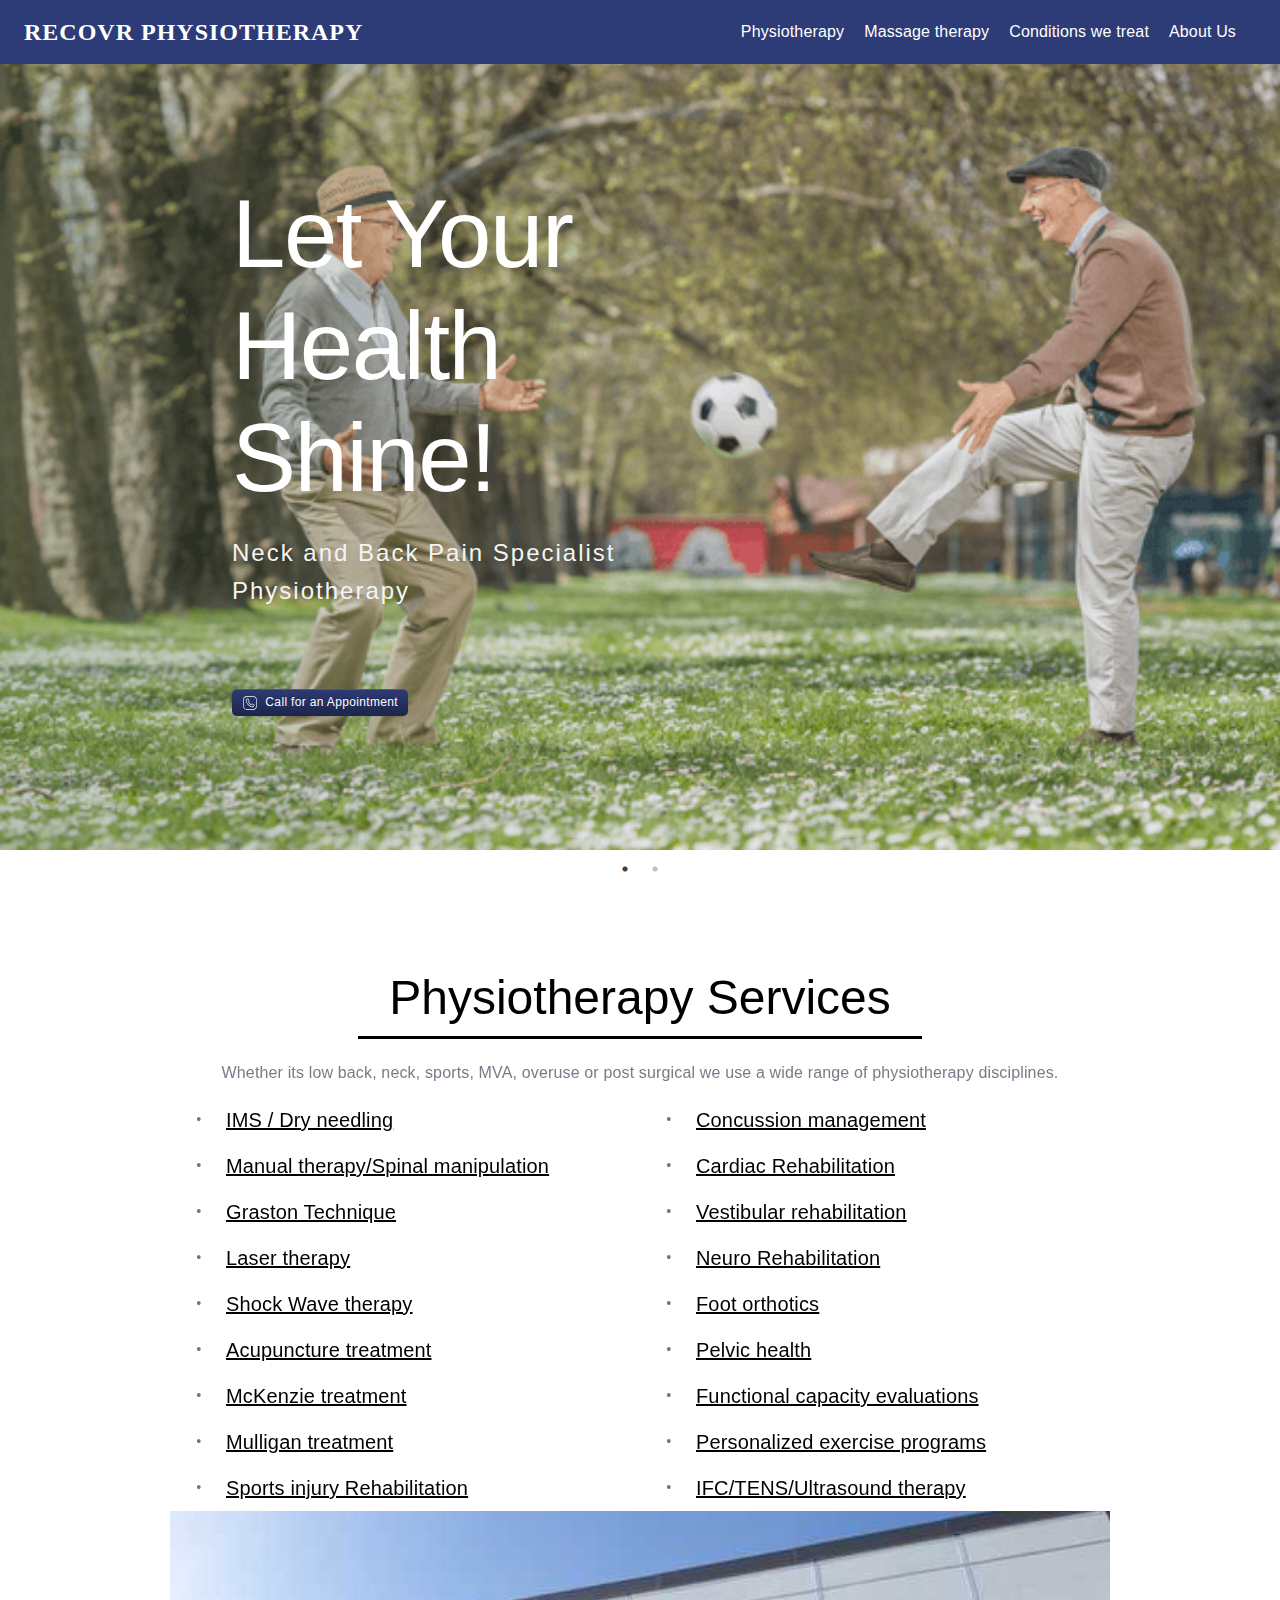
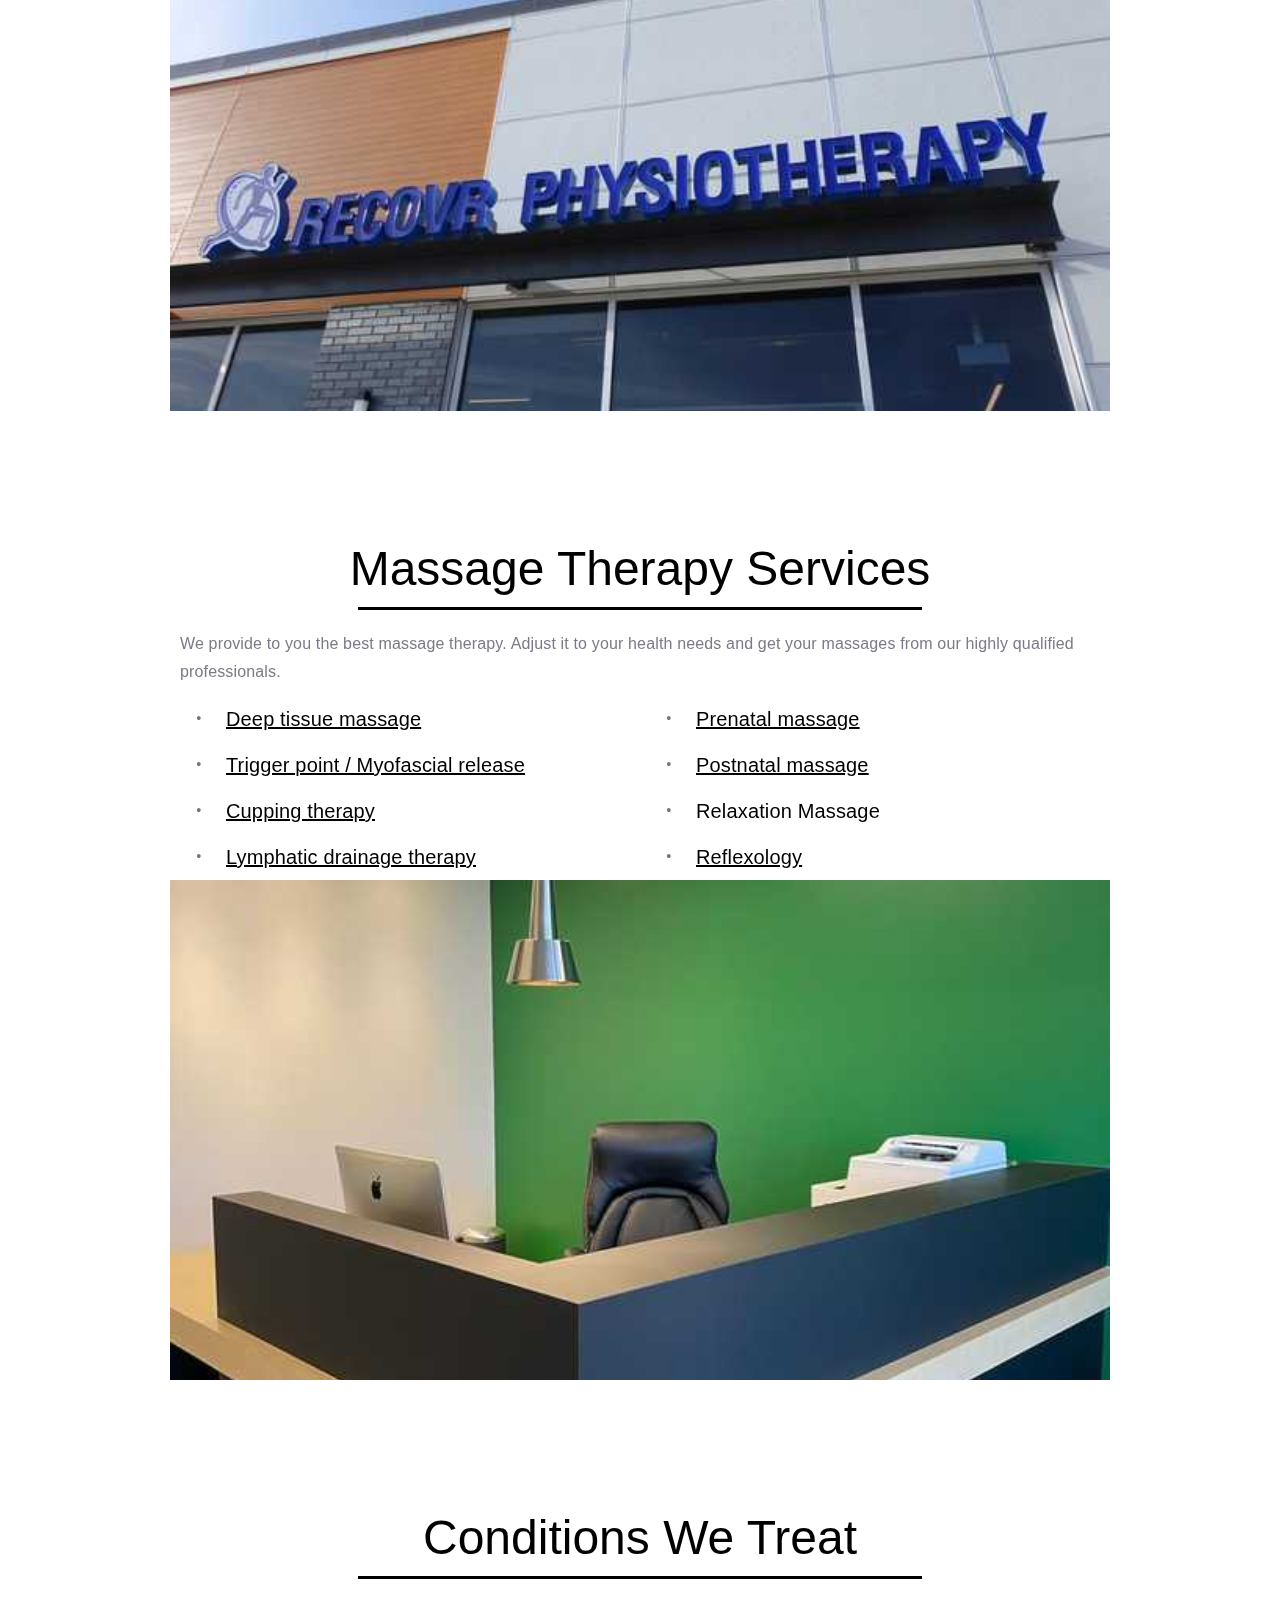
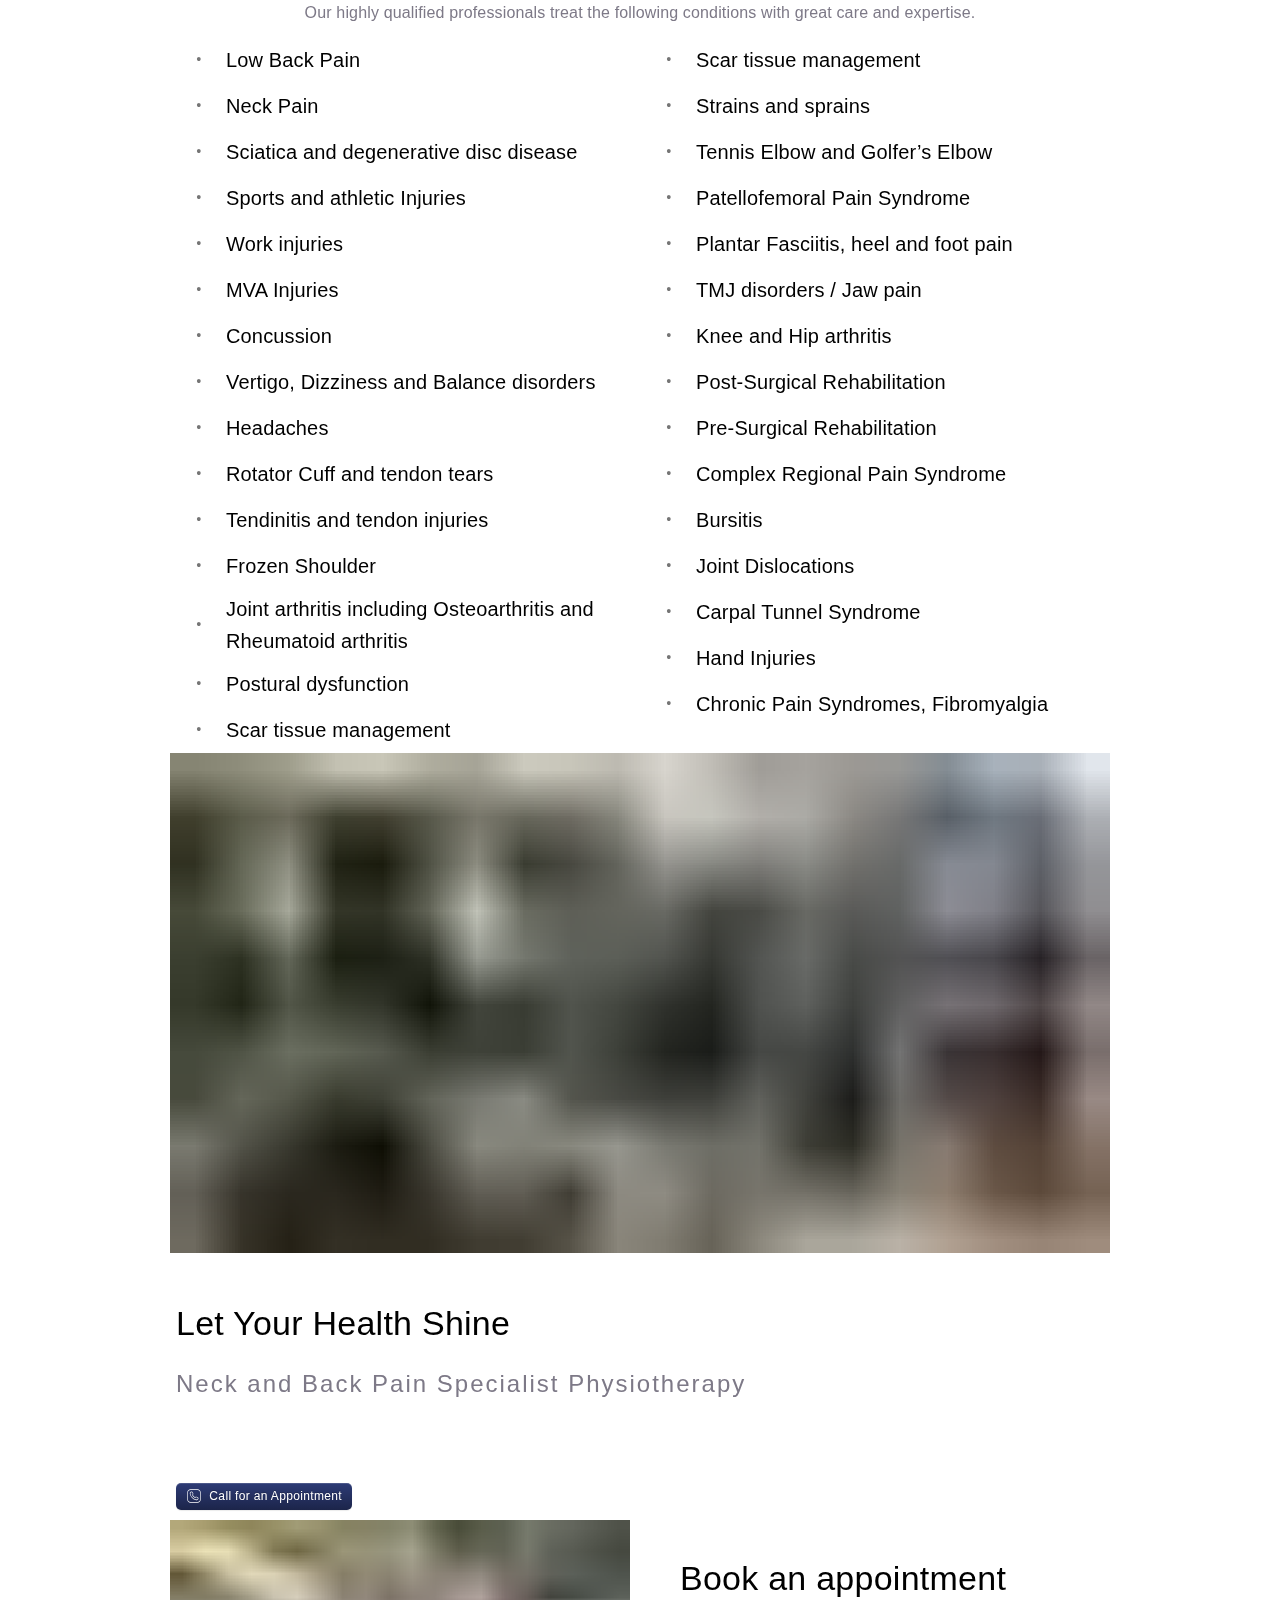
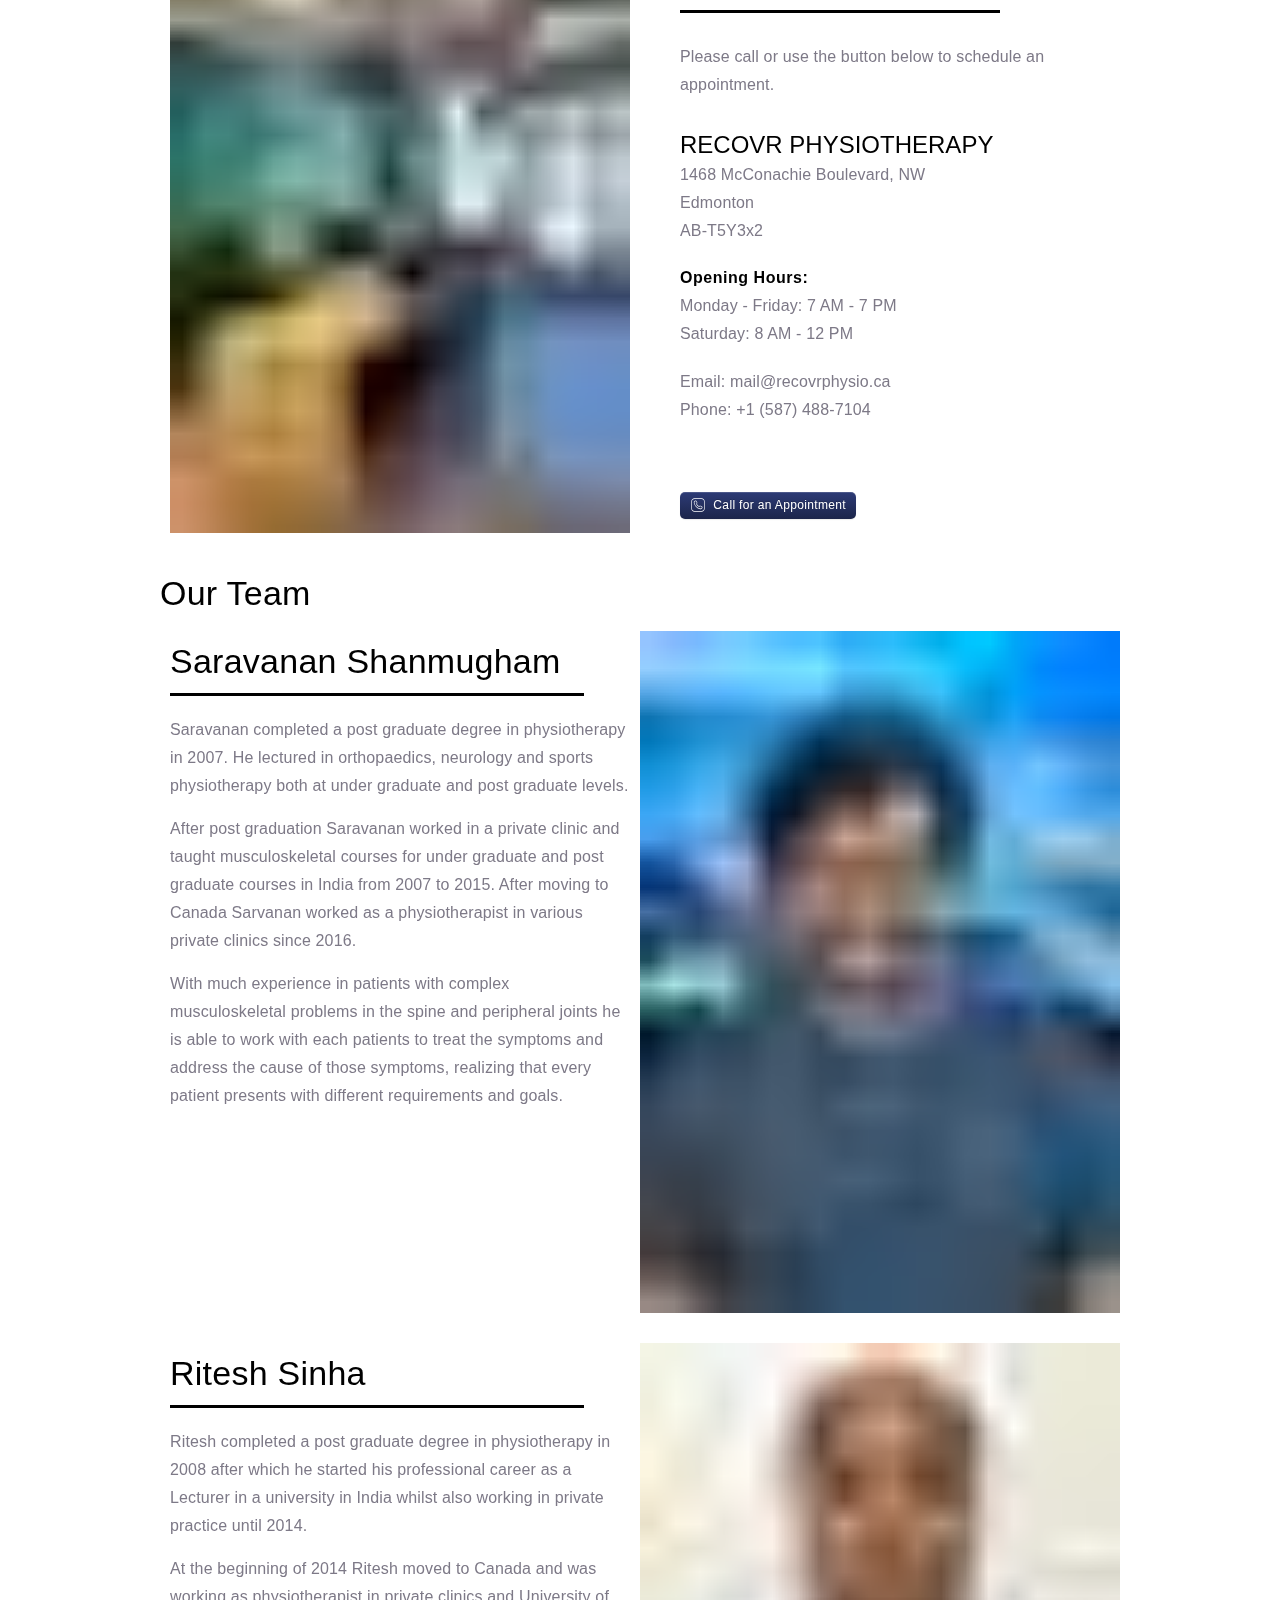
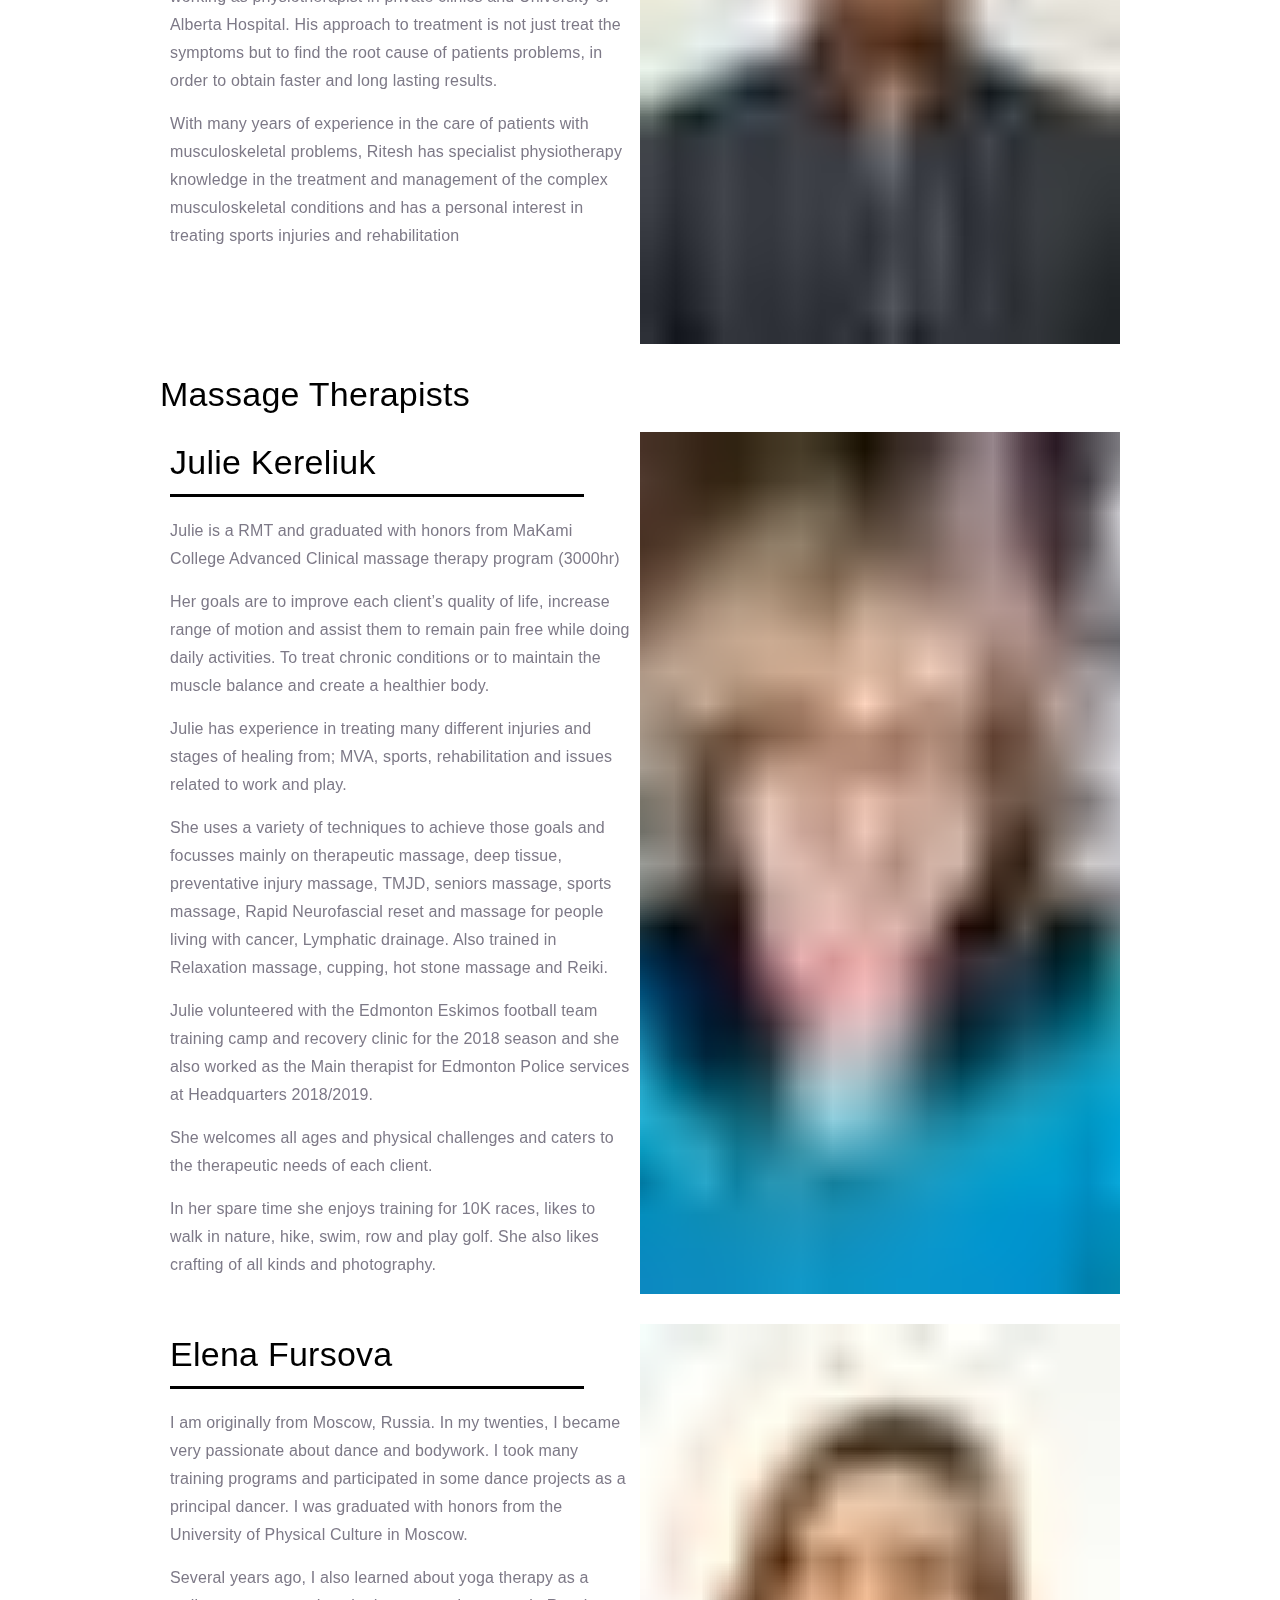
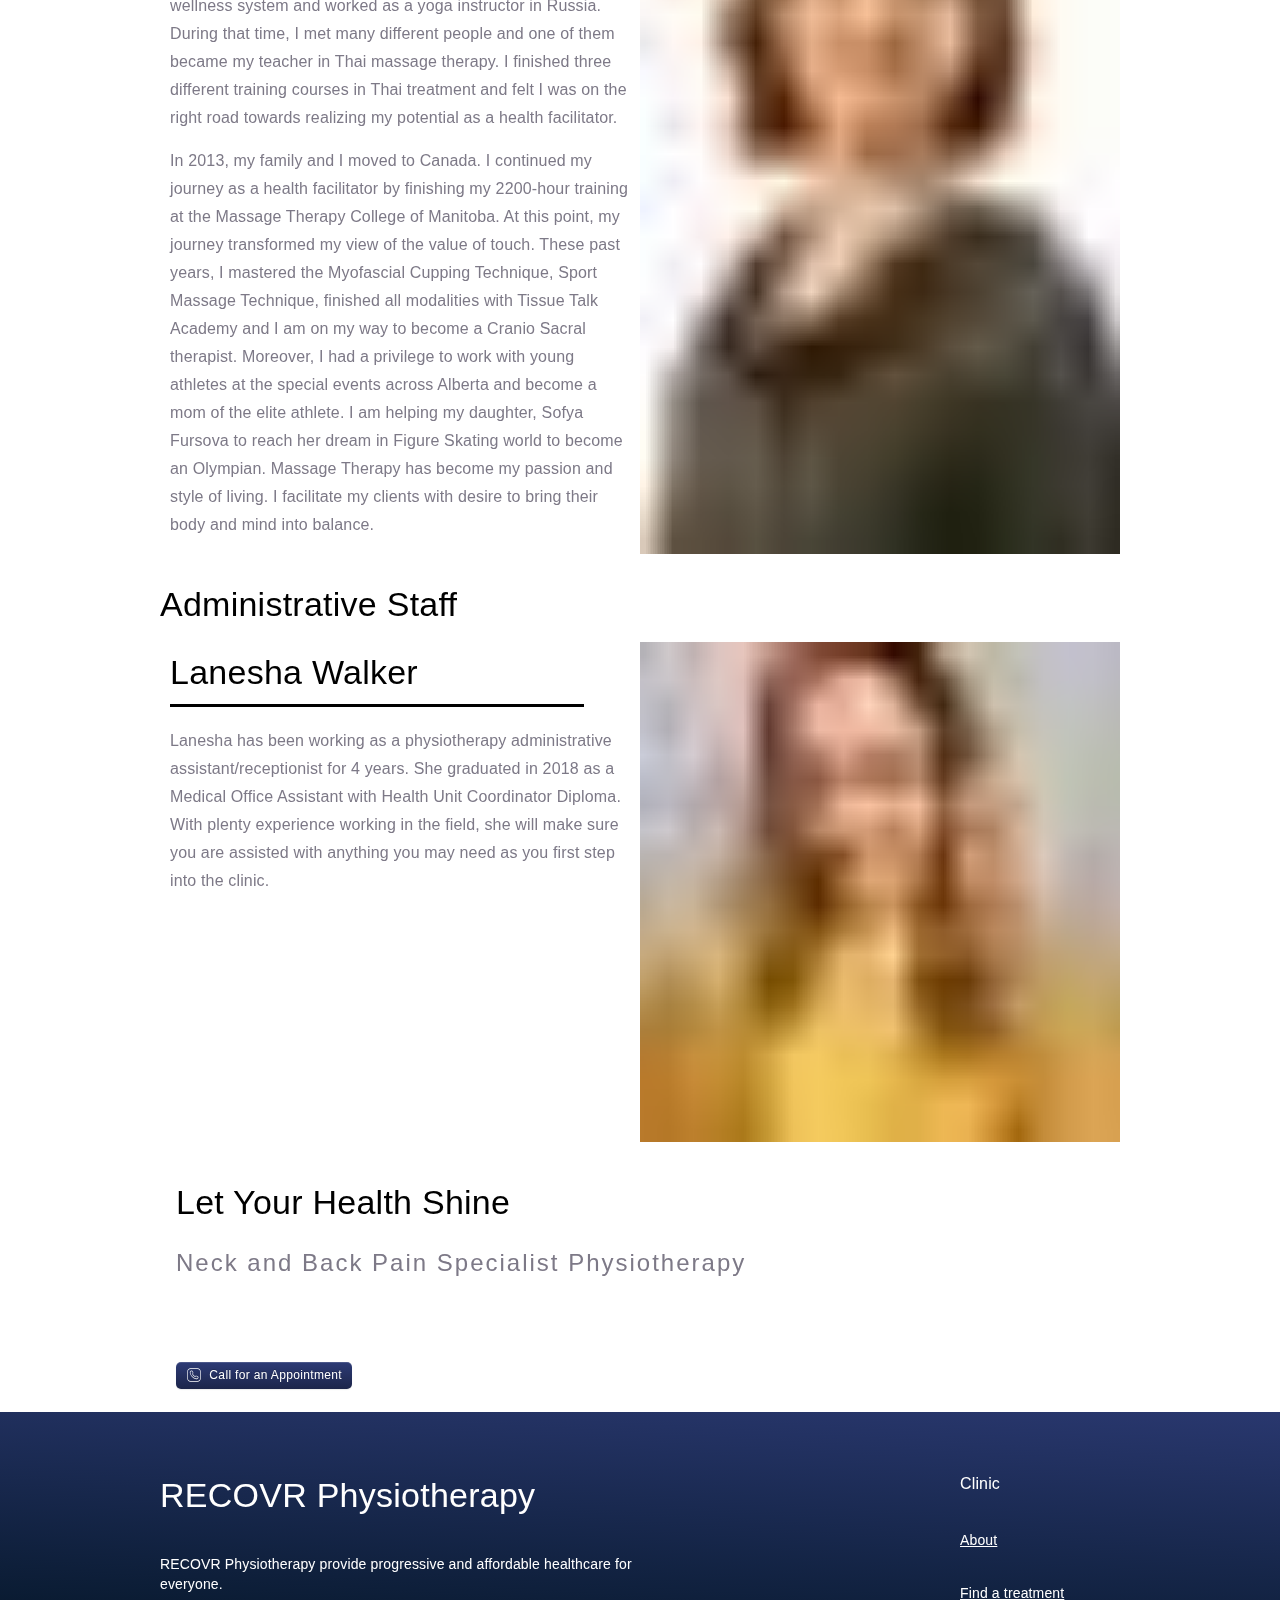
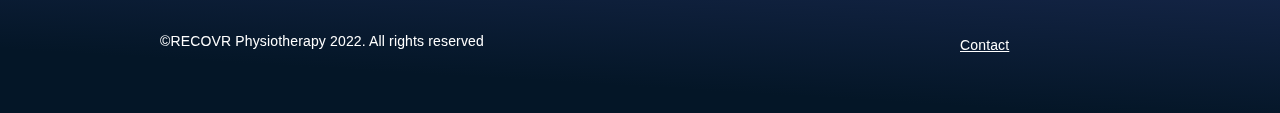
<file: index.html>
<!DOCTYPE html><html lang="en"><head><meta charSet="utf-8"/><meta http-equiv="x-ua-compatible" content="ie=edge"/><meta name="viewport" content="width=device-width, initial-scale=1, shrink-to-fit=no"/><meta name="theme-color" content="#663399"/><meta data-react-helmet="true" name="twitter:description" content="RECOVR Physiotherapy health care in Edmonton, Canada."/><meta data-react-helmet="true" name="twitter:title" content="Contact"/><meta data-react-helmet="true" name="twitter:creator" content="RECOVR Physiotherapy"/><meta data-react-helmet="true" name="twitter:card" content="summary"/><meta data-react-helmet="true" property="og:type" content="website"/><meta data-react-helmet="true" property="og:description" content="RECOVR Physiotherapy health care in Edmonton, Canada."/><meta data-react-helmet="true" property="og:title" content="Contact"/><meta data-react-helmet="true" name="description" content="RECOVR Physiotherapy health care in Edmonton, Canada."/><meta name="generator" content="Gatsby 4.9.1"/><style data-href="/styles.334774e2467beb3f3119.css" data-identity="gatsby-global-css">@charset "UTF-8";.slick-loading .slick-list{background:#fff url([data-uri]) 50% no-repeat}@font-face{font-family:slick;font-style:normal;font-weight:400;src:url([data-uri]);src:url([data-uri]?#iefix) format("embedded-opentype"),url([data-uri]) format("woff"),url([data-uri]) format("truetype"),url([data-uri]#slick) format("svg")}.slick-next,.slick-prev{border:none;cursor:pointer;display:block;font-size:0;height:20px;line-height:0;padding:0;position:absolute;top:50%;-webkit-transform:translateY(-50%);transform:translateY(-50%);width:20px}.slick-next,.slick-next:focus,.slick-next:hover,.slick-prev,.slick-prev:focus,.slick-prev:hover{background:transparent;color:transparent;outline:none}.slick-next:focus:before,.slick-next:hover:before,.slick-prev:focus:before,.slick-prev:hover:before{opacity:1}.slick-next.slick-disabled:before,.slick-prev.slick-disabled:before{opacity:.25}.slick-next:before,.slick-prev:before{-webkit-font-smoothing:antialiased;-moz-osx-font-smoothing:grayscale;color:#fff;font-family:slick;font-size:20px;line-height:1;opacity:.75}.slick-prev{left:-25px}[dir=rtl] .slick-prev{left:auto;right:-25px}.slick-prev:before{content:"←"}[dir=rtl] .slick-prev:before{content:"→"}.slick-next{right:-25px}[dir=rtl] .slick-next{left:-25px;right:auto}.slick-next:before{content:"→"}[dir=rtl] .slick-next:before{content:"←"}.slick-dotted.slick-slider{margin-bottom:30px}.slick-dots{bottom:-25px;display:block;list-style:none;margin:0;padding:0;position:absolute;text-align:center;width:100%}.slick-dots li{display:inline-block;margin:0 5px;padding:0;position:relative}.slick-dots li,.slick-dots li button{cursor:pointer;height:20px;width:20px}.slick-dots li button{background:transparent;border:0;color:transparent;display:block;font-size:0;line-height:0;outline:none;padding:5px}.slick-dots li button:focus,.slick-dots li button:hover{outline:none}.slick-dots li button:focus:before,.slick-dots li button:hover:before{opacity:1}.slick-dots li button:before{-webkit-font-smoothing:antialiased;-moz-osx-font-smoothing:grayscale;color:#000;content:"•";font-family:slick;font-size:6px;height:20px;left:0;line-height:20px;opacity:.25;position:absolute;text-align:center;top:0;width:20px}.slick-dots li.slick-active button:before{color:#000;opacity:.75}.slick-slider{-webkit-touch-callout:none;-webkit-tap-highlight-color:transparent;box-sizing:border-box;touch-action:pan-y;-webkit-user-select:none;-ms-user-select:none;user-select:none;-khtml-user-select:none}.slick-list,.slick-slider{display:block;position:relative}.slick-list{margin:0;overflow:hidden;padding:0}.slick-list:focus{outline:none}.slick-list.dragging{cursor:pointer;cursor:hand}.slick-slider .slick-list,.slick-slider .slick-track{-webkit-transform:translateZ(0);transform:translateZ(0)}.slick-track{display:block;left:0;margin-left:auto;margin-right:auto;position:relative;top:0}.slick-track:after,.slick-track:before{content:"";display:table}.slick-track:after{clear:both}.slick-loading .slick-track{visibility:hidden}.slick-slide{display:none;float:left;height:100%;min-height:1px}[dir=rtl] .slick-slide{float:right}.slick-slide img{display:block}.slick-slide.slick-loading img{display:none}.slick-slide.dragging img{pointer-events:none}.slick-initialized .slick-slide{display:block}.slick-loading .slick-slide{visibility:hidden}.slick-vertical .slick-slide{border:1px solid transparent;display:block;height:auto}.slick-arrow.slick-hidden{display:none}body{margin:0}.footer{background:linear-gradient(183.41deg,#2d3b76 -8.57%,#041627 82.96%)}html{scroll-behavior:smooth}a{text-decoration:none}@media screen and (min-width:0){.slide-old-people-playing img{-o-object-position:77% 78%!important;object-position:77% 78%!important}}@media screen and (min-width:768px){.slide-old-people-playing img{-o-object-position:100% 30%!important;object-position:100% 30%!important}}</style><style data-emotion="css-global 0"></style><style data-emotion="css 1h77wgb qvmomr 13wuqxx 1dyyevy 1jw56bz 1uxuc85 1dqzejf i9gxme k008qs 1036c5o 65cuha 1v0e18e 4kya3o 16lm6t8 39bbo6 1njx6bg x4thkt 1uzmcsd 13598ap 1f8bwsm 1kpql5l 1mdbgsq txqzc7 epf5mp 1gkrxpd z2p4as v3v3r8 1xvinid vwvva6 xmbufa 13ouwj4 55dm1s 1360i7j 8rnkcc 1tarv79 1b5eg2x">.css-1h77wgb{box-sizing:border-box;display:-webkit-box;display:-webkit-flex;display:-ms-flexbox;display:flex;-webkit-box-flex-wrap:wrap;-webkit-flex-wrap:wrap;-ms-flex-wrap:wrap;flex-wrap:wrap;width:100%;-webkit-flex-direction:row;-ms-flex-direction:row;flex-direction:row;margin-top:-24px;width:calc(100% + 24px);margin-left:-24px;}.css-1h77wgb>.MuiGrid-item{padding-top:24px;}.css-1h77wgb>.MuiGrid-item{padding-left:24px;}.css-qvmomr{box-sizing:border-box;-webkit-flex-direction:column;-ms-flex-direction:column;flex-direction:column;-webkit-flex-basis:100%;-ms-flex-preferred-size:100%;flex-basis:100%;-webkit-box-flex:0;-webkit-flex-grow:0;-ms-flex-positive:0;flex-grow:0;max-width:100%;-webkit-box-pack:center;-ms-flex-pack:center;-webkit-justify-content:center;justify-content:center;-webkit-align-items:flex-start;-webkit-box-align:flex-start;-ms-flex-align:flex-start;align-items:flex-start;}.css-qvmomr>.MuiGrid-item{max-width:none;}@media (min-width:600px){.css-qvmomr{-webkit-flex-basis:50%;-ms-flex-preferred-size:50%;flex-basis:50%;-webkit-box-flex:0;-webkit-flex-grow:0;-ms-flex-positive:0;flex-grow:0;max-width:50%;}}@media (min-width:900px){.css-qvmomr{-webkit-flex-basis:50%;-ms-flex-preferred-size:50%;flex-basis:50%;-webkit-box-flex:0;-webkit-flex-grow:0;-ms-flex-positive:0;flex-grow:0;max-width:50%;}}@media (min-width:1200px){.css-qvmomr{-webkit-flex-basis:50%;-ms-flex-preferred-size:50%;flex-basis:50%;-webkit-box-flex:0;-webkit-flex-grow:0;-ms-flex-positive:0;flex-grow:0;max-width:50%;}}@media (min-width:1536px){.css-qvmomr{-webkit-flex-basis:50%;-ms-flex-preferred-size:50%;flex-basis:50%;-webkit-box-flex:0;-webkit-flex-grow:0;-ms-flex-positive:0;flex-grow:0;max-width:50%;}}.css-13wuqxx{margin:0;font-family:"Roboto","Helvetica","Arial",sans-serif;font-weight:500;font-size:6rem;line-height:1.167;letter-spacing:-0.01562em;color:#ffff;}@media (min-width:0px){.css-13wuqxx{font-size:3rem;}}@media (min-width:900px){.css-13wuqxx{font-size:6rem;}}.css-1dyyevy{margin:0;color:#f4f4f4;letter-spacing:2px;font-size:1.5rem;font-family:"Roboto","Helvetica","Arial",sans-serif;font-weight:500;line-height:1.57;}.css-1jw56bz{display:-webkit-inline-box;display:-webkit-inline-flex;display:-ms-inline-flexbox;display:inline-flex;-webkit-align-items:center;-webkit-box-align:center;-ms-flex-align:center;align-items:center;-webkit-box-pack:center;-ms-flex-pack:center;-webkit-justify-content:center;justify-content:center;position:relative;box-sizing:border-box;-webkit-tap-highlight-color:transparent;background-color:transparent;outline:0;border:0;margin:0;border-radius:0;padding:0;cursor:pointer;-webkit-user-select:none;-moz-user-select:none;-ms-user-select:none;user-select:none;vertical-align:middle;-moz-appearance:none;-webkit-appearance:none;-webkit-text-decoration:none;text-decoration:none;color:inherit;font-family:"Roboto","Helvetica","Arial",sans-serif;font-weight:500;font-size:0.9375rem;line-height:1.75;letter-spacing:0.02857em;text-transform:uppercase;min-width:64px;padding:8px 22px;border-radius:20px;-webkit-transition:background-color 250ms cubic-bezier(0.4, 0, 0.2, 1) 0ms,box-shadow 250ms cubic-bezier(0.4, 0, 0.2, 1) 0ms,border-color 250ms cubic-bezier(0.4, 0, 0.2, 1) 0ms,color 250ms cubic-bezier(0.4, 0, 0.2, 1) 0ms;transition:background-color 250ms cubic-bezier(0.4, 0, 0.2, 1) 0ms,box-shadow 250ms cubic-bezier(0.4, 0, 0.2, 1) 0ms,border-color 250ms cubic-bezier(0.4, 0, 0.2, 1) 0ms,color 250ms cubic-bezier(0.4, 0, 0.2, 1) 0ms;color:#fff;background-color:#2d3b76;box-shadow:0px 3px 1px -2px rgba(0,0,0,0.2),0px 2px 2px 0px rgba(0,0,0,0.14),0px 1px 5px 0px rgba(0,0,0,0.12);}.css-1jw56bz::-moz-focus-inner{border-style:none;}.css-1jw56bz.Mui-disabled{pointer-events:none;cursor:default;}@media print{.css-1jw56bz{-webkit-print-color-adjust:exact;color-adjust:exact;}}.css-1jw56bz:hover{-webkit-text-decoration:none;text-decoration:none;background-color:rgb(31, 41, 82);box-shadow:0px 2px 4px -1px rgba(0,0,0,0.2),0px 4px 5px 0px rgba(0,0,0,0.14),0px 1px 10px 0px rgba(0,0,0,0.12);}@media (hover: none){.css-1jw56bz:hover{background-color:#2d3b76;}}.css-1jw56bz:active{box-shadow:0px 5px 5px -3px rgba(0,0,0,0.2),0px 8px 10px 1px rgba(0,0,0,0.14),0px 3px 14px 2px rgba(0,0,0,0.12);}.css-1jw56bz.Mui-focusVisible{box-shadow:0px 3px 5px -1px rgba(0,0,0,0.2),0px 6px 10px 0px rgba(0,0,0,0.14),0px 1px 18px 0px rgba(0,0,0,0.12);}.css-1jw56bz.Mui-disabled{color:rgba(0, 0, 0, 0.26);box-shadow:none;background-color:rgba(0, 0, 0, 0.12);}.css-1uxuc85{background-color:#fff;color:#FFF;-webkit-transition:box-shadow 300ms cubic-bezier(0.4, 0, 0.2, 1) 0ms;transition:box-shadow 300ms cubic-bezier(0.4, 0, 0.2, 1) 0ms;box-shadow:none;display:-webkit-box;display:-webkit-flex;display:-ms-flexbox;display:flex;-webkit-flex-direction:column;-ms-flex-direction:column;flex-direction:column;width:100%;box-sizing:border-box;-webkit-flex-shrink:0;-ms-flex-negative:0;flex-shrink:0;position:static;background-color:#2d3b76;color:#fff;color:#FFF;}.css-1dqzejf{position:relative;display:-webkit-box;display:-webkit-flex;display:-ms-flexbox;display:flex;-webkit-align-items:center;-webkit-box-align:center;-ms-flex-align:center;align-items:center;padding-left:16px;padding-right:16px;min-height:56px;-webkit-box-flex-wrap:wrap;-webkit-flex-wrap:wrap;-ms-flex-wrap:wrap;flex-wrap:wrap;}@media (min-width:600px){.css-1dqzejf{padding-left:24px;padding-right:24px;}}@media (min-width:0px) and (orientation: landscape){.css-1dqzejf{min-height:48px;}}@media (min-width:600px){.css-1dqzejf{min-height:64px;}}.css-i9gxme{-webkit-box-flex:1;-webkit-flex-grow:1;-ms-flex-positive:1;flex-grow:1;}.css-k008qs{display:-webkit-box;display:-webkit-flex;display:-ms-flexbox;display:flex;}.css-1036c5o{margin:0;color:inherit;-webkit-text-decoration:underline;text-decoration:underline;-webkit-text-decoration:none;text-decoration:none;display:inline-block;}.css-1036c5o:hover{text-decoration-color:inherit;}.css-65cuha{margin:0;font-family:Rubik;font-weight:600;font-size:1rem;line-height:1.2;letter-spacing:1px;color:#ffff;}@media (min-width:600px){.css-65cuha{font-size:1.25rem;}}@media (min-width:900px){.css-65cuha{font-size:1.5rem;}}.css-1v0e18e{box-sizing:border-box;display:-webkit-box;display:-webkit-flex;display:-ms-flexbox;display:flex;-webkit-box-flex-wrap:wrap;-webkit-flex-wrap:wrap;-ms-flex-wrap:wrap;flex-wrap:wrap;width:100%;-webkit-flex-direction:row;-ms-flex-direction:row;flex-direction:row;margin-top:-24px;width:calc(100% + 24px);margin-left:-24px;}.css-1v0e18e>.MuiGrid-item{padding-top:24px;}.css-1v0e18e>.MuiGrid-item{padding-left:24px;}@media (min-width:0px){.css-1v0e18e{padding-top:30px!important;}}@media (min-width:900px){.css-1v0e18e{padding-top:100px!important;}}.css-4kya3o{box-sizing:border-box;display:-webkit-box;display:-webkit-flex;display:-ms-flexbox;display:flex;-webkit-box-flex-wrap:wrap;-webkit-flex-wrap:wrap;-ms-flex-wrap:wrap;flex-wrap:wrap;width:100%;margin:0;-webkit-flex-direction:row;-ms-flex-direction:row;flex-direction:row;-webkit-flex-basis:100%;-ms-flex-preferred-size:100%;flex-basis:100%;-webkit-box-flex:0;-webkit-flex-grow:0;-ms-flex-positive:0;flex-grow:0;max-width:100%;-webkit-box-pack:center;-ms-flex-pack:center;-webkit-justify-content:center;justify-content:center;-webkit-align-items:center;-webkit-box-align:center;-ms-flex-align:center;align-items:center;}@media (min-width:600px){.css-4kya3o{-webkit-flex-basis:100%;-ms-flex-preferred-size:100%;flex-basis:100%;-webkit-box-flex:0;-webkit-flex-grow:0;-ms-flex-positive:0;flex-grow:0;max-width:100%;}}@media (min-width:900px){.css-4kya3o{-webkit-flex-basis:100%;-ms-flex-preferred-size:100%;flex-basis:100%;-webkit-box-flex:0;-webkit-flex-grow:0;-ms-flex-positive:0;flex-grow:0;max-width:100%;}}@media (min-width:1200px){.css-4kya3o{-webkit-flex-basis:100%;-ms-flex-preferred-size:100%;flex-basis:100%;-webkit-box-flex:0;-webkit-flex-grow:0;-ms-flex-positive:0;flex-grow:0;max-width:100%;}}@media (min-width:1536px){.css-4kya3o{-webkit-flex-basis:100%;-ms-flex-preferred-size:100%;flex-basis:100%;-webkit-box-flex:0;-webkit-flex-grow:0;-ms-flex-positive:0;flex-grow:0;max-width:100%;}}.css-16lm6t8{margin:0;font-family:"Roboto","Helvetica","Arial",sans-serif;font-weight:400;font-size:3rem;line-height:1.167;letter-spacing:0em;}@media (min-width:0px){.css-16lm6t8{font-size:2rem;}}@media (min-width:600px){.css-16lm6t8{font-size:3rem;}}.css-39bbo6{margin:0;-webkit-flex-shrink:0;-ms-flex-negative:0;flex-shrink:0;border-width:0;border-style:solid;border-color:rgba(0, 0, 0, 0.12);border-bottom-width:thin;}.css-1njx6bg{margin:0;color:#7D7987;font-family:"Roboto","Helvetica","Arial",sans-serif;font-weight:400;font-size:1rem;line-height:1.75;letter-spacing:0.00938em;}.css-x4thkt{box-sizing:border-box;display:-webkit-box;display:-webkit-flex;display:-ms-flexbox;display:flex;-webkit-box-flex-wrap:wrap;-webkit-flex-wrap:wrap;-ms-flex-wrap:wrap;flex-wrap:wrap;width:100%;-webkit-flex-basis:100%;-ms-flex-preferred-size:100%;flex-basis:100%;-webkit-box-flex:0;-webkit-flex-grow:0;-ms-flex-positive:0;flex-grow:0;max-width:100%;-webkit-align-items:flex-start;-webkit-box-align:flex-start;-ms-flex-align:flex-start;align-items:flex-start;-webkit-box-pack:space-evenly;-ms-flex-pack:space-evenly;-webkit-justify-content:space-evenly;justify-content:space-evenly;}@media (min-width:0px){.css-x4thkt{-webkit-flex-direction:column;-ms-flex-direction:column;flex-direction:column;}.css-x4thkt>.MuiGrid-item{max-width:none;}}@media (min-width:600px){.css-x4thkt{-webkit-flex-direction:row;-ms-flex-direction:row;flex-direction:row;}}@media (min-width:600px){.css-x4thkt{-webkit-flex-basis:100%;-ms-flex-preferred-size:100%;flex-basis:100%;-webkit-box-flex:0;-webkit-flex-grow:0;-ms-flex-positive:0;flex-grow:0;max-width:100%;}}@media (min-width:900px){.css-x4thkt{-webkit-flex-basis:100%;-ms-flex-preferred-size:100%;flex-basis:100%;-webkit-box-flex:0;-webkit-flex-grow:0;-ms-flex-positive:0;flex-grow:0;max-width:100%;}}@media (min-width:1200px){.css-x4thkt{-webkit-flex-basis:100%;-ms-flex-preferred-size:100%;flex-basis:100%;-webkit-box-flex:0;-webkit-flex-grow:0;-ms-flex-positive:0;flex-grow:0;max-width:100%;}}@media (min-width:1536px){.css-x4thkt{-webkit-flex-basis:100%;-ms-flex-preferred-size:100%;flex-basis:100%;-webkit-box-flex:0;-webkit-flex-grow:0;-ms-flex-positive:0;flex-grow:0;max-width:100%;}}.css-1uzmcsd{list-style:none;margin:0;padding:0;position:relative;}.css-13598ap{display:-webkit-box;display:-webkit-flex;display:-ms-flexbox;display:flex;-webkit-box-pack:start;-ms-flex-pack:start;-webkit-justify-content:flex-start;justify-content:flex-start;-webkit-align-items:center;-webkit-box-align:center;-ms-flex-align:center;align-items:center;position:relative;-webkit-text-decoration:none;text-decoration:none;width:100%;box-sizing:border-box;text-align:left;padding-top:4px;padding-bottom:4px;padding-left:16px;padding-right:16px;}.css-13598ap.Mui-focusVisible{background-color:rgba(0, 0, 0, 0.12);}.css-13598ap.Mui-selected{background-color:rgba(45, 59, 118, 0.08);}.css-13598ap.Mui-selected.Mui-focusVisible{background-color:rgba(45, 59, 118, 0.2);}.css-13598ap.Mui-disabled{opacity:0.38;}.css-1f8bwsm{min-width:56px;color:rgba(0, 0, 0, 0.54);-webkit-flex-shrink:0;-ms-flex-negative:0;flex-shrink:0;display:-webkit-inline-box;display:-webkit-inline-flex;display:-ms-inline-flexbox;display:inline-flex;}.css-1kpql5l{margin:0;font-family:"Roboto","Helvetica","Arial",sans-serif;font-weight:500;font-size:1rem;line-height:1.6;letter-spacing:0.0075em;color:#000;}@media (min-width:900px){.css-1kpql5l{font-size:1.25rem;}}.css-1mdbgsq{box-sizing:border-box;display:-webkit-box;display:-webkit-flex;display:-ms-flexbox;display:flex;-webkit-box-flex-wrap:wrap;-webkit-flex-wrap:wrap;-ms-flex-wrap:wrap;flex-wrap:wrap;width:100%;-webkit-flex-direction:column;-ms-flex-direction:column;flex-direction:column;-webkit-box-pack:center;-ms-flex-pack:center;-webkit-justify-content:center;justify-content:center;-webkit-align-items:flex-start;-webkit-box-align:flex-start;-ms-flex-align:flex-start;align-items:flex-start;}.css-1mdbgsq>.MuiGrid-item{max-width:none;}.css-txqzc7{margin:0;font-family:"Roboto","Helvetica","Arial",sans-serif;font-weight:400;font-size:2.125rem;line-height:1.235;letter-spacing:0.00735em;color:inherit;}.css-epf5mp{box-sizing:border-box;display:-webkit-box;display:-webkit-flex;display:-ms-flexbox;display:flex;-webkit-box-flex-wrap:wrap;-webkit-flex-wrap:wrap;-ms-flex-wrap:wrap;flex-wrap:wrap;width:100%;-webkit-flex-direction:row;-ms-flex-direction:row;flex-direction:row;margin-top:-24px;width:calc(100% + 24px);margin-left:-24px;}.css-epf5mp>.MuiGrid-item{padding-top:24px;}.css-epf5mp>.MuiGrid-item{padding-left:24px;}@media (min-width:0px){.css-epf5mp{margin:0 auto;}}@media (min-width:900px){.css-epf5mp{margin:auto;}}.css-1gkrxpd{box-sizing:border-box;display:-webkit-box;display:-webkit-flex;display:-ms-flexbox;display:flex;-webkit-box-flex-wrap:wrap;-webkit-flex-wrap:wrap;-ms-flex-wrap:wrap;flex-wrap:wrap;width:100%;margin:0;-webkit-flex-direction:column;-ms-flex-direction:column;flex-direction:column;-webkit-flex-basis:100%;-ms-flex-preferred-size:100%;flex-basis:100%;-webkit-box-flex:0;-webkit-flex-grow:0;-ms-flex-positive:0;flex-grow:0;max-width:100%;-webkit-box-pack:center;-ms-flex-pack:center;-webkit-justify-content:center;justify-content:center;-webkit-align-items:flex-start;-webkit-box-align:flex-start;-ms-flex-align:flex-start;align-items:flex-start;}.css-1gkrxpd>.MuiGrid-item{max-width:none;}@media (min-width:600px){.css-1gkrxpd{-webkit-flex-basis:50%;-ms-flex-preferred-size:50%;flex-basis:50%;-webkit-box-flex:0;-webkit-flex-grow:0;-ms-flex-positive:0;flex-grow:0;max-width:50%;}}@media (min-width:900px){.css-1gkrxpd{-webkit-flex-basis:50%;-ms-flex-preferred-size:50%;flex-basis:50%;-webkit-box-flex:0;-webkit-flex-grow:0;-ms-flex-positive:0;flex-grow:0;max-width:50%;}}@media (min-width:1200px){.css-1gkrxpd{-webkit-flex-basis:50%;-ms-flex-preferred-size:50%;flex-basis:50%;-webkit-box-flex:0;-webkit-flex-grow:0;-ms-flex-positive:0;flex-grow:0;max-width:50%;}}@media (min-width:1536px){.css-1gkrxpd{-webkit-flex-basis:50%;-ms-flex-preferred-size:50%;flex-basis:50%;-webkit-box-flex:0;-webkit-flex-grow:0;-ms-flex-positive:0;flex-grow:0;max-width:50%;}}@media (min-width:0px){.css-1gkrxpd{padding-left:0!important;padding-right:0!important;}}@media (min-width:900px){.css-1gkrxpd{padding-left:40px!important;padding-right:40px!important;}}.css-z2p4as{margin:0;font-family:"Roboto","Helvetica","Arial",sans-serif;font-weight:400;font-size:1.5rem;line-height:1.334;letter-spacing:0em;color:inherit;}.css-v3v3r8{margin:0;font-family:"Roboto","Helvetica","Arial",sans-serif;font-weight:bold;font-size:1rem;line-height:1.66;letter-spacing:0.03333em;color:red;color:black;}.css-1xvinid{margin:0;font-family:"Roboto","Helvetica","Arial",sans-serif;font-weight:400;font-size:2.125rem;line-height:1.235;letter-spacing:0.00735em;}.css-vwvva6{box-sizing:border-box;display:-webkit-box;display:-webkit-flex;display:-ms-flexbox;display:flex;-webkit-box-flex-wrap:wrap;-webkit-flex-wrap:wrap;-ms-flex-wrap:wrap;flex-wrap:wrap;width:100%;-webkit-flex-direction:row;-ms-flex-direction:row;flex-direction:row;margin-top:-24px;width:calc(100% + 24px);margin-left:-24px;}.css-vwvva6>.MuiGrid-item{padding-top:24px;}.css-vwvva6>.MuiGrid-item{padding-left:24px;}@media (min-width:0px){.css-vwvva6{width:100%;margin-left:0;}}.css-xmbufa{box-sizing:border-box;display:-webkit-box;display:-webkit-flex;display:-ms-flexbox;display:flex;-webkit-box-flex-wrap:wrap;-webkit-flex-wrap:wrap;-ms-flex-wrap:wrap;flex-wrap:wrap;width:100%;-webkit-flex-direction:row;-ms-flex-direction:row;flex-direction:row;}@media (min-width:0px){.css-xmbufa{padding-left:0;padding-right:0;}}@media (min-width:900px){.css-xmbufa{padding-left:40;padding-right:40;}}.css-13ouwj4{box-sizing:border-box;display:-webkit-box;display:-webkit-flex;display:-ms-flexbox;display:flex;-webkit-box-flex-wrap:wrap;-webkit-flex-wrap:wrap;-ms-flex-wrap:wrap;flex-wrap:wrap;width:100%;margin:0;-webkit-flex-direction:column;-ms-flex-direction:column;flex-direction:column;-webkit-box-pack:start;-ms-flex-pack:start;-webkit-justify-content:flex-start;justify-content:flex-start;-webkit-align-items:flex-start;-webkit-box-align:flex-start;-ms-flex-align:flex-start;align-items:flex-start;}.css-13ouwj4>.MuiGrid-item{max-width:none;}@media (min-width:600px){.css-13ouwj4{-webkit-flex-basis:50%;-ms-flex-preferred-size:50%;flex-basis:50%;-webkit-box-flex:0;-webkit-flex-grow:0;-ms-flex-positive:0;flex-grow:0;max-width:50%;}}@media (min-width:900px){.css-13ouwj4{-webkit-flex-basis:50%;-ms-flex-preferred-size:50%;flex-basis:50%;-webkit-box-flex:0;-webkit-flex-grow:0;-ms-flex-positive:0;flex-grow:0;max-width:50%;}}@media (min-width:1200px){.css-13ouwj4{-webkit-flex-basis:50%;-ms-flex-preferred-size:50%;flex-basis:50%;-webkit-box-flex:0;-webkit-flex-grow:0;-ms-flex-positive:0;flex-grow:0;max-width:50%;}}@media (min-width:1536px){.css-13ouwj4{-webkit-flex-basis:50%;-ms-flex-preferred-size:50%;flex-basis:50%;-webkit-box-flex:0;-webkit-flex-grow:0;-ms-flex-positive:0;flex-grow:0;max-width:50%;}}@media (min-width:0px){.css-13ouwj4{padding:0;}}@media (min-width:900px){.css-13ouwj4{padding:10px;}}.css-55dm1s{box-sizing:border-box;display:-webkit-box;display:-webkit-flex;display:-ms-flexbox;display:flex;-webkit-box-flex-wrap:wrap;-webkit-flex-wrap:wrap;-ms-flex-wrap:wrap;flex-wrap:wrap;width:100%;margin:0;-webkit-flex-direction:column;-ms-flex-direction:column;flex-direction:column;-webkit-flex-basis:100%;-ms-flex-preferred-size:100%;flex-basis:100%;-webkit-box-flex:0;-webkit-flex-grow:0;-ms-flex-positive:0;flex-grow:0;max-width:100%;-webkit-box-pack:center;-ms-flex-pack:center;-webkit-justify-content:center;justify-content:center;-webkit-align-items:flex-start;-webkit-box-align:flex-start;-ms-flex-align:flex-start;align-items:flex-start;}.css-55dm1s>.MuiGrid-item{max-width:none;}@media (min-width:600px){.css-55dm1s{-webkit-flex-basis:50%;-ms-flex-preferred-size:50%;flex-basis:50%;-webkit-box-flex:0;-webkit-flex-grow:0;-ms-flex-positive:0;flex-grow:0;max-width:50%;}}@media (min-width:900px){.css-55dm1s{-webkit-flex-basis:50%;-ms-flex-preferred-size:50%;flex-basis:50%;-webkit-box-flex:0;-webkit-flex-grow:0;-ms-flex-positive:0;flex-grow:0;max-width:50%;}}@media (min-width:1200px){.css-55dm1s{-webkit-flex-basis:50%;-ms-flex-preferred-size:50%;flex-basis:50%;-webkit-box-flex:0;-webkit-flex-grow:0;-ms-flex-positive:0;flex-grow:0;max-width:50%;}}@media (min-width:1536px){.css-55dm1s{-webkit-flex-basis:50%;-ms-flex-preferred-size:50%;flex-basis:50%;-webkit-box-flex:0;-webkit-flex-grow:0;-ms-flex-positive:0;flex-grow:0;max-width:50%;}}@media (min-width:0px){.css-1360i7j{padding:4%;}}@media (min-width:900px){.css-1360i7j{padding:2%;}}.css-8rnkcc{box-sizing:border-box;display:-webkit-box;display:-webkit-flex;display:-ms-flexbox;display:flex;-webkit-box-flex-wrap:wrap;-webkit-flex-wrap:wrap;-ms-flex-wrap:wrap;flex-wrap:wrap;width:100%;-webkit-flex-direction:row;-ms-flex-direction:row;flex-direction:row;-webkit-box-pack:justify;-webkit-justify-content:space-between;justify-content:space-between;}.css-1tarv79{box-sizing:border-box;display:-webkit-box;display:-webkit-flex;display:-ms-flexbox;display:flex;-webkit-box-flex-wrap:wrap;-webkit-flex-wrap:wrap;-ms-flex-wrap:wrap;flex-wrap:wrap;width:100%;margin:0;-webkit-flex-direction:column;-ms-flex-direction:column;flex-direction:column;-webkit-flex-basis:100%;-ms-flex-preferred-size:100%;flex-basis:100%;-webkit-box-flex:0;-webkit-flex-grow:0;-ms-flex-positive:0;flex-grow:0;max-width:100%;-webkit-box-pack:space-evenly;-ms-flex-pack:space-evenly;-webkit-justify-content:space-evenly;justify-content:space-evenly;}.css-1tarv79>.MuiGrid-item{max-width:none;}@media (min-width:600px){.css-1tarv79{-webkit-flex-basis:50%;-ms-flex-preferred-size:50%;flex-basis:50%;-webkit-box-flex:0;-webkit-flex-grow:0;-ms-flex-positive:0;flex-grow:0;max-width:50%;}}@media (min-width:900px){.css-1tarv79{-webkit-flex-basis:50%;-ms-flex-preferred-size:50%;flex-basis:50%;-webkit-box-flex:0;-webkit-flex-grow:0;-ms-flex-positive:0;flex-grow:0;max-width:50%;}}@media (min-width:1200px){.css-1tarv79{-webkit-flex-basis:50%;-ms-flex-preferred-size:50%;flex-basis:50%;-webkit-box-flex:0;-webkit-flex-grow:0;-ms-flex-positive:0;flex-grow:0;max-width:50%;}}@media (min-width:1536px){.css-1tarv79{-webkit-flex-basis:50%;-ms-flex-preferred-size:50%;flex-basis:50%;-webkit-box-flex:0;-webkit-flex-grow:0;-ms-flex-positive:0;flex-grow:0;max-width:50%;}}.css-1b5eg2x{margin:0;color:#000;font-family:"Roboto","Helvetica","Arial",sans-serif;font-weight:400;font-size:0.875rem;line-height:1.43;letter-spacing:0.01071em;color:inherit;}</style><title data-react-helmet="true">Contact | RECOVR Physiotherapy</title><link rel="icon" href="/favicon-32x32.png?v=5d2b3fd1f040f2077aeb5c9007b06d9e" type="image/png"/><link rel="manifest" href="/manifest.webmanifest" crossorigin="anonymous"/><link rel="apple-touch-icon" sizes="48x48" href="/icons/icon-48x48.png?v=5d2b3fd1f040f2077aeb5c9007b06d9e"/><link rel="apple-touch-icon" sizes="72x72" href="/icons/icon-72x72.png?v=5d2b3fd1f040f2077aeb5c9007b06d9e"/><link rel="apple-touch-icon" sizes="96x96" href="/icons/icon-96x96.png?v=5d2b3fd1f040f2077aeb5c9007b06d9e"/><link rel="apple-touch-icon" sizes="144x144" href="/icons/icon-144x144.png?v=5d2b3fd1f040f2077aeb5c9007b06d9e"/><link rel="apple-touch-icon" sizes="192x192" href="/icons/icon-192x192.png?v=5d2b3fd1f040f2077aeb5c9007b06d9e"/><link rel="apple-touch-icon" sizes="256x256" href="/icons/icon-256x256.png?v=5d2b3fd1f040f2077aeb5c9007b06d9e"/><link rel="apple-touch-icon" sizes="384x384" href="/icons/icon-384x384.png?v=5d2b3fd1f040f2077aeb5c9007b06d9e"/><link rel="apple-touch-icon" sizes="512x512" href="/icons/icon-512x512.png?v=5d2b3fd1f040f2077aeb5c9007b06d9e"/><link as="script" rel="preload" href="/webpack-runtime-a65ea3bdb666d1cf4567.js"/><link as="script" rel="preload" href="/framework-30974e42e5de880b2924.js"/><link as="script" rel="preload" href="/app-ca9282416cd79411beff.js"/><link as="script" rel="preload" href="/commons-113aaf5096708692c295.js"/><link as="script" rel="preload" href="/d4bba0e56524b98c7438ba84a7dae7c0b050da0f-74a9bd2f8c6c9cb2f703.js"/><link as="script" rel="preload" href="/component---src-pages-index-tsx-ed584c105cb1a116c49c.js"/><link as="fetch" rel="preload" href="/page-data/index/page-data.json" crossorigin="anonymous"/><link as="fetch" rel="preload" href="/page-data/sq/d/1022643890.json" crossorigin="anonymous"/><link as="fetch" rel="preload" href="/page-data/sq/d/3649515864.json" crossorigin="anonymous"/><link as="fetch" rel="preload" href="/page-data/sq/d/63159454.json" crossorigin="anonymous"/><link as="fetch" rel="preload" href="/page-data/app-data.json" crossorigin="anonymous"/></head><body><div id="___gatsby"><div style="outline:none" tabindex="-1" id="gatsby-focus-wrapper"><div style="height:90vh;position:relative;margin-top:40px"><div class="slick-slider slick-initialized" dir="ltr"><div class="slick-list"><div class="slick-track" style="width:500%;left:-100%"><div data-index="-1" tabindex="-1" class="slick-slide slick-cloned" aria-hidden="true" style="width:20%"><div><div tabindex="-1" style="width:100%;display:inline-block"><div style="position:relative;height:90vh" class="slide"><div class=" gatsby-image-wrapper" style="position:relative;overflow:hidden;height:90vh"><div aria-hidden="true" style="width:100%;padding-bottom:57.333333333333336%"></div><img aria-hidden="true" src="[data-uri]" alt="treatment image" style="position:absolute;top:0;left:0;width:100%;height:100%;object-fit:cover;object-position:center;opacity:1;transition-delay:500ms"/><noscript><picture><source srcset="/static/4548f3e4fc24ea06e3bbe6080f8f0f61/6d161/banner-2.png 150w,
/static/4548f3e4fc24ea06e3bbe6080f8f0f61/630fb/banner-2.png 300w,
/static/4548f3e4fc24ea06e3bbe6080f8f0f61/2a4de/banner-2.png 600w,
/static/4548f3e4fc24ea06e3bbe6080f8f0f61/db955/banner-2.png 900w,
/static/4548f3e4fc24ea06e3bbe6080f8f0f61/f3583/banner-2.png 1200w,
/static/4548f3e4fc24ea06e3bbe6080f8f0f61/eeb1b/banner-2.png 1920w" sizes="(max-width: 600px) 100vw, 600px" /><img loading="lazy" sizes="(max-width: 600px) 100vw, 600px" srcset="/static/4548f3e4fc24ea06e3bbe6080f8f0f61/6d161/banner-2.png 150w,
/static/4548f3e4fc24ea06e3bbe6080f8f0f61/630fb/banner-2.png 300w,
/static/4548f3e4fc24ea06e3bbe6080f8f0f61/2a4de/banner-2.png 600w,
/static/4548f3e4fc24ea06e3bbe6080f8f0f61/db955/banner-2.png 900w,
/static/4548f3e4fc24ea06e3bbe6080f8f0f61/f3583/banner-2.png 1200w,
/static/4548f3e4fc24ea06e3bbe6080f8f0f61/eeb1b/banner-2.png 1920w" src="/static/4548f3e4fc24ea06e3bbe6080f8f0f61/2a4de/banner-2.png" alt="treatment image" style="position:absolute;top:0;left:0;opacity:1;width:100%;height:100%;object-fit:cover;object-position:center"/></picture></noscript></div><div style="position:absolute;inset:0;background:linear-gradient(90deg, rgb(54 53 73 / 54%) 0%, rgba(45, 59, 118, 0.1) 54%)"><div style="position:absolute;inset:20%"><div class="MuiGrid-root MuiGrid-container MuiGrid-spacing-xs-3 css-1h77wgb" style="min-height:500px"><div class="MuiGrid-root MuiGrid-direction-xs-column MuiGrid-grid-xs-12 MuiGrid-grid-sm-6 css-qvmomr"><h1 class="MuiTypography-root MuiTypography-h1 css-13wuqxx" style="margin-bottom:20px">Let Your Health Shine!</h1><h6 class="MuiTypography-root MuiTypography-subtitle2 css-1dyyevy" style="margin-bottom:30px">Neck and Back Pain Specialist Physiotherapy</h6><div><iframe frameBorder="0" height="28" scrolling="no" src="https://recovrphysio.janeapp.com/embed/book_online" width="177"></iframe></div><br/><a href="tel:+1 (587) 488-7104" style="color:inherit"><button class="MuiButton-root MuiButton-contained MuiButton-containedPrimary MuiButton-sizeLarge MuiButton-containedSizeLarge MuiButtonBase-root  css-1jw56bz" tabindex="0" type="button" style="border-radius:5px;padding:3px 10px;font-size:0.75rem;text-shadow:0 -1px 0 rgb(0 0 0 / 20%);box-shadow:inset 0 1px 0 rgb(255 255 255 / 15%), 0 1px 1px rgb(0 0 0 / 8%);text-transform:inherit;background-image:linear-gradient(to bottom, #2d3b76 0%, #1c254a 100%)"><svg fill="currentColor" xmlns="http://www.w3.org/2000/svg" viewBox="0 0 50 50" width="16px" height="16px"><path d="M 14 3.9902344 C 8.4886661 3.9902344 4 8.4789008 4 13.990234 L 4 35.990234 C 4 41.501568 8.4886661 45.990234 14 45.990234 L 36 45.990234 C 41.511334 45.990234 46 41.501568 46 35.990234 L 46 13.990234 C 46 8.4789008 41.511334 3.9902344 36 3.9902344 L 14 3.9902344 z M 14 5.9902344 L 36 5.9902344 C 40.430666 5.9902344 44 9.5595687 44 13.990234 L 44 35.990234 C 44 40.4209 40.430666 43.990234 36 43.990234 L 14 43.990234 C 9.5693339 43.990234 6 40.4209 6 35.990234 L 6 13.990234 C 6 9.5595687 9.5693339 5.9902344 14 5.9902344 z M 18.048828 11.035156 C 16.003504 10.946776 14.45113 11.723922 13.474609 12.658203 C 12.986349 13.125343 12.633832 13.625179 12.392578 14.091797 C 12.151324 14.558415 11.998047 14.943108 11.998047 15.443359 C 11.998047 15.398799 11.987059 15.632684 11.980469 15.904297 C 11.973869 16.17591 11.97507 16.542045 12 16.984375 C 12.04996 17.869036 12.199897 19.065677 12.597656 20.484375 C 13.393174 23.321771 15.184446 27.043821 19.070312 30.929688 C 22.95618 34.815554 26.678014 36.606575 29.515625 37.402344 C 30.93443 37.800228 32.130881 37.949937 33.015625 38 C 33.457997 38.02503 33.822105 38.026091 34.09375 38.019531 C 34.365395 38.012931 34.601049 38.001953 34.556641 38.001953 C 35.056892 38.001953 35.441585 37.848676 35.908203 37.607422 C 36.374821 37.366168 36.874657 37.013651 37.341797 36.525391 C 38.276078 35.54887 39.053222 33.996496 38.964844 31.951172 C 38.922907 30.975693 38.381316 30.111858 37.582031 29.599609 C 36.96435 29.203814 36.005458 28.589415 34.753906 27.789062 C 33.301811 26.861299 31.44451 26.795029 29.929688 27.625 L 30.015625 27.582031 L 28.837891 28.087891 L 28.751953 28.148438 C 28.465693 28.349428 28.111154 28.386664 27.789062 28.251953 C 26.886813 27.874649 25.480985 27.133329 24.173828 25.826172 C 22.866671 24.519015 22.125351 23.113186 21.748047 22.210938 C 21.613336 21.888845 21.650568 21.534307 21.851562 21.248047 L 21.912109 21.162109 L 22.417969 19.984375 L 22.375 20.070312 C 23.204764 18.555868 23.140248 16.698619 22.210938 15.246094 C 21.410584 13.994542 20.796186 13.03565 20.400391 12.417969 C 19.888142 11.618684 19.02431 11.077096 18.048828 11.035156 z M 17.962891 13.033203 C 18.243409 13.045263 18.533045 13.209378 18.716797 13.496094 C 19.113001 14.114413 19.727696 15.07377 20.527344 16.324219 C 21.058033 17.153694 21.09533 18.243821 20.621094 19.109375 L 20.597656 19.152344 L 20.115234 20.279297 L 20.214844 20.097656 C 19.623835 20.939396 19.505055 22.032514 19.902344 22.982422 C 20.35304 24.060173 21.214923 25.695392 22.759766 27.240234 C 24.304608 28.785077 25.939827 29.64696 27.017578 30.097656 C 27.967486 30.494945 29.060604 30.376165 29.902344 29.785156 L 29.720703 29.884766 L 30.847656 29.402344 L 30.890625 29.378906 C 31.755801 28.904877 32.845877 28.944375 33.675781 29.474609 L 33.675781 29.472656 C 34.92623 30.272304 35.885587 30.886999 36.503906 31.283203 C 36.790622 31.466955 36.954736 31.756591 36.966797 32.037109 C 37.032417 33.555785 36.504954 34.506599 35.896484 35.142578 C 35.59225 35.460568 35.262335 35.691348 34.990234 35.832031 C 34.718133 35.972715 34.457889 36.001953 34.556641 36.001953 C 34.373232 36.001953 34.276633 36.013981 34.046875 36.019531 C 33.817117 36.025131 33.509144 36.025436 33.128906 36.003906 C 32.368431 35.960876 31.318757 35.831053 30.054688 35.476562 C 27.526547 34.767581 24.137509 33.168759 20.484375 29.515625 C 16.831241 25.862491 15.232169 22.473167 14.523438 19.945312 C 14.169071 18.681386 14.039037 17.631464 13.996094 16.871094 C 13.974624 16.490908 13.974899 16.18286 13.980469 15.953125 C 13.986069 15.72339 13.998047 15.626918 13.998047 15.443359 C 13.998047 15.542109 14.027287 15.281867 14.167969 15.009766 C 14.308652 14.737665 14.539432 14.40775 14.857422 14.103516 C 15.493401 13.495046 16.444215 12.967581 17.962891 13.033203 z"></path></svg>  Call for an Appointment</button></a></div></div></div></div></div></div></div></div><div data-index="0" class="slick-slide slick-active slick-current" tabindex="-1" aria-hidden="false" style="outline:none;width:20%"><div><div tabindex="-1" style="width:100%;display:inline-block"><div style="position:relative;height:90vh" class="slide-old-people-playing"><div class=" gatsby-image-wrapper" style="position:relative;overflow:hidden;height:90vh"><div aria-hidden="true" style="width:100%;padding-bottom:66.66666666666667%"></div><img aria-hidden="true" src="[data-uri]" alt="treatment image" style="position:absolute;top:0;left:0;width:100%;height:100%;object-fit:cover;object-position:center;opacity:1;transition-delay:500ms"/><noscript><picture><source srcset="/static/76aa3b8f1b8d4a452aa5c97697a74b9e/6d161/banner-1.png 150w,
/static/76aa3b8f1b8d4a452aa5c97697a74b9e/630fb/banner-1.png 300w,
/static/76aa3b8f1b8d4a452aa5c97697a74b9e/2a4de/banner-1.png 600w,
/static/76aa3b8f1b8d4a452aa5c97697a74b9e/db955/banner-1.png 900w,
/static/76aa3b8f1b8d4a452aa5c97697a74b9e/f3583/banner-1.png 1200w,
/static/76aa3b8f1b8d4a452aa5c97697a74b9e/eeb1b/banner-1.png 1920w" sizes="(max-width: 600px) 100vw, 600px" /><img loading="lazy" sizes="(max-width: 600px) 100vw, 600px" srcset="/static/76aa3b8f1b8d4a452aa5c97697a74b9e/6d161/banner-1.png 150w,
/static/76aa3b8f1b8d4a452aa5c97697a74b9e/630fb/banner-1.png 300w,
/static/76aa3b8f1b8d4a452aa5c97697a74b9e/2a4de/banner-1.png 600w,
/static/76aa3b8f1b8d4a452aa5c97697a74b9e/db955/banner-1.png 900w,
/static/76aa3b8f1b8d4a452aa5c97697a74b9e/f3583/banner-1.png 1200w,
/static/76aa3b8f1b8d4a452aa5c97697a74b9e/eeb1b/banner-1.png 1920w" src="/static/76aa3b8f1b8d4a452aa5c97697a74b9e/2a4de/banner-1.png" alt="treatment image" style="position:absolute;top:0;left:0;opacity:1;width:100%;height:100%;object-fit:cover;object-position:center"/></picture></noscript></div><div style="position:absolute;inset:0;background:linear-gradient(90deg, rgb(60 92 74 / 30%) 0%, rgba(45, 59, 118, 0.1) 54%)"><div style="position:absolute;inset:20%"><div class="MuiGrid-root MuiGrid-container MuiGrid-spacing-xs-3 css-1h77wgb" style="min-height:500px"><div class="MuiGrid-root MuiGrid-direction-xs-column MuiGrid-grid-xs-12 MuiGrid-grid-sm-6 css-qvmomr"><h1 class="MuiTypography-root MuiTypography-h1 css-13wuqxx" style="margin-bottom:20px">Let Your Health Shine!</h1><h6 class="MuiTypography-root MuiTypography-subtitle2 css-1dyyevy" style="margin-bottom:30px">Neck and Back Pain Specialist Physiotherapy</h6><div><iframe frameBorder="0" height="28" scrolling="no" src="https://recovrphysio.janeapp.com/embed/book_online" width="177"></iframe></div><br/><a href="tel:+1 (587) 488-7104" style="color:inherit"><button class="MuiButton-root MuiButton-contained MuiButton-containedPrimary MuiButton-sizeLarge MuiButton-containedSizeLarge MuiButtonBase-root  css-1jw56bz" tabindex="0" type="button" style="border-radius:5px;padding:3px 10px;font-size:0.75rem;text-shadow:0 -1px 0 rgb(0 0 0 / 20%);box-shadow:inset 0 1px 0 rgb(255 255 255 / 15%), 0 1px 1px rgb(0 0 0 / 8%);text-transform:inherit;background-image:linear-gradient(to bottom, #2d3b76 0%, #1c254a 100%)"><svg fill="currentColor" xmlns="http://www.w3.org/2000/svg" viewBox="0 0 50 50" width="16px" height="16px"><path d="M 14 3.9902344 C 8.4886661 3.9902344 4 8.4789008 4 13.990234 L 4 35.990234 C 4 41.501568 8.4886661 45.990234 14 45.990234 L 36 45.990234 C 41.511334 45.990234 46 41.501568 46 35.990234 L 46 13.990234 C 46 8.4789008 41.511334 3.9902344 36 3.9902344 L 14 3.9902344 z M 14 5.9902344 L 36 5.9902344 C 40.430666 5.9902344 44 9.5595687 44 13.990234 L 44 35.990234 C 44 40.4209 40.430666 43.990234 36 43.990234 L 14 43.990234 C 9.5693339 43.990234 6 40.4209 6 35.990234 L 6 13.990234 C 6 9.5595687 9.5693339 5.9902344 14 5.9902344 z M 18.048828 11.035156 C 16.003504 10.946776 14.45113 11.723922 13.474609 12.658203 C 12.986349 13.125343 12.633832 13.625179 12.392578 14.091797 C 12.151324 14.558415 11.998047 14.943108 11.998047 15.443359 C 11.998047 15.398799 11.987059 15.632684 11.980469 15.904297 C 11.973869 16.17591 11.97507 16.542045 12 16.984375 C 12.04996 17.869036 12.199897 19.065677 12.597656 20.484375 C 13.393174 23.321771 15.184446 27.043821 19.070312 30.929688 C 22.95618 34.815554 26.678014 36.606575 29.515625 37.402344 C 30.93443 37.800228 32.130881 37.949937 33.015625 38 C 33.457997 38.02503 33.822105 38.026091 34.09375 38.019531 C 34.365395 38.012931 34.601049 38.001953 34.556641 38.001953 C 35.056892 38.001953 35.441585 37.848676 35.908203 37.607422 C 36.374821 37.366168 36.874657 37.013651 37.341797 36.525391 C 38.276078 35.54887 39.053222 33.996496 38.964844 31.951172 C 38.922907 30.975693 38.381316 30.111858 37.582031 29.599609 C 36.96435 29.203814 36.005458 28.589415 34.753906 27.789062 C 33.301811 26.861299 31.44451 26.795029 29.929688 27.625 L 30.015625 27.582031 L 28.837891 28.087891 L 28.751953 28.148438 C 28.465693 28.349428 28.111154 28.386664 27.789062 28.251953 C 26.886813 27.874649 25.480985 27.133329 24.173828 25.826172 C 22.866671 24.519015 22.125351 23.113186 21.748047 22.210938 C 21.613336 21.888845 21.650568 21.534307 21.851562 21.248047 L 21.912109 21.162109 L 22.417969 19.984375 L 22.375 20.070312 C 23.204764 18.555868 23.140248 16.698619 22.210938 15.246094 C 21.410584 13.994542 20.796186 13.03565 20.400391 12.417969 C 19.888142 11.618684 19.02431 11.077096 18.048828 11.035156 z M 17.962891 13.033203 C 18.243409 13.045263 18.533045 13.209378 18.716797 13.496094 C 19.113001 14.114413 19.727696 15.07377 20.527344 16.324219 C 21.058033 17.153694 21.09533 18.243821 20.621094 19.109375 L 20.597656 19.152344 L 20.115234 20.279297 L 20.214844 20.097656 C 19.623835 20.939396 19.505055 22.032514 19.902344 22.982422 C 20.35304 24.060173 21.214923 25.695392 22.759766 27.240234 C 24.304608 28.785077 25.939827 29.64696 27.017578 30.097656 C 27.967486 30.494945 29.060604 30.376165 29.902344 29.785156 L 29.720703 29.884766 L 30.847656 29.402344 L 30.890625 29.378906 C 31.755801 28.904877 32.845877 28.944375 33.675781 29.474609 L 33.675781 29.472656 C 34.92623 30.272304 35.885587 30.886999 36.503906 31.283203 C 36.790622 31.466955 36.954736 31.756591 36.966797 32.037109 C 37.032417 33.555785 36.504954 34.506599 35.896484 35.142578 C 35.59225 35.460568 35.262335 35.691348 34.990234 35.832031 C 34.718133 35.972715 34.457889 36.001953 34.556641 36.001953 C 34.373232 36.001953 34.276633 36.013981 34.046875 36.019531 C 33.817117 36.025131 33.509144 36.025436 33.128906 36.003906 C 32.368431 35.960876 31.318757 35.831053 30.054688 35.476562 C 27.526547 34.767581 24.137509 33.168759 20.484375 29.515625 C 16.831241 25.862491 15.232169 22.473167 14.523438 19.945312 C 14.169071 18.681386 14.039037 17.631464 13.996094 16.871094 C 13.974624 16.490908 13.974899 16.18286 13.980469 15.953125 C 13.986069 15.72339 13.998047 15.626918 13.998047 15.443359 C 13.998047 15.542109 14.027287 15.281867 14.167969 15.009766 C 14.308652 14.737665 14.539432 14.40775 14.857422 14.103516 C 15.493401 13.495046 16.444215 12.967581 17.962891 13.033203 z"></path></svg>  Call for an Appointment</button></a></div></div></div></div></div></div></div></div><div data-index="1" class="slick-slide" tabindex="-1" aria-hidden="true" style="outline:none;width:20%"><div><div tabindex="-1" style="width:100%;display:inline-block"><div style="position:relative;height:90vh" class="slide"><div class=" gatsby-image-wrapper" style="position:relative;overflow:hidden;height:90vh"><div aria-hidden="true" style="width:100%;padding-bottom:57.333333333333336%"></div><img aria-hidden="true" src="[data-uri]" alt="treatment image" style="position:absolute;top:0;left:0;width:100%;height:100%;object-fit:cover;object-position:center;opacity:1;transition-delay:500ms"/><noscript><picture><source srcset="/static/4548f3e4fc24ea06e3bbe6080f8f0f61/6d161/banner-2.png 150w,
/static/4548f3e4fc24ea06e3bbe6080f8f0f61/630fb/banner-2.png 300w,
/static/4548f3e4fc24ea06e3bbe6080f8f0f61/2a4de/banner-2.png 600w,
/static/4548f3e4fc24ea06e3bbe6080f8f0f61/db955/banner-2.png 900w,
/static/4548f3e4fc24ea06e3bbe6080f8f0f61/f3583/banner-2.png 1200w,
/static/4548f3e4fc24ea06e3bbe6080f8f0f61/eeb1b/banner-2.png 1920w" sizes="(max-width: 600px) 100vw, 600px" /><img loading="lazy" sizes="(max-width: 600px) 100vw, 600px" srcset="/static/4548f3e4fc24ea06e3bbe6080f8f0f61/6d161/banner-2.png 150w,
/static/4548f3e4fc24ea06e3bbe6080f8f0f61/630fb/banner-2.png 300w,
/static/4548f3e4fc24ea06e3bbe6080f8f0f61/2a4de/banner-2.png 600w,
/static/4548f3e4fc24ea06e3bbe6080f8f0f61/db955/banner-2.png 900w,
/static/4548f3e4fc24ea06e3bbe6080f8f0f61/f3583/banner-2.png 1200w,
/static/4548f3e4fc24ea06e3bbe6080f8f0f61/eeb1b/banner-2.png 1920w" src="/static/4548f3e4fc24ea06e3bbe6080f8f0f61/2a4de/banner-2.png" alt="treatment image" style="position:absolute;top:0;left:0;opacity:1;width:100%;height:100%;object-fit:cover;object-position:center"/></picture></noscript></div><div style="position:absolute;inset:0;background:linear-gradient(90deg, rgb(54 53 73 / 54%) 0%, rgba(45, 59, 118, 0.1) 54%)"><div style="position:absolute;inset:20%"><div class="MuiGrid-root MuiGrid-container MuiGrid-spacing-xs-3 css-1h77wgb" style="min-height:500px"><div class="MuiGrid-root MuiGrid-direction-xs-column MuiGrid-grid-xs-12 MuiGrid-grid-sm-6 css-qvmomr"><h1 class="MuiTypography-root MuiTypography-h1 css-13wuqxx" style="margin-bottom:20px">Let Your Health Shine!</h1><h6 class="MuiTypography-root MuiTypography-subtitle2 css-1dyyevy" style="margin-bottom:30px">Neck and Back Pain Specialist Physiotherapy</h6><div><iframe frameBorder="0" height="28" scrolling="no" src="https://recovrphysio.janeapp.com/embed/book_online" width="177"></iframe></div><br/><a href="tel:+1 (587) 488-7104" style="color:inherit"><button class="MuiButton-root MuiButton-contained MuiButton-containedPrimary MuiButton-sizeLarge MuiButton-containedSizeLarge MuiButtonBase-root  css-1jw56bz" tabindex="0" type="button" style="border-radius:5px;padding:3px 10px;font-size:0.75rem;text-shadow:0 -1px 0 rgb(0 0 0 / 20%);box-shadow:inset 0 1px 0 rgb(255 255 255 / 15%), 0 1px 1px rgb(0 0 0 / 8%);text-transform:inherit;background-image:linear-gradient(to bottom, #2d3b76 0%, #1c254a 100%)"><svg fill="currentColor" xmlns="http://www.w3.org/2000/svg" viewBox="0 0 50 50" width="16px" height="16px"><path d="M 14 3.9902344 C 8.4886661 3.9902344 4 8.4789008 4 13.990234 L 4 35.990234 C 4 41.501568 8.4886661 45.990234 14 45.990234 L 36 45.990234 C 41.511334 45.990234 46 41.501568 46 35.990234 L 46 13.990234 C 46 8.4789008 41.511334 3.9902344 36 3.9902344 L 14 3.9902344 z M 14 5.9902344 L 36 5.9902344 C 40.430666 5.9902344 44 9.5595687 44 13.990234 L 44 35.990234 C 44 40.4209 40.430666 43.990234 36 43.990234 L 14 43.990234 C 9.5693339 43.990234 6 40.4209 6 35.990234 L 6 13.990234 C 6 9.5595687 9.5693339 5.9902344 14 5.9902344 z M 18.048828 11.035156 C 16.003504 10.946776 14.45113 11.723922 13.474609 12.658203 C 12.986349 13.125343 12.633832 13.625179 12.392578 14.091797 C 12.151324 14.558415 11.998047 14.943108 11.998047 15.443359 C 11.998047 15.398799 11.987059 15.632684 11.980469 15.904297 C 11.973869 16.17591 11.97507 16.542045 12 16.984375 C 12.04996 17.869036 12.199897 19.065677 12.597656 20.484375 C 13.393174 23.321771 15.184446 27.043821 19.070312 30.929688 C 22.95618 34.815554 26.678014 36.606575 29.515625 37.402344 C 30.93443 37.800228 32.130881 37.949937 33.015625 38 C 33.457997 38.02503 33.822105 38.026091 34.09375 38.019531 C 34.365395 38.012931 34.601049 38.001953 34.556641 38.001953 C 35.056892 38.001953 35.441585 37.848676 35.908203 37.607422 C 36.374821 37.366168 36.874657 37.013651 37.341797 36.525391 C 38.276078 35.54887 39.053222 33.996496 38.964844 31.951172 C 38.922907 30.975693 38.381316 30.111858 37.582031 29.599609 C 36.96435 29.203814 36.005458 28.589415 34.753906 27.789062 C 33.301811 26.861299 31.44451 26.795029 29.929688 27.625 L 30.015625 27.582031 L 28.837891 28.087891 L 28.751953 28.148438 C 28.465693 28.349428 28.111154 28.386664 27.789062 28.251953 C 26.886813 27.874649 25.480985 27.133329 24.173828 25.826172 C 22.866671 24.519015 22.125351 23.113186 21.748047 22.210938 C 21.613336 21.888845 21.650568 21.534307 21.851562 21.248047 L 21.912109 21.162109 L 22.417969 19.984375 L 22.375 20.070312 C 23.204764 18.555868 23.140248 16.698619 22.210938 15.246094 C 21.410584 13.994542 20.796186 13.03565 20.400391 12.417969 C 19.888142 11.618684 19.02431 11.077096 18.048828 11.035156 z M 17.962891 13.033203 C 18.243409 13.045263 18.533045 13.209378 18.716797 13.496094 C 19.113001 14.114413 19.727696 15.07377 20.527344 16.324219 C 21.058033 17.153694 21.09533 18.243821 20.621094 19.109375 L 20.597656 19.152344 L 20.115234 20.279297 L 20.214844 20.097656 C 19.623835 20.939396 19.505055 22.032514 19.902344 22.982422 C 20.35304 24.060173 21.214923 25.695392 22.759766 27.240234 C 24.304608 28.785077 25.939827 29.64696 27.017578 30.097656 C 27.967486 30.494945 29.060604 30.376165 29.902344 29.785156 L 29.720703 29.884766 L 30.847656 29.402344 L 30.890625 29.378906 C 31.755801 28.904877 32.845877 28.944375 33.675781 29.474609 L 33.675781 29.472656 C 34.92623 30.272304 35.885587 30.886999 36.503906 31.283203 C 36.790622 31.466955 36.954736 31.756591 36.966797 32.037109 C 37.032417 33.555785 36.504954 34.506599 35.896484 35.142578 C 35.59225 35.460568 35.262335 35.691348 34.990234 35.832031 C 34.718133 35.972715 34.457889 36.001953 34.556641 36.001953 C 34.373232 36.001953 34.276633 36.013981 34.046875 36.019531 C 33.817117 36.025131 33.509144 36.025436 33.128906 36.003906 C 32.368431 35.960876 31.318757 35.831053 30.054688 35.476562 C 27.526547 34.767581 24.137509 33.168759 20.484375 29.515625 C 16.831241 25.862491 15.232169 22.473167 14.523438 19.945312 C 14.169071 18.681386 14.039037 17.631464 13.996094 16.871094 C 13.974624 16.490908 13.974899 16.18286 13.980469 15.953125 C 13.986069 15.72339 13.998047 15.626918 13.998047 15.443359 C 13.998047 15.542109 14.027287 15.281867 14.167969 15.009766 C 14.308652 14.737665 14.539432 14.40775 14.857422 14.103516 C 15.493401 13.495046 16.444215 12.967581 17.962891 13.033203 z"></path></svg>  Call for an Appointment</button></a></div></div></div></div></div></div></div></div><div data-index="2" tabindex="-1" class="slick-slide slick-cloned" aria-hidden="true" style="width:20%"><div><div tabindex="-1" style="width:100%;display:inline-block"><div style="position:relative;height:90vh" class="slide-old-people-playing"><div class=" gatsby-image-wrapper" style="position:relative;overflow:hidden;height:90vh"><div aria-hidden="true" style="width:100%;padding-bottom:66.66666666666667%"></div><img aria-hidden="true" src="[data-uri]" alt="treatment image" style="position:absolute;top:0;left:0;width:100%;height:100%;object-fit:cover;object-position:center;opacity:1;transition-delay:500ms"/><noscript><picture><source srcset="/static/76aa3b8f1b8d4a452aa5c97697a74b9e/6d161/banner-1.png 150w,
/static/76aa3b8f1b8d4a452aa5c97697a74b9e/630fb/banner-1.png 300w,
/static/76aa3b8f1b8d4a452aa5c97697a74b9e/2a4de/banner-1.png 600w,
/static/76aa3b8f1b8d4a452aa5c97697a74b9e/db955/banner-1.png 900w,
/static/76aa3b8f1b8d4a452aa5c97697a74b9e/f3583/banner-1.png 1200w,
/static/76aa3b8f1b8d4a452aa5c97697a74b9e/eeb1b/banner-1.png 1920w" sizes="(max-width: 600px) 100vw, 600px" /><img loading="lazy" sizes="(max-width: 600px) 100vw, 600px" srcset="/static/76aa3b8f1b8d4a452aa5c97697a74b9e/6d161/banner-1.png 150w,
/static/76aa3b8f1b8d4a452aa5c97697a74b9e/630fb/banner-1.png 300w,
/static/76aa3b8f1b8d4a452aa5c97697a74b9e/2a4de/banner-1.png 600w,
/static/76aa3b8f1b8d4a452aa5c97697a74b9e/db955/banner-1.png 900w,
/static/76aa3b8f1b8d4a452aa5c97697a74b9e/f3583/banner-1.png 1200w,
/static/76aa3b8f1b8d4a452aa5c97697a74b9e/eeb1b/banner-1.png 1920w" src="/static/76aa3b8f1b8d4a452aa5c97697a74b9e/2a4de/banner-1.png" alt="treatment image" style="position:absolute;top:0;left:0;opacity:1;width:100%;height:100%;object-fit:cover;object-position:center"/></picture></noscript></div><div style="position:absolute;inset:0;background:linear-gradient(90deg, rgb(60 92 74 / 30%) 0%, rgba(45, 59, 118, 0.1) 54%)"><div style="position:absolute;inset:20%"><div class="MuiGrid-root MuiGrid-container MuiGrid-spacing-xs-3 css-1h77wgb" style="min-height:500px"><div class="MuiGrid-root MuiGrid-direction-xs-column MuiGrid-grid-xs-12 MuiGrid-grid-sm-6 css-qvmomr"><h1 class="MuiTypography-root MuiTypography-h1 css-13wuqxx" style="margin-bottom:20px">Let Your Health Shine!</h1><h6 class="MuiTypography-root MuiTypography-subtitle2 css-1dyyevy" style="margin-bottom:30px">Neck and Back Pain Specialist Physiotherapy</h6><div><iframe frameBorder="0" height="28" scrolling="no" src="https://recovrphysio.janeapp.com/embed/book_online" width="177"></iframe></div><br/><a href="tel:+1 (587) 488-7104" style="color:inherit"><button class="MuiButton-root MuiButton-contained MuiButton-containedPrimary MuiButton-sizeLarge MuiButton-containedSizeLarge MuiButtonBase-root  css-1jw56bz" tabindex="0" type="button" style="border-radius:5px;padding:3px 10px;font-size:0.75rem;text-shadow:0 -1px 0 rgb(0 0 0 / 20%);box-shadow:inset 0 1px 0 rgb(255 255 255 / 15%), 0 1px 1px rgb(0 0 0 / 8%);text-transform:inherit;background-image:linear-gradient(to bottom, #2d3b76 0%, #1c254a 100%)"><svg fill="currentColor" xmlns="http://www.w3.org/2000/svg" viewBox="0 0 50 50" width="16px" height="16px"><path d="M 14 3.9902344 C 8.4886661 3.9902344 4 8.4789008 4 13.990234 L 4 35.990234 C 4 41.501568 8.4886661 45.990234 14 45.990234 L 36 45.990234 C 41.511334 45.990234 46 41.501568 46 35.990234 L 46 13.990234 C 46 8.4789008 41.511334 3.9902344 36 3.9902344 L 14 3.9902344 z M 14 5.9902344 L 36 5.9902344 C 40.430666 5.9902344 44 9.5595687 44 13.990234 L 44 35.990234 C 44 40.4209 40.430666 43.990234 36 43.990234 L 14 43.990234 C 9.5693339 43.990234 6 40.4209 6 35.990234 L 6 13.990234 C 6 9.5595687 9.5693339 5.9902344 14 5.9902344 z M 18.048828 11.035156 C 16.003504 10.946776 14.45113 11.723922 13.474609 12.658203 C 12.986349 13.125343 12.633832 13.625179 12.392578 14.091797 C 12.151324 14.558415 11.998047 14.943108 11.998047 15.443359 C 11.998047 15.398799 11.987059 15.632684 11.980469 15.904297 C 11.973869 16.17591 11.97507 16.542045 12 16.984375 C 12.04996 17.869036 12.199897 19.065677 12.597656 20.484375 C 13.393174 23.321771 15.184446 27.043821 19.070312 30.929688 C 22.95618 34.815554 26.678014 36.606575 29.515625 37.402344 C 30.93443 37.800228 32.130881 37.949937 33.015625 38 C 33.457997 38.02503 33.822105 38.026091 34.09375 38.019531 C 34.365395 38.012931 34.601049 38.001953 34.556641 38.001953 C 35.056892 38.001953 35.441585 37.848676 35.908203 37.607422 C 36.374821 37.366168 36.874657 37.013651 37.341797 36.525391 C 38.276078 35.54887 39.053222 33.996496 38.964844 31.951172 C 38.922907 30.975693 38.381316 30.111858 37.582031 29.599609 C 36.96435 29.203814 36.005458 28.589415 34.753906 27.789062 C 33.301811 26.861299 31.44451 26.795029 29.929688 27.625 L 30.015625 27.582031 L 28.837891 28.087891 L 28.751953 28.148438 C 28.465693 28.349428 28.111154 28.386664 27.789062 28.251953 C 26.886813 27.874649 25.480985 27.133329 24.173828 25.826172 C 22.866671 24.519015 22.125351 23.113186 21.748047 22.210938 C 21.613336 21.888845 21.650568 21.534307 21.851562 21.248047 L 21.912109 21.162109 L 22.417969 19.984375 L 22.375 20.070312 C 23.204764 18.555868 23.140248 16.698619 22.210938 15.246094 C 21.410584 13.994542 20.796186 13.03565 20.400391 12.417969 C 19.888142 11.618684 19.02431 11.077096 18.048828 11.035156 z M 17.962891 13.033203 C 18.243409 13.045263 18.533045 13.209378 18.716797 13.496094 C 19.113001 14.114413 19.727696 15.07377 20.527344 16.324219 C 21.058033 17.153694 21.09533 18.243821 20.621094 19.109375 L 20.597656 19.152344 L 20.115234 20.279297 L 20.214844 20.097656 C 19.623835 20.939396 19.505055 22.032514 19.902344 22.982422 C 20.35304 24.060173 21.214923 25.695392 22.759766 27.240234 C 24.304608 28.785077 25.939827 29.64696 27.017578 30.097656 C 27.967486 30.494945 29.060604 30.376165 29.902344 29.785156 L 29.720703 29.884766 L 30.847656 29.402344 L 30.890625 29.378906 C 31.755801 28.904877 32.845877 28.944375 33.675781 29.474609 L 33.675781 29.472656 C 34.92623 30.272304 35.885587 30.886999 36.503906 31.283203 C 36.790622 31.466955 36.954736 31.756591 36.966797 32.037109 C 37.032417 33.555785 36.504954 34.506599 35.896484 35.142578 C 35.59225 35.460568 35.262335 35.691348 34.990234 35.832031 C 34.718133 35.972715 34.457889 36.001953 34.556641 36.001953 C 34.373232 36.001953 34.276633 36.013981 34.046875 36.019531 C 33.817117 36.025131 33.509144 36.025436 33.128906 36.003906 C 32.368431 35.960876 31.318757 35.831053 30.054688 35.476562 C 27.526547 34.767581 24.137509 33.168759 20.484375 29.515625 C 16.831241 25.862491 15.232169 22.473167 14.523438 19.945312 C 14.169071 18.681386 14.039037 17.631464 13.996094 16.871094 C 13.974624 16.490908 13.974899 16.18286 13.980469 15.953125 C 13.986069 15.72339 13.998047 15.626918 13.998047 15.443359 C 13.998047 15.542109 14.027287 15.281867 14.167969 15.009766 C 14.308652 14.737665 14.539432 14.40775 14.857422 14.103516 C 15.493401 13.495046 16.444215 12.967581 17.962891 13.033203 z"></path></svg>  Call for an Appointment</button></a></div></div></div></div></div></div></div></div><div data-index="3" tabindex="-1" class="slick-slide slick-cloned" aria-hidden="true" style="width:20%"><div><div tabindex="-1" style="width:100%;display:inline-block"><div style="position:relative;height:90vh" class="slide"><div class=" gatsby-image-wrapper" style="position:relative;overflow:hidden;height:90vh"><div aria-hidden="true" style="width:100%;padding-bottom:57.333333333333336%"></div><img aria-hidden="true" src="[data-uri]" alt="treatment image" style="position:absolute;top:0;left:0;width:100%;height:100%;object-fit:cover;object-position:center;opacity:1;transition-delay:500ms"/><noscript><picture><source srcset="/static/4548f3e4fc24ea06e3bbe6080f8f0f61/6d161/banner-2.png 150w,
/static/4548f3e4fc24ea06e3bbe6080f8f0f61/630fb/banner-2.png 300w,
/static/4548f3e4fc24ea06e3bbe6080f8f0f61/2a4de/banner-2.png 600w,
/static/4548f3e4fc24ea06e3bbe6080f8f0f61/db955/banner-2.png 900w,
/static/4548f3e4fc24ea06e3bbe6080f8f0f61/f3583/banner-2.png 1200w,
/static/4548f3e4fc24ea06e3bbe6080f8f0f61/eeb1b/banner-2.png 1920w" sizes="(max-width: 600px) 100vw, 600px" /><img loading="lazy" sizes="(max-width: 600px) 100vw, 600px" srcset="/static/4548f3e4fc24ea06e3bbe6080f8f0f61/6d161/banner-2.png 150w,
/static/4548f3e4fc24ea06e3bbe6080f8f0f61/630fb/banner-2.png 300w,
/static/4548f3e4fc24ea06e3bbe6080f8f0f61/2a4de/banner-2.png 600w,
/static/4548f3e4fc24ea06e3bbe6080f8f0f61/db955/banner-2.png 900w,
/static/4548f3e4fc24ea06e3bbe6080f8f0f61/f3583/banner-2.png 1200w,
/static/4548f3e4fc24ea06e3bbe6080f8f0f61/eeb1b/banner-2.png 1920w" src="/static/4548f3e4fc24ea06e3bbe6080f8f0f61/2a4de/banner-2.png" alt="treatment image" style="position:absolute;top:0;left:0;opacity:1;width:100%;height:100%;object-fit:cover;object-position:center"/></picture></noscript></div><div style="position:absolute;inset:0;background:linear-gradient(90deg, rgb(54 53 73 / 54%) 0%, rgba(45, 59, 118, 0.1) 54%)"><div style="position:absolute;inset:20%"><div class="MuiGrid-root MuiGrid-container MuiGrid-spacing-xs-3 css-1h77wgb" style="min-height:500px"><div class="MuiGrid-root MuiGrid-direction-xs-column MuiGrid-grid-xs-12 MuiGrid-grid-sm-6 css-qvmomr"><h1 class="MuiTypography-root MuiTypography-h1 css-13wuqxx" style="margin-bottom:20px">Let Your Health Shine!</h1><h6 class="MuiTypography-root MuiTypography-subtitle2 css-1dyyevy" style="margin-bottom:30px">Neck and Back Pain Specialist Physiotherapy</h6><div><iframe frameBorder="0" height="28" scrolling="no" src="https://recovrphysio.janeapp.com/embed/book_online" width="177"></iframe></div><br/><a href="tel:+1 (587) 488-7104" style="color:inherit"><button class="MuiButton-root MuiButton-contained MuiButton-containedPrimary MuiButton-sizeLarge MuiButton-containedSizeLarge MuiButtonBase-root  css-1jw56bz" tabindex="0" type="button" style="border-radius:5px;padding:3px 10px;font-size:0.75rem;text-shadow:0 -1px 0 rgb(0 0 0 / 20%);box-shadow:inset 0 1px 0 rgb(255 255 255 / 15%), 0 1px 1px rgb(0 0 0 / 8%);text-transform:inherit;background-image:linear-gradient(to bottom, #2d3b76 0%, #1c254a 100%)"><svg fill="currentColor" xmlns="http://www.w3.org/2000/svg" viewBox="0 0 50 50" width="16px" height="16px"><path d="M 14 3.9902344 C 8.4886661 3.9902344 4 8.4789008 4 13.990234 L 4 35.990234 C 4 41.501568 8.4886661 45.990234 14 45.990234 L 36 45.990234 C 41.511334 45.990234 46 41.501568 46 35.990234 L 46 13.990234 C 46 8.4789008 41.511334 3.9902344 36 3.9902344 L 14 3.9902344 z M 14 5.9902344 L 36 5.9902344 C 40.430666 5.9902344 44 9.5595687 44 13.990234 L 44 35.990234 C 44 40.4209 40.430666 43.990234 36 43.990234 L 14 43.990234 C 9.5693339 43.990234 6 40.4209 6 35.990234 L 6 13.990234 C 6 9.5595687 9.5693339 5.9902344 14 5.9902344 z M 18.048828 11.035156 C 16.003504 10.946776 14.45113 11.723922 13.474609 12.658203 C 12.986349 13.125343 12.633832 13.625179 12.392578 14.091797 C 12.151324 14.558415 11.998047 14.943108 11.998047 15.443359 C 11.998047 15.398799 11.987059 15.632684 11.980469 15.904297 C 11.973869 16.17591 11.97507 16.542045 12 16.984375 C 12.04996 17.869036 12.199897 19.065677 12.597656 20.484375 C 13.393174 23.321771 15.184446 27.043821 19.070312 30.929688 C 22.95618 34.815554 26.678014 36.606575 29.515625 37.402344 C 30.93443 37.800228 32.130881 37.949937 33.015625 38 C 33.457997 38.02503 33.822105 38.026091 34.09375 38.019531 C 34.365395 38.012931 34.601049 38.001953 34.556641 38.001953 C 35.056892 38.001953 35.441585 37.848676 35.908203 37.607422 C 36.374821 37.366168 36.874657 37.013651 37.341797 36.525391 C 38.276078 35.54887 39.053222 33.996496 38.964844 31.951172 C 38.922907 30.975693 38.381316 30.111858 37.582031 29.599609 C 36.96435 29.203814 36.005458 28.589415 34.753906 27.789062 C 33.301811 26.861299 31.44451 26.795029 29.929688 27.625 L 30.015625 27.582031 L 28.837891 28.087891 L 28.751953 28.148438 C 28.465693 28.349428 28.111154 28.386664 27.789062 28.251953 C 26.886813 27.874649 25.480985 27.133329 24.173828 25.826172 C 22.866671 24.519015 22.125351 23.113186 21.748047 22.210938 C 21.613336 21.888845 21.650568 21.534307 21.851562 21.248047 L 21.912109 21.162109 L 22.417969 19.984375 L 22.375 20.070312 C 23.204764 18.555868 23.140248 16.698619 22.210938 15.246094 C 21.410584 13.994542 20.796186 13.03565 20.400391 12.417969 C 19.888142 11.618684 19.02431 11.077096 18.048828 11.035156 z M 17.962891 13.033203 C 18.243409 13.045263 18.533045 13.209378 18.716797 13.496094 C 19.113001 14.114413 19.727696 15.07377 20.527344 16.324219 C 21.058033 17.153694 21.09533 18.243821 20.621094 19.109375 L 20.597656 19.152344 L 20.115234 20.279297 L 20.214844 20.097656 C 19.623835 20.939396 19.505055 22.032514 19.902344 22.982422 C 20.35304 24.060173 21.214923 25.695392 22.759766 27.240234 C 24.304608 28.785077 25.939827 29.64696 27.017578 30.097656 C 27.967486 30.494945 29.060604 30.376165 29.902344 29.785156 L 29.720703 29.884766 L 30.847656 29.402344 L 30.890625 29.378906 C 31.755801 28.904877 32.845877 28.944375 33.675781 29.474609 L 33.675781 29.472656 C 34.92623 30.272304 35.885587 30.886999 36.503906 31.283203 C 36.790622 31.466955 36.954736 31.756591 36.966797 32.037109 C 37.032417 33.555785 36.504954 34.506599 35.896484 35.142578 C 35.59225 35.460568 35.262335 35.691348 34.990234 35.832031 C 34.718133 35.972715 34.457889 36.001953 34.556641 36.001953 C 34.373232 36.001953 34.276633 36.013981 34.046875 36.019531 C 33.817117 36.025131 33.509144 36.025436 33.128906 36.003906 C 32.368431 35.960876 31.318757 35.831053 30.054688 35.476562 C 27.526547 34.767581 24.137509 33.168759 20.484375 29.515625 C 16.831241 25.862491 15.232169 22.473167 14.523438 19.945312 C 14.169071 18.681386 14.039037 17.631464 13.996094 16.871094 C 13.974624 16.490908 13.974899 16.18286 13.980469 15.953125 C 13.986069 15.72339 13.998047 15.626918 13.998047 15.443359 C 13.998047 15.542109 14.027287 15.281867 14.167969 15.009766 C 14.308652 14.737665 14.539432 14.40775 14.857422 14.103516 C 15.493401 13.495046 16.444215 12.967581 17.962891 13.033203 z"></path></svg>  Call for an Appointment</button></a></div></div></div></div></div></div></div></div></div></div><ul style="display:block" class="slick-dots"><li class="slick-active"><button>1</button></li><li class=""><button>2</button></li></ul></div></div><div style="position:relative"><div style="position:fixed;top:0;width:100%;z-index:1"><header class="MuiPaper-root MuiPaper-elevation MuiPaper-elevation0 MuiAppBar-root MuiAppBar-colorPrimary MuiAppBar-positionStatic css-1uxuc85"><div class="MuiToolbar-root MuiToolbar-gutters MuiToolbar-regular css-1dqzejf"><div class="MuiBox-root css-i9gxme"><div class="MuiBox-root css-k008qs"><a class="MuiTypography-root MuiTypography-inherit MuiLink-root MuiLink-underlineAlways css-1036c5o" href="/"><h2 class="MuiTypography-root MuiTypography-h2 css-65cuha">RECOVR PHYSIOTHERAPY</h2></a></div></div></div></header></div><div class="MuiBox-root css-0" style="margin:0 auto;max-width:960px;padding:0 1.0875rem 1.45rem"><div id="physiotherapy" style="margin-top:20px"><div class="MuiGrid-root MuiGrid-container MuiGrid-spacing-xs-3 css-1v0e18e" style="text-align:center;min-height:200px;padding:10px"><div class="MuiGrid-root MuiGrid-container MuiGrid-item MuiGrid-grid-xs-12 css-4kya3o"><h3 class="MuiTypography-root MuiTypography-h3 css-16lm6t8">Physiotherapy Services</h3><div class="MuiBox-root css-0" style="width:60%"><hr class="jss1 MuiDivider-root MuiDivider-fullWidth css-39bbo6"/></div><h6 class="MuiTypography-root MuiTypography-subtitle1 css-1njx6bg" style="margin:10px;text-align:left">Whether its low back, neck, sports, MVA, overuse or post surgical we use a wide range of physiotherapy disciplines.</h6><div class="MuiGrid-root MuiGrid-container MuiGrid-direction-xs-[object Object] MuiGrid-grid-xs-12 css-x4thkt"><ul class="MuiList-root MuiList-dense css-1uzmcsd" style="flex:1"><li class="MuiListItem-root MuiListItem-dense MuiListItem-gutters MuiListItem-padding css-13598ap"><div class="MuiListItemIcon-root css-1f8bwsm" style="min-width:20px"><div style="width:20px;padding:10px">•</div></div><h6 class="MuiTypography-root MuiTypography-h6 css-1kpql5l" style="cursor:pointer;text-decoration:underline">IMS / Dry needling</h6></li><li class="MuiListItem-root MuiListItem-dense MuiListItem-gutters MuiListItem-padding css-13598ap"><div class="MuiListItemIcon-root css-1f8bwsm" style="min-width:20px"><div style="width:20px;padding:10px">•</div></div><h6 class="MuiTypography-root MuiTypography-h6 css-1kpql5l" style="cursor:pointer;text-decoration:underline">Manual therapy/Spinal manipulation</h6></li><li class="MuiListItem-root MuiListItem-dense MuiListItem-gutters MuiListItem-padding css-13598ap"><div class="MuiListItemIcon-root css-1f8bwsm" style="min-width:20px"><div style="width:20px;padding:10px">•</div></div><h6 class="MuiTypography-root MuiTypography-h6 css-1kpql5l" style="cursor:pointer;text-decoration:underline">Graston Technique</h6></li><li class="MuiListItem-root MuiListItem-dense MuiListItem-gutters MuiListItem-padding css-13598ap"><div class="MuiListItemIcon-root css-1f8bwsm" style="min-width:20px"><div style="width:20px;padding:10px">•</div></div><h6 class="MuiTypography-root MuiTypography-h6 css-1kpql5l" style="cursor:pointer;text-decoration:underline">Laser therapy</h6></li><li class="MuiListItem-root MuiListItem-dense MuiListItem-gutters MuiListItem-padding css-13598ap"><div class="MuiListItemIcon-root css-1f8bwsm" style="min-width:20px"><div style="width:20px;padding:10px">•</div></div><h6 class="MuiTypography-root MuiTypography-h6 css-1kpql5l" style="cursor:pointer;text-decoration:underline">Shock Wave therapy</h6></li><li class="MuiListItem-root MuiListItem-dense MuiListItem-gutters MuiListItem-padding css-13598ap"><div class="MuiListItemIcon-root css-1f8bwsm" style="min-width:20px"><div style="width:20px;padding:10px">•</div></div><h6 class="MuiTypography-root MuiTypography-h6 css-1kpql5l" style="cursor:pointer;text-decoration:underline">Acupuncture treatment</h6></li><li class="MuiListItem-root MuiListItem-dense MuiListItem-gutters MuiListItem-padding css-13598ap"><div class="MuiListItemIcon-root css-1f8bwsm" style="min-width:20px"><div style="width:20px;padding:10px">•</div></div><h6 class="MuiTypography-root MuiTypography-h6 css-1kpql5l" style="cursor:pointer;text-decoration:underline">McKenzie treatment</h6></li><li class="MuiListItem-root MuiListItem-dense MuiListItem-gutters MuiListItem-padding css-13598ap"><div class="MuiListItemIcon-root css-1f8bwsm" style="min-width:20px"><div style="width:20px;padding:10px">•</div></div><h6 class="MuiTypography-root MuiTypography-h6 css-1kpql5l" style="cursor:pointer;text-decoration:underline">Mulligan treatment</h6></li><li class="MuiListItem-root MuiListItem-dense MuiListItem-gutters MuiListItem-padding css-13598ap"><div class="MuiListItemIcon-root css-1f8bwsm" style="min-width:20px"><div style="width:20px;padding:10px">•</div></div><h6 class="MuiTypography-root MuiTypography-h6 css-1kpql5l" style="cursor:pointer;text-decoration:underline">Sports injury Rehabilitation</h6></li></ul><ul class="MuiList-root MuiList-dense css-1uzmcsd" style="flex:1"><li class="MuiListItem-root MuiListItem-dense MuiListItem-gutters MuiListItem-padding css-13598ap"><div class="MuiListItemIcon-root css-1f8bwsm" style="min-width:20px"><div style="width:20px;padding:10px">•</div></div><h6 class="MuiTypography-root MuiTypography-h6 css-1kpql5l" style="cursor:pointer;text-decoration:underline">Concussion management</h6></li><li class="MuiListItem-root MuiListItem-dense MuiListItem-gutters MuiListItem-padding css-13598ap"><div class="MuiListItemIcon-root css-1f8bwsm" style="min-width:20px"><div style="width:20px;padding:10px">•</div></div><h6 class="MuiTypography-root MuiTypography-h6 css-1kpql5l" style="cursor:pointer;text-decoration:underline">Cardiac Rehabilitation</h6></li><li class="MuiListItem-root MuiListItem-dense MuiListItem-gutters MuiListItem-padding css-13598ap"><div class="MuiListItemIcon-root css-1f8bwsm" style="min-width:20px"><div style="width:20px;padding:10px">•</div></div><h6 class="MuiTypography-root MuiTypography-h6 css-1kpql5l" style="cursor:pointer;text-decoration:underline">Vestibular rehabilitation</h6></li><li class="MuiListItem-root MuiListItem-dense MuiListItem-gutters MuiListItem-padding css-13598ap"><div class="MuiListItemIcon-root css-1f8bwsm" style="min-width:20px"><div style="width:20px;padding:10px">•</div></div><h6 class="MuiTypography-root MuiTypography-h6 css-1kpql5l" style="cursor:pointer;text-decoration:underline">Neuro Rehabilitation</h6></li><li class="MuiListItem-root MuiListItem-dense MuiListItem-gutters MuiListItem-padding css-13598ap"><div class="MuiListItemIcon-root css-1f8bwsm" style="min-width:20px"><div style="width:20px;padding:10px">•</div></div><h6 class="MuiTypography-root MuiTypography-h6 css-1kpql5l" style="cursor:pointer;text-decoration:underline">Foot orthotics</h6></li><li class="MuiListItem-root MuiListItem-dense MuiListItem-gutters MuiListItem-padding css-13598ap"><div class="MuiListItemIcon-root css-1f8bwsm" style="min-width:20px"><div style="width:20px;padding:10px">•</div></div><h6 class="MuiTypography-root MuiTypography-h6 css-1kpql5l" style="cursor:pointer;text-decoration:underline">Pelvic health</h6></li><li class="MuiListItem-root MuiListItem-dense MuiListItem-gutters MuiListItem-padding css-13598ap"><div class="MuiListItemIcon-root css-1f8bwsm" style="min-width:20px"><div style="width:20px;padding:10px">•</div></div><h6 class="MuiTypography-root MuiTypography-h6 css-1kpql5l" style="cursor:pointer;text-decoration:underline">Functional capacity evaluations</h6></li><li class="MuiListItem-root MuiListItem-dense MuiListItem-gutters MuiListItem-padding css-13598ap"><div class="MuiListItemIcon-root css-1f8bwsm" style="min-width:20px"><div style="width:20px;padding:10px">•</div></div><h6 class="MuiTypography-root MuiTypography-h6 css-1kpql5l" style="cursor:pointer;text-decoration:underline">Personalized exercise programs</h6></li><li class="MuiListItem-root MuiListItem-dense MuiListItem-gutters MuiListItem-padding css-13598ap"><div class="MuiListItemIcon-root css-1f8bwsm" style="min-width:20px"><div style="width:20px;padding:10px">•</div></div><h6 class="MuiTypography-root MuiTypography-h6 css-1kpql5l" style="cursor:pointer;text-decoration:underline">IFC/TENS/Ultrasound therapy</h6></li></ul></div><div style="width:100%"><div class=" gatsby-image-wrapper" style="position:relative;overflow:hidden;max-height:500px;width:100%;height:100%"><div aria-hidden="true" style="width:100%;padding-bottom:56%"></div><img aria-hidden="true" src="[data-uri]" alt="Healthcare for you" style="position:absolute;top:0;left:0;width:100%;height:100%;object-fit:cover;object-position:center;opacity:1;transition-delay:500ms"/><noscript><picture><source srcset="/static/e94f8bdb454fe4a838de3b0b265248db/aabdf/recover-physio.jpg 150w,
/static/e94f8bdb454fe4a838de3b0b265248db/9dc27/recover-physio.jpg 300w,
/static/e94f8bdb454fe4a838de3b0b265248db/4fe8c/recover-physio.jpg 600w,
/static/e94f8bdb454fe4a838de3b0b265248db/9842e/recover-physio.jpg 900w,
/static/e94f8bdb454fe4a838de3b0b265248db/47498/recover-physio.jpg 1200w,
/static/e94f8bdb454fe4a838de3b0b265248db/ecbf2/recover-physio.jpg 2409w" sizes="(max-width: 600px) 100vw, 600px" /><img loading="lazy" sizes="(max-width: 600px) 100vw, 600px" srcset="/static/e94f8bdb454fe4a838de3b0b265248db/aabdf/recover-physio.jpg 150w,
/static/e94f8bdb454fe4a838de3b0b265248db/9dc27/recover-physio.jpg 300w,
/static/e94f8bdb454fe4a838de3b0b265248db/4fe8c/recover-physio.jpg 600w,
/static/e94f8bdb454fe4a838de3b0b265248db/9842e/recover-physio.jpg 900w,
/static/e94f8bdb454fe4a838de3b0b265248db/47498/recover-physio.jpg 1200w,
/static/e94f8bdb454fe4a838de3b0b265248db/ecbf2/recover-physio.jpg 2409w" src="/static/e94f8bdb454fe4a838de3b0b265248db/4fe8c/recover-physio.jpg" alt="Healthcare for you" style="position:absolute;top:0;left:0;opacity:1;width:100%;height:100%;object-fit:cover;object-position:center"/></picture></noscript></div></div></div></div></div><div id="massage-therapy" style="margin-top:20px"><div class="MuiGrid-root MuiGrid-container MuiGrid-spacing-xs-3 css-1v0e18e" style="text-align:center;min-height:200px;padding:10px"><div class="MuiGrid-root MuiGrid-container MuiGrid-item MuiGrid-grid-xs-12 css-4kya3o"><h3 class="MuiTypography-root MuiTypography-h3 css-16lm6t8">Massage Therapy Services</h3><div class="MuiBox-root css-0" style="width:60%"><hr class="jss1 MuiDivider-root MuiDivider-fullWidth css-39bbo6"/></div><h6 class="MuiTypography-root MuiTypography-subtitle1 css-1njx6bg" style="margin:10px;text-align:left">We provide to you the best massage therapy. Adjust it to your health needs and get your massages from our highly qualified professionals.</h6><div class="MuiGrid-root MuiGrid-container MuiGrid-direction-xs-[object Object] MuiGrid-grid-xs-12 css-x4thkt"><ul class="MuiList-root MuiList-dense css-1uzmcsd" style="flex:1"><li class="MuiListItem-root MuiListItem-dense MuiListItem-gutters MuiListItem-padding css-13598ap"><div class="MuiListItemIcon-root css-1f8bwsm" style="min-width:20px"><div style="width:20px;padding:10px">•</div></div><h6 class="MuiTypography-root MuiTypography-h6 css-1kpql5l" style="cursor:pointer;text-decoration:underline">Deep tissue massage</h6></li><li class="MuiListItem-root MuiListItem-dense MuiListItem-gutters MuiListItem-padding css-13598ap"><div class="MuiListItemIcon-root css-1f8bwsm" style="min-width:20px"><div style="width:20px;padding:10px">•</div></div><h6 class="MuiTypography-root MuiTypography-h6 css-1kpql5l" style="cursor:pointer;text-decoration:underline">Trigger point / Myofascial release</h6></li><li class="MuiListItem-root MuiListItem-dense MuiListItem-gutters MuiListItem-padding css-13598ap"><div class="MuiListItemIcon-root css-1f8bwsm" style="min-width:20px"><div style="width:20px;padding:10px">•</div></div><h6 class="MuiTypography-root MuiTypography-h6 css-1kpql5l" style="cursor:pointer;text-decoration:underline">Cupping therapy</h6></li><li class="MuiListItem-root MuiListItem-dense MuiListItem-gutters MuiListItem-padding css-13598ap"><div class="MuiListItemIcon-root css-1f8bwsm" style="min-width:20px"><div style="width:20px;padding:10px">•</div></div><h6 class="MuiTypography-root MuiTypography-h6 css-1kpql5l" style="cursor:pointer;text-decoration:underline">Lymphatic drainage therapy</h6></li></ul><ul class="MuiList-root MuiList-dense css-1uzmcsd" style="flex:1"><li class="MuiListItem-root MuiListItem-dense MuiListItem-gutters MuiListItem-padding css-13598ap"><div class="MuiListItemIcon-root css-1f8bwsm" style="min-width:20px"><div style="width:20px;padding:10px">•</div></div><h6 class="MuiTypography-root MuiTypography-h6 css-1kpql5l" style="cursor:pointer;text-decoration:underline">Prenatal massage</h6></li><li class="MuiListItem-root MuiListItem-dense MuiListItem-gutters MuiListItem-padding css-13598ap"><div class="MuiListItemIcon-root css-1f8bwsm" style="min-width:20px"><div style="width:20px;padding:10px">•</div></div><h6 class="MuiTypography-root MuiTypography-h6 css-1kpql5l" style="cursor:pointer;text-decoration:underline">Postnatal massage</h6></li><li class="MuiListItem-root MuiListItem-dense MuiListItem-gutters MuiListItem-padding css-13598ap"><div class="MuiListItemIcon-root css-1f8bwsm" style="min-width:20px"><div style="width:20px;padding:10px">•</div></div><h6 class="MuiTypography-root MuiTypography-h6 css-1kpql5l" style="cursor:pointer" aria-label="">Relaxation Massage</h6></li><li class="MuiListItem-root MuiListItem-dense MuiListItem-gutters MuiListItem-padding css-13598ap"><div class="MuiListItemIcon-root css-1f8bwsm" style="min-width:20px"><div style="width:20px;padding:10px">•</div></div><h6 class="MuiTypography-root MuiTypography-h6 css-1kpql5l" style="cursor:pointer;text-decoration:underline">Reflexology</h6></li></ul></div><div style="width:100%"><div class=" gatsby-image-wrapper" style="position:relative;overflow:hidden;max-height:500px;width:100%;height:100%"><div aria-hidden="true" style="width:100%;padding-bottom:133.33333333333334%"></div><img aria-hidden="true" src="[data-uri]" alt="Healthcare for you" style="position:absolute;top:0;left:0;width:100%;height:100%;object-fit:cover;object-position:center;opacity:1;transition-delay:500ms"/><noscript><picture><source srcset="/static/3565373f5bad8bdac0169d666e9cef57/aabdf/clinic2.jpg 150w,
/static/3565373f5bad8bdac0169d666e9cef57/9dc27/clinic2.jpg 300w,
/static/3565373f5bad8bdac0169d666e9cef57/4fe8c/clinic2.jpg 600w,
/static/3565373f5bad8bdac0169d666e9cef57/33aa5/clinic2.jpg 768w" sizes="(max-width: 600px) 100vw, 600px" /><img loading="lazy" sizes="(max-width: 600px) 100vw, 600px" srcset="/static/3565373f5bad8bdac0169d666e9cef57/aabdf/clinic2.jpg 150w,
/static/3565373f5bad8bdac0169d666e9cef57/9dc27/clinic2.jpg 300w,
/static/3565373f5bad8bdac0169d666e9cef57/4fe8c/clinic2.jpg 600w,
/static/3565373f5bad8bdac0169d666e9cef57/33aa5/clinic2.jpg 768w" src="/static/3565373f5bad8bdac0169d666e9cef57/4fe8c/clinic2.jpg" alt="Healthcare for you" style="position:absolute;top:0;left:0;opacity:1;width:100%;height:100%;object-fit:cover;object-position:center"/></picture></noscript></div></div></div></div></div><div id="conditions-we-treat" style="margin-top:20px"><div class="MuiGrid-root MuiGrid-container MuiGrid-spacing-xs-3 css-1v0e18e" style="text-align:center;min-height:200px;padding:10px"><div class="MuiGrid-root MuiGrid-container MuiGrid-item MuiGrid-grid-xs-12 css-4kya3o"><h3 class="MuiTypography-root MuiTypography-h3 css-16lm6t8">Conditions We Treat</h3><div class="MuiBox-root css-0" style="width:60%"><hr class="jss1 MuiDivider-root MuiDivider-fullWidth css-39bbo6"/></div><h6 class="MuiTypography-root MuiTypography-subtitle1 css-1njx6bg" style="margin:10px;text-align:left">Our highly qualified professionals treat the following conditions with great care and expertise.</h6><div class="MuiGrid-root MuiGrid-container MuiGrid-direction-xs-[object Object] MuiGrid-grid-xs-12 css-x4thkt"><ul class="MuiList-root MuiList-dense css-1uzmcsd" style="flex:1"><li class="MuiListItem-root MuiListItem-dense MuiListItem-gutters MuiListItem-padding css-13598ap"><div class="MuiListItemIcon-root css-1f8bwsm" style="min-width:20px"><div style="width:20px;padding:10px">•</div></div><h6 class="MuiTypography-root MuiTypography-h6 css-1kpql5l" style="cursor:pointer" aria-label="">Low Back Pain</h6></li><li class="MuiListItem-root MuiListItem-dense MuiListItem-gutters MuiListItem-padding css-13598ap"><div class="MuiListItemIcon-root css-1f8bwsm" style="min-width:20px"><div style="width:20px;padding:10px">•</div></div><h6 class="MuiTypography-root MuiTypography-h6 css-1kpql5l" style="cursor:pointer" aria-label="">Neck Pain</h6></li><li class="MuiListItem-root MuiListItem-dense MuiListItem-gutters MuiListItem-padding css-13598ap"><div class="MuiListItemIcon-root css-1f8bwsm" style="min-width:20px"><div style="width:20px;padding:10px">•</div></div><h6 class="MuiTypography-root MuiTypography-h6 css-1kpql5l" style="cursor:pointer" aria-label="">Sciatica and degenerative disc disease</h6></li><li class="MuiListItem-root MuiListItem-dense MuiListItem-gutters MuiListItem-padding css-13598ap"><div class="MuiListItemIcon-root css-1f8bwsm" style="min-width:20px"><div style="width:20px;padding:10px">•</div></div><h6 class="MuiTypography-root MuiTypography-h6 css-1kpql5l" style="cursor:pointer" aria-label="">Sports and athletic Injuries</h6></li><li class="MuiListItem-root MuiListItem-dense MuiListItem-gutters MuiListItem-padding css-13598ap"><div class="MuiListItemIcon-root css-1f8bwsm" style="min-width:20px"><div style="width:20px;padding:10px">•</div></div><h6 class="MuiTypography-root MuiTypography-h6 css-1kpql5l" style="cursor:pointer" aria-label="">Work injuries</h6></li><li class="MuiListItem-root MuiListItem-dense MuiListItem-gutters MuiListItem-padding css-13598ap"><div class="MuiListItemIcon-root css-1f8bwsm" style="min-width:20px"><div style="width:20px;padding:10px">•</div></div><h6 class="MuiTypography-root MuiTypography-h6 css-1kpql5l" style="cursor:pointer" aria-label="">MVA Injuries</h6></li><li class="MuiListItem-root MuiListItem-dense MuiListItem-gutters MuiListItem-padding css-13598ap"><div class="MuiListItemIcon-root css-1f8bwsm" style="min-width:20px"><div style="width:20px;padding:10px">•</div></div><h6 class="MuiTypography-root MuiTypography-h6 css-1kpql5l" style="cursor:pointer" aria-label="">Concussion</h6></li><li class="MuiListItem-root MuiListItem-dense MuiListItem-gutters MuiListItem-padding css-13598ap"><div class="MuiListItemIcon-root css-1f8bwsm" style="min-width:20px"><div style="width:20px;padding:10px">•</div></div><h6 class="MuiTypography-root MuiTypography-h6 css-1kpql5l" style="cursor:pointer" aria-label="">Vertigo, Dizziness and Balance disorders</h6></li><li class="MuiListItem-root MuiListItem-dense MuiListItem-gutters MuiListItem-padding css-13598ap"><div class="MuiListItemIcon-root css-1f8bwsm" style="min-width:20px"><div style="width:20px;padding:10px">•</div></div><h6 class="MuiTypography-root MuiTypography-h6 css-1kpql5l" style="cursor:pointer" aria-label="">Headaches</h6></li><li class="MuiListItem-root MuiListItem-dense MuiListItem-gutters MuiListItem-padding css-13598ap"><div class="MuiListItemIcon-root css-1f8bwsm" style="min-width:20px"><div style="width:20px;padding:10px">•</div></div><h6 class="MuiTypography-root MuiTypography-h6 css-1kpql5l" style="cursor:pointer" aria-label="">Rotator Cuff and tendon tears</h6></li><li class="MuiListItem-root MuiListItem-dense MuiListItem-gutters MuiListItem-padding css-13598ap"><div class="MuiListItemIcon-root css-1f8bwsm" style="min-width:20px"><div style="width:20px;padding:10px">•</div></div><h6 class="MuiTypography-root MuiTypography-h6 css-1kpql5l" style="cursor:pointer" aria-label="">Tendinitis and  tendon injuries</h6></li><li class="MuiListItem-root MuiListItem-dense MuiListItem-gutters MuiListItem-padding css-13598ap"><div class="MuiListItemIcon-root css-1f8bwsm" style="min-width:20px"><div style="width:20px;padding:10px">•</div></div><h6 class="MuiTypography-root MuiTypography-h6 css-1kpql5l" style="cursor:pointer" aria-label="">Frozen Shoulder</h6></li><li class="MuiListItem-root MuiListItem-dense MuiListItem-gutters MuiListItem-padding css-13598ap"><div class="MuiListItemIcon-root css-1f8bwsm" style="min-width:20px"><div style="width:20px;padding:10px">•</div></div><h6 class="MuiTypography-root MuiTypography-h6 css-1kpql5l" style="cursor:pointer" aria-label="">Joint arthritis including Osteoarthritis and Rheumatoid arthritis</h6></li><li class="MuiListItem-root MuiListItem-dense MuiListItem-gutters MuiListItem-padding css-13598ap"><div class="MuiListItemIcon-root css-1f8bwsm" style="min-width:20px"><div style="width:20px;padding:10px">•</div></div><h6 class="MuiTypography-root MuiTypography-h6 css-1kpql5l" style="cursor:pointer" aria-label="">Postural dysfunction</h6></li><li class="MuiListItem-root MuiListItem-dense MuiListItem-gutters MuiListItem-padding css-13598ap"><div class="MuiListItemIcon-root css-1f8bwsm" style="min-width:20px"><div style="width:20px;padding:10px">•</div></div><h6 class="MuiTypography-root MuiTypography-h6 css-1kpql5l" style="cursor:pointer" aria-label="">Scar tissue management</h6></li></ul><ul class="MuiList-root MuiList-dense css-1uzmcsd" style="flex:1"><li class="MuiListItem-root MuiListItem-dense MuiListItem-gutters MuiListItem-padding css-13598ap"><div class="MuiListItemIcon-root css-1f8bwsm" style="min-width:20px"><div style="width:20px;padding:10px">•</div></div><h6 class="MuiTypography-root MuiTypography-h6 css-1kpql5l" style="cursor:pointer" aria-label="">Scar tissue management</h6></li><li class="MuiListItem-root MuiListItem-dense MuiListItem-gutters MuiListItem-padding css-13598ap"><div class="MuiListItemIcon-root css-1f8bwsm" style="min-width:20px"><div style="width:20px;padding:10px">•</div></div><h6 class="MuiTypography-root MuiTypography-h6 css-1kpql5l" style="cursor:pointer" aria-label="">Strains and sprains</h6></li><li class="MuiListItem-root MuiListItem-dense MuiListItem-gutters MuiListItem-padding css-13598ap"><div class="MuiListItemIcon-root css-1f8bwsm" style="min-width:20px"><div style="width:20px;padding:10px">•</div></div><h6 class="MuiTypography-root MuiTypography-h6 css-1kpql5l" style="cursor:pointer" aria-label="">Tennis Elbow and Golfer’s Elbow</h6></li><li class="MuiListItem-root MuiListItem-dense MuiListItem-gutters MuiListItem-padding css-13598ap"><div class="MuiListItemIcon-root css-1f8bwsm" style="min-width:20px"><div style="width:20px;padding:10px">•</div></div><h6 class="MuiTypography-root MuiTypography-h6 css-1kpql5l" style="cursor:pointer" aria-label="">Patellofemoral Pain Syndrome</h6></li><li class="MuiListItem-root MuiListItem-dense MuiListItem-gutters MuiListItem-padding css-13598ap"><div class="MuiListItemIcon-root css-1f8bwsm" style="min-width:20px"><div style="width:20px;padding:10px">•</div></div><h6 class="MuiTypography-root MuiTypography-h6 css-1kpql5l" style="cursor:pointer" aria-label="">Plantar Fasciitis, heel and foot pain</h6></li><li class="MuiListItem-root MuiListItem-dense MuiListItem-gutters MuiListItem-padding css-13598ap"><div class="MuiListItemIcon-root css-1f8bwsm" style="min-width:20px"><div style="width:20px;padding:10px">•</div></div><h6 class="MuiTypography-root MuiTypography-h6 css-1kpql5l" style="cursor:pointer" aria-label="">TMJ disorders / Jaw pain</h6></li><li class="MuiListItem-root MuiListItem-dense MuiListItem-gutters MuiListItem-padding css-13598ap"><div class="MuiListItemIcon-root css-1f8bwsm" style="min-width:20px"><div style="width:20px;padding:10px">•</div></div><h6 class="MuiTypography-root MuiTypography-h6 css-1kpql5l" style="cursor:pointer" aria-label="">Knee and Hip arthritis</h6></li><li class="MuiListItem-root MuiListItem-dense MuiListItem-gutters MuiListItem-padding css-13598ap"><div class="MuiListItemIcon-root css-1f8bwsm" style="min-width:20px"><div style="width:20px;padding:10px">•</div></div><h6 class="MuiTypography-root MuiTypography-h6 css-1kpql5l" style="cursor:pointer" aria-label="">Post-Surgical Rehabilitation</h6></li><li class="MuiListItem-root MuiListItem-dense MuiListItem-gutters MuiListItem-padding css-13598ap"><div class="MuiListItemIcon-root css-1f8bwsm" style="min-width:20px"><div style="width:20px;padding:10px">•</div></div><h6 class="MuiTypography-root MuiTypography-h6 css-1kpql5l" style="cursor:pointer" aria-label="">Pre-Surgical Rehabilitation</h6></li><li class="MuiListItem-root MuiListItem-dense MuiListItem-gutters MuiListItem-padding css-13598ap"><div class="MuiListItemIcon-root css-1f8bwsm" style="min-width:20px"><div style="width:20px;padding:10px">•</div></div><h6 class="MuiTypography-root MuiTypography-h6 css-1kpql5l" style="cursor:pointer" aria-label="">Complex Regional Pain Syndrome</h6></li><li class="MuiListItem-root MuiListItem-dense MuiListItem-gutters MuiListItem-padding css-13598ap"><div class="MuiListItemIcon-root css-1f8bwsm" style="min-width:20px"><div style="width:20px;padding:10px">•</div></div><h6 class="MuiTypography-root MuiTypography-h6 css-1kpql5l" style="cursor:pointer" aria-label="">Bursitis</h6></li><li class="MuiListItem-root MuiListItem-dense MuiListItem-gutters MuiListItem-padding css-13598ap"><div class="MuiListItemIcon-root css-1f8bwsm" style="min-width:20px"><div style="width:20px;padding:10px">•</div></div><h6 class="MuiTypography-root MuiTypography-h6 css-1kpql5l" style="cursor:pointer" aria-label="">Joint Dislocations</h6></li><li class="MuiListItem-root MuiListItem-dense MuiListItem-gutters MuiListItem-padding css-13598ap"><div class="MuiListItemIcon-root css-1f8bwsm" style="min-width:20px"><div style="width:20px;padding:10px">•</div></div><h6 class="MuiTypography-root MuiTypography-h6 css-1kpql5l" style="cursor:pointer" aria-label="">Carpal Tunnel Syndrome</h6></li><li class="MuiListItem-root MuiListItem-dense MuiListItem-gutters MuiListItem-padding css-13598ap"><div class="MuiListItemIcon-root css-1f8bwsm" style="min-width:20px"><div style="width:20px;padding:10px">•</div></div><h6 class="MuiTypography-root MuiTypography-h6 css-1kpql5l" style="cursor:pointer" aria-label="">Hand Injuries</h6></li><li class="MuiListItem-root MuiListItem-dense MuiListItem-gutters MuiListItem-padding css-13598ap"><div class="MuiListItemIcon-root css-1f8bwsm" style="min-width:20px"><div style="width:20px;padding:10px">•</div></div><h6 class="MuiTypography-root MuiTypography-h6 css-1kpql5l" style="cursor:pointer" aria-label="">Chronic Pain Syndromes, Fibromyalgia</h6></li></ul></div><div style="width:100%"><div class=" gatsby-image-wrapper" style="position:relative;overflow:hidden;max-height:500px;width:100%;height:100%"><div aria-hidden="true" style="width:100%;padding-bottom:133.33333333333334%"></div><img aria-hidden="true" src="[data-uri]" alt="Healthcare for you" style="position:absolute;top:0;left:0;width:100%;height:100%;object-fit:cover;object-position:center;opacity:1;transition-delay:500ms"/><noscript><picture><source srcset="/static/89d1c1827217b3d53a8d7615c5fa2727/aabdf/clinic1.jpg 150w,
/static/89d1c1827217b3d53a8d7615c5fa2727/9dc27/clinic1.jpg 300w,
/static/89d1c1827217b3d53a8d7615c5fa2727/4fe8c/clinic1.jpg 600w,
/static/89d1c1827217b3d53a8d7615c5fa2727/33aa5/clinic1.jpg 768w" sizes="(max-width: 600px) 100vw, 600px" /><img loading="lazy" sizes="(max-width: 600px) 100vw, 600px" srcset="/static/89d1c1827217b3d53a8d7615c5fa2727/aabdf/clinic1.jpg 150w,
/static/89d1c1827217b3d53a8d7615c5fa2727/9dc27/clinic1.jpg 300w,
/static/89d1c1827217b3d53a8d7615c5fa2727/4fe8c/clinic1.jpg 600w,
/static/89d1c1827217b3d53a8d7615c5fa2727/33aa5/clinic1.jpg 768w" src="/static/89d1c1827217b3d53a8d7615c5fa2727/4fe8c/clinic1.jpg" alt="Healthcare for you" style="position:absolute;top:0;left:0;opacity:1;width:100%;height:100%;object-fit:cover;object-position:center"/></picture></noscript></div></div></div></div></div><div class="MuiGrid-root MuiGrid-container MuiGrid-spacing-xs-3 css-1h77wgb" style="margin-top:40px"><div class="MuiGrid-root MuiGrid-container MuiGrid-direction-xs-column css-1mdbgsq" style="padding-left:40px;padding-right:40px"><h4 class="MuiTypography-root MuiTypography-h4 css-txqzc7" style="margin-bottom:20px">Let Your Health Shine</h4><h6 class="MuiTypography-root MuiTypography-subtitle2 css-1dyyevy" style="margin-bottom:30px;color:#7D7987">Neck and Back Pain Specialist Physiotherapy</h6><div><iframe frameBorder="0" height="28" scrolling="no" src="https://recovrphysio.janeapp.com/embed/book_online" width="177"></iframe></div><br/><a href="tel:+1 (587) 488-7104" style="color:inherit"><button class="MuiButton-root MuiButton-contained MuiButton-containedPrimary MuiButton-sizeLarge MuiButton-containedSizeLarge MuiButtonBase-root  css-1jw56bz" tabindex="0" type="button" style="border-radius:5px;padding:3px 10px;font-size:0.75rem;text-shadow:0 -1px 0 rgb(0 0 0 / 20%);box-shadow:inset 0 1px 0 rgb(255 255 255 / 15%), 0 1px 1px rgb(0 0 0 / 8%);text-transform:inherit;background-image:linear-gradient(to bottom, #2d3b76 0%, #1c254a 100%)"><svg fill="currentColor" xmlns="http://www.w3.org/2000/svg" viewBox="0 0 50 50" width="16px" height="16px"><path d="M 14 3.9902344 C 8.4886661 3.9902344 4 8.4789008 4 13.990234 L 4 35.990234 C 4 41.501568 8.4886661 45.990234 14 45.990234 L 36 45.990234 C 41.511334 45.990234 46 41.501568 46 35.990234 L 46 13.990234 C 46 8.4789008 41.511334 3.9902344 36 3.9902344 L 14 3.9902344 z M 14 5.9902344 L 36 5.9902344 C 40.430666 5.9902344 44 9.5595687 44 13.990234 L 44 35.990234 C 44 40.4209 40.430666 43.990234 36 43.990234 L 14 43.990234 C 9.5693339 43.990234 6 40.4209 6 35.990234 L 6 13.990234 C 6 9.5595687 9.5693339 5.9902344 14 5.9902344 z M 18.048828 11.035156 C 16.003504 10.946776 14.45113 11.723922 13.474609 12.658203 C 12.986349 13.125343 12.633832 13.625179 12.392578 14.091797 C 12.151324 14.558415 11.998047 14.943108 11.998047 15.443359 C 11.998047 15.398799 11.987059 15.632684 11.980469 15.904297 C 11.973869 16.17591 11.97507 16.542045 12 16.984375 C 12.04996 17.869036 12.199897 19.065677 12.597656 20.484375 C 13.393174 23.321771 15.184446 27.043821 19.070312 30.929688 C 22.95618 34.815554 26.678014 36.606575 29.515625 37.402344 C 30.93443 37.800228 32.130881 37.949937 33.015625 38 C 33.457997 38.02503 33.822105 38.026091 34.09375 38.019531 C 34.365395 38.012931 34.601049 38.001953 34.556641 38.001953 C 35.056892 38.001953 35.441585 37.848676 35.908203 37.607422 C 36.374821 37.366168 36.874657 37.013651 37.341797 36.525391 C 38.276078 35.54887 39.053222 33.996496 38.964844 31.951172 C 38.922907 30.975693 38.381316 30.111858 37.582031 29.599609 C 36.96435 29.203814 36.005458 28.589415 34.753906 27.789062 C 33.301811 26.861299 31.44451 26.795029 29.929688 27.625 L 30.015625 27.582031 L 28.837891 28.087891 L 28.751953 28.148438 C 28.465693 28.349428 28.111154 28.386664 27.789062 28.251953 C 26.886813 27.874649 25.480985 27.133329 24.173828 25.826172 C 22.866671 24.519015 22.125351 23.113186 21.748047 22.210938 C 21.613336 21.888845 21.650568 21.534307 21.851562 21.248047 L 21.912109 21.162109 L 22.417969 19.984375 L 22.375 20.070312 C 23.204764 18.555868 23.140248 16.698619 22.210938 15.246094 C 21.410584 13.994542 20.796186 13.03565 20.400391 12.417969 C 19.888142 11.618684 19.02431 11.077096 18.048828 11.035156 z M 17.962891 13.033203 C 18.243409 13.045263 18.533045 13.209378 18.716797 13.496094 C 19.113001 14.114413 19.727696 15.07377 20.527344 16.324219 C 21.058033 17.153694 21.09533 18.243821 20.621094 19.109375 L 20.597656 19.152344 L 20.115234 20.279297 L 20.214844 20.097656 C 19.623835 20.939396 19.505055 22.032514 19.902344 22.982422 C 20.35304 24.060173 21.214923 25.695392 22.759766 27.240234 C 24.304608 28.785077 25.939827 29.64696 27.017578 30.097656 C 27.967486 30.494945 29.060604 30.376165 29.902344 29.785156 L 29.720703 29.884766 L 30.847656 29.402344 L 30.890625 29.378906 C 31.755801 28.904877 32.845877 28.944375 33.675781 29.474609 L 33.675781 29.472656 C 34.92623 30.272304 35.885587 30.886999 36.503906 31.283203 C 36.790622 31.466955 36.954736 31.756591 36.966797 32.037109 C 37.032417 33.555785 36.504954 34.506599 35.896484 35.142578 C 35.59225 35.460568 35.262335 35.691348 34.990234 35.832031 C 34.718133 35.972715 34.457889 36.001953 34.556641 36.001953 C 34.373232 36.001953 34.276633 36.013981 34.046875 36.019531 C 33.817117 36.025131 33.509144 36.025436 33.128906 36.003906 C 32.368431 35.960876 31.318757 35.831053 30.054688 35.476562 C 27.526547 34.767581 24.137509 33.168759 20.484375 29.515625 C 16.831241 25.862491 15.232169 22.473167 14.523438 19.945312 C 14.169071 18.681386 14.039037 17.631464 13.996094 16.871094 C 13.974624 16.490908 13.974899 16.18286 13.980469 15.953125 C 13.986069 15.72339 13.998047 15.626918 13.998047 15.443359 C 13.998047 15.542109 14.027287 15.281867 14.167969 15.009766 C 14.308652 14.737665 14.539432 14.40775 14.857422 14.103516 C 15.493401 13.495046 16.444215 12.967581 17.962891 13.033203 z"></path></svg>  Call for an Appointment</button></a></div></div><div class="MuiGrid-root MuiGrid-container MuiGrid-spacing-xs-3 css-epf5mp" style="min-height:500px;width:100%"><div class="MuiGrid-root MuiGrid-container MuiGrid-item MuiGrid-direction-xs-column MuiGrid-grid-xs-12 MuiGrid-grid-sm-6 css-1gkrxpd"><h4 class="MuiTypography-root MuiTypography-h4 css-txqzc7">Book an appointment</h4><div class="MuiBox-root css-0" style="width:80%"><hr class="jss1 MuiDivider-root MuiDivider-fullWidth css-39bbo6"/></div><h6 class="MuiTypography-root MuiTypography-subtitle1 css-1njx6bg" style="margin-bottom:30px;margin-top:20px">Please call or use the button below to schedule an appointment.</h6><h5 class="MuiTypography-root MuiTypography-h5 css-z2p4as">RECOVR PHYSIOTHERAPY</h5><h6 class="MuiTypography-root MuiTypography-subtitle1 css-1njx6bg">1468 McConachie Boulevard, NW</h6><h6 class="MuiTypography-root MuiTypography-subtitle1 css-1njx6bg">Edmonton</h6><h6 class="MuiTypography-root MuiTypography-subtitle1 css-1njx6bg">AB-T5Y3x2</h6><span class="MuiTypography-root MuiTypography-caption css-v3v3r8" style="margin-top:20px">Opening Hours:<h6 class="MuiTypography-root MuiTypography-subtitle1 css-1njx6bg">Monday - Friday: 7 AM - 7 PM</h6><h6 class="MuiTypography-root MuiTypography-subtitle1 css-1njx6bg">Saturday: 8 AM - 12 PM</h6></span><h6 class="MuiTypography-root MuiTypography-subtitle1 css-1njx6bg" style="margin-top:20px">Email:<!-- --> <a href="mailto:mail@recovrphysio.ca" style="color:inherit">mail@recovrphysio.ca</a></h6><h6 class="MuiTypography-root MuiTypography-subtitle1 css-1njx6bg">Phone:<!-- --> <a href="tel:+1 (587) 488-7104" style="color:inherit">+1 (587) 488-7104</a></h6><br/><div><iframe frameBorder="0" height="28" scrolling="no" src="https://recovrphysio.janeapp.com/embed/book_online" width="177"></iframe></div><br/><a href="tel:+1 (587) 488-7104" style="color:inherit"><button class="MuiButton-root MuiButton-contained MuiButton-containedPrimary MuiButton-sizeLarge MuiButton-containedSizeLarge MuiButtonBase-root  css-1jw56bz" tabindex="0" type="button" style="border-radius:5px;padding:3px 10px;font-size:0.75rem;text-shadow:0 -1px 0 rgb(0 0 0 / 20%);box-shadow:inset 0 1px 0 rgb(255 255 255 / 15%), 0 1px 1px rgb(0 0 0 / 8%);text-transform:inherit;background-image:linear-gradient(to bottom, #2d3b76 0%, #1c254a 100%)"><svg fill="currentColor" xmlns="http://www.w3.org/2000/svg" viewBox="0 0 50 50" width="16px" height="16px"><path d="M 14 3.9902344 C 8.4886661 3.9902344 4 8.4789008 4 13.990234 L 4 35.990234 C 4 41.501568 8.4886661 45.990234 14 45.990234 L 36 45.990234 C 41.511334 45.990234 46 41.501568 46 35.990234 L 46 13.990234 C 46 8.4789008 41.511334 3.9902344 36 3.9902344 L 14 3.9902344 z M 14 5.9902344 L 36 5.9902344 C 40.430666 5.9902344 44 9.5595687 44 13.990234 L 44 35.990234 C 44 40.4209 40.430666 43.990234 36 43.990234 L 14 43.990234 C 9.5693339 43.990234 6 40.4209 6 35.990234 L 6 13.990234 C 6 9.5595687 9.5693339 5.9902344 14 5.9902344 z M 18.048828 11.035156 C 16.003504 10.946776 14.45113 11.723922 13.474609 12.658203 C 12.986349 13.125343 12.633832 13.625179 12.392578 14.091797 C 12.151324 14.558415 11.998047 14.943108 11.998047 15.443359 C 11.998047 15.398799 11.987059 15.632684 11.980469 15.904297 C 11.973869 16.17591 11.97507 16.542045 12 16.984375 C 12.04996 17.869036 12.199897 19.065677 12.597656 20.484375 C 13.393174 23.321771 15.184446 27.043821 19.070312 30.929688 C 22.95618 34.815554 26.678014 36.606575 29.515625 37.402344 C 30.93443 37.800228 32.130881 37.949937 33.015625 38 C 33.457997 38.02503 33.822105 38.026091 34.09375 38.019531 C 34.365395 38.012931 34.601049 38.001953 34.556641 38.001953 C 35.056892 38.001953 35.441585 37.848676 35.908203 37.607422 C 36.374821 37.366168 36.874657 37.013651 37.341797 36.525391 C 38.276078 35.54887 39.053222 33.996496 38.964844 31.951172 C 38.922907 30.975693 38.381316 30.111858 37.582031 29.599609 C 36.96435 29.203814 36.005458 28.589415 34.753906 27.789062 C 33.301811 26.861299 31.44451 26.795029 29.929688 27.625 L 30.015625 27.582031 L 28.837891 28.087891 L 28.751953 28.148438 C 28.465693 28.349428 28.111154 28.386664 27.789062 28.251953 C 26.886813 27.874649 25.480985 27.133329 24.173828 25.826172 C 22.866671 24.519015 22.125351 23.113186 21.748047 22.210938 C 21.613336 21.888845 21.650568 21.534307 21.851562 21.248047 L 21.912109 21.162109 L 22.417969 19.984375 L 22.375 20.070312 C 23.204764 18.555868 23.140248 16.698619 22.210938 15.246094 C 21.410584 13.994542 20.796186 13.03565 20.400391 12.417969 C 19.888142 11.618684 19.02431 11.077096 18.048828 11.035156 z M 17.962891 13.033203 C 18.243409 13.045263 18.533045 13.209378 18.716797 13.496094 C 19.113001 14.114413 19.727696 15.07377 20.527344 16.324219 C 21.058033 17.153694 21.09533 18.243821 20.621094 19.109375 L 20.597656 19.152344 L 20.115234 20.279297 L 20.214844 20.097656 C 19.623835 20.939396 19.505055 22.032514 19.902344 22.982422 C 20.35304 24.060173 21.214923 25.695392 22.759766 27.240234 C 24.304608 28.785077 25.939827 29.64696 27.017578 30.097656 C 27.967486 30.494945 29.060604 30.376165 29.902344 29.785156 L 29.720703 29.884766 L 30.847656 29.402344 L 30.890625 29.378906 C 31.755801 28.904877 32.845877 28.944375 33.675781 29.474609 L 33.675781 29.472656 C 34.92623 30.272304 35.885587 30.886999 36.503906 31.283203 C 36.790622 31.466955 36.954736 31.756591 36.966797 32.037109 C 37.032417 33.555785 36.504954 34.506599 35.896484 35.142578 C 35.59225 35.460568 35.262335 35.691348 34.990234 35.832031 C 34.718133 35.972715 34.457889 36.001953 34.556641 36.001953 C 34.373232 36.001953 34.276633 36.013981 34.046875 36.019531 C 33.817117 36.025131 33.509144 36.025436 33.128906 36.003906 C 32.368431 35.960876 31.318757 35.831053 30.054688 35.476562 C 27.526547 34.767581 24.137509 33.168759 20.484375 29.515625 C 16.831241 25.862491 15.232169 22.473167 14.523438 19.945312 C 14.169071 18.681386 14.039037 17.631464 13.996094 16.871094 C 13.974624 16.490908 13.974899 16.18286 13.980469 15.953125 C 13.986069 15.72339 13.998047 15.626918 13.998047 15.443359 C 13.998047 15.542109 14.027287 15.281867 14.167969 15.009766 C 14.308652 14.737665 14.539432 14.40775 14.857422 14.103516 C 15.493401 13.495046 16.444215 12.967581 17.962891 13.033203 z"></path></svg>  Call for an Appointment</button></a></div></div><div id="our-team" style="margin-top:30px"><h4 class="MuiTypography-root MuiTypography-h4 css-1xvinid" style="margin-bottom:20px;margin-top:20px;padding-bottom:20px">Our Team</h4><div class="MuiGrid-root MuiGrid-container MuiGrid-spacing-xs-3 css-vwvva6" style="min-height:500px"><div class="MuiGrid-root MuiGrid-container css-xmbufa"><div class="MuiGrid-root MuiGrid-container MuiGrid-item MuiGrid-direction-xs-column MuiGrid-grid-sm-6 css-13ouwj4"><h4 class="MuiTypography-root MuiTypography-h4 css-txqzc7">Saravanan Shanmugham</h4><div class="MuiBox-root css-0" style="width:90%"><hr class="jss1 MuiDivider-root MuiDivider-fullWidth css-39bbo6"/></div><h6 class="MuiTypography-root MuiTypography-subtitle1 css-1njx6bg" style="margin-bottom:5px;margin-top:10px">Saravanan completed a post graduate degree in physiotherapy in 2007. He lectured in
    orthopaedics, neurology and sports physiotherapy both at under graduate and post
    graduate levels.</h6><h6 class="MuiTypography-root MuiTypography-subtitle1 css-1njx6bg" style="margin-bottom:5px;margin-top:10px">After post graduation Saravanan worked in a private clinic and taught musculoskeletal
    courses for under graduate and post graduate courses in India from 2007 to 2015. After
    moving to Canada Sarvanan worked as a physiotherapist in various private clinics
    since 2016.</h6><h6 class="MuiTypography-root MuiTypography-subtitle1 css-1njx6bg" style="margin-bottom:5px;margin-top:10px">With much experience in patients with complex musculoskeletal problems in the spine
    and peripheral joints he is able to work with each patients to treat the symptoms and
    address the cause of those symptoms, realizing that every patient presents with
    different requirements and goals.</h6></div><div class="MuiGrid-root MuiGrid-container MuiGrid-item MuiGrid-direction-xs-column MuiGrid-grid-xs-12 MuiGrid-grid-sm-6 css-55dm1s"><div class=" gatsby-image-wrapper" style="position:relative;overflow:hidden;width:100%;height:100%"><div aria-hidden="true" style="width:100%;padding-bottom:142%"></div><img aria-hidden="true" src="[data-uri]" alt="treatment image" style="position:absolute;top:0;left:0;width:100%;height:100%;object-fit:cover;object-position:center;opacity:1;transition-delay:500ms"/><noscript><picture><source srcset="/static/b09624c848b35fa084f6d83ba6bad45d/aabdf/saravanan.jpg 150w,
/static/b09624c848b35fa084f6d83ba6bad45d/9dc27/saravanan.jpg 300w,
/static/b09624c848b35fa084f6d83ba6bad45d/4fe8c/saravanan.jpg 600w,
/static/b09624c848b35fa084f6d83ba6bad45d/9842e/saravanan.jpg 900w,
/static/b09624c848b35fa084f6d83ba6bad45d/f9b26/saravanan.jpg 1155w" sizes="(max-width: 600px) 100vw, 600px" /><img loading="lazy" sizes="(max-width: 600px) 100vw, 600px" srcset="/static/b09624c848b35fa084f6d83ba6bad45d/aabdf/saravanan.jpg 150w,
/static/b09624c848b35fa084f6d83ba6bad45d/9dc27/saravanan.jpg 300w,
/static/b09624c848b35fa084f6d83ba6bad45d/4fe8c/saravanan.jpg 600w,
/static/b09624c848b35fa084f6d83ba6bad45d/9842e/saravanan.jpg 900w,
/static/b09624c848b35fa084f6d83ba6bad45d/f9b26/saravanan.jpg 1155w" src="/static/b09624c848b35fa084f6d83ba6bad45d/4fe8c/saravanan.jpg" alt="treatment image" style="position:absolute;top:0;left:0;opacity:1;width:100%;height:100%;object-fit:cover;object-position:center"/></picture></noscript></div></div></div></div><br/><br/><br/><div class="MuiGrid-root MuiGrid-container MuiGrid-spacing-xs-3 css-vwvva6" style="min-height:500px"><div class="MuiGrid-root MuiGrid-container css-xmbufa"><div class="MuiGrid-root MuiGrid-container MuiGrid-item MuiGrid-direction-xs-column MuiGrid-grid-sm-6 css-13ouwj4"><h4 class="MuiTypography-root MuiTypography-h4 css-txqzc7">Ritesh Sinha</h4><div class="MuiBox-root css-0" style="width:90%"><hr class="jss1 MuiDivider-root MuiDivider-fullWidth css-39bbo6"/></div><h6 class="MuiTypography-root MuiTypography-subtitle1 css-1njx6bg" style="margin-bottom:5px;margin-top:10px">Ritesh completed a post graduate degree in physiotherapy in 2008 after which he
started his professional career as a Lecturer in a university in India whilst also working
in private practice until 2014.</h6><h6 class="MuiTypography-root MuiTypography-subtitle1 css-1njx6bg" style="margin-bottom:5px;margin-top:10px">At the beginning of 2014 Ritesh moved to Canada and was working as physiotherapist
in private clinics and University of Alberta Hospital. His approach to treatment is not just
treat the symptoms but to find the root cause of patients problems, in order to obtain
faster and long lasting results.</h6><h6 class="MuiTypography-root MuiTypography-subtitle1 css-1njx6bg" style="margin-bottom:5px;margin-top:10px">With many years of experience in the care of patients with musculoskeletal problems,
Ritesh has specialist physiotherapy knowledge in the treatment and management of the
complex musculoskeletal conditions and has a personal interest in treating sports
injuries and rehabilitation</h6></div><div class="MuiGrid-root MuiGrid-container MuiGrid-item MuiGrid-direction-xs-column MuiGrid-grid-xs-12 MuiGrid-grid-sm-6 css-55dm1s"><div class=" gatsby-image-wrapper" style="position:relative;overflow:hidden;width:100%;height:100%"><div aria-hidden="true" style="width:100%;padding-bottom:125.33333333333333%"></div><img aria-hidden="true" src="[data-uri]" alt="treatment image" style="position:absolute;top:0;left:0;width:100%;height:100%;object-fit:cover;object-position:center;opacity:1;transition-delay:500ms"/><noscript><picture><source srcset="/static/c3d780666219dc43e6ce2481ff9509ee/aabdf/ritesh.jpg 150w,
/static/c3d780666219dc43e6ce2481ff9509ee/9dc27/ritesh.jpg 300w,
/static/c3d780666219dc43e6ce2481ff9509ee/4fe8c/ritesh.jpg 600w,
/static/c3d780666219dc43e6ce2481ff9509ee/9842e/ritesh.jpg 900w,
/static/c3d780666219dc43e6ce2481ff9509ee/47498/ritesh.jpg 1200w,
/static/c3d780666219dc43e6ce2481ff9509ee/aff3c/ritesh.jpg 2102w" sizes="(max-width: 600px) 100vw, 600px" /><img loading="lazy" sizes="(max-width: 600px) 100vw, 600px" srcset="/static/c3d780666219dc43e6ce2481ff9509ee/aabdf/ritesh.jpg 150w,
/static/c3d780666219dc43e6ce2481ff9509ee/9dc27/ritesh.jpg 300w,
/static/c3d780666219dc43e6ce2481ff9509ee/4fe8c/ritesh.jpg 600w,
/static/c3d780666219dc43e6ce2481ff9509ee/9842e/ritesh.jpg 900w,
/static/c3d780666219dc43e6ce2481ff9509ee/47498/ritesh.jpg 1200w,
/static/c3d780666219dc43e6ce2481ff9509ee/aff3c/ritesh.jpg 2102w" src="/static/c3d780666219dc43e6ce2481ff9509ee/4fe8c/ritesh.jpg" alt="treatment image" style="position:absolute;top:0;left:0;opacity:1;width:100%;height:100%;object-fit:cover;object-position:center"/></picture></noscript></div></div></div></div></div><div id="massage-therapists" style="margin-top:30px"><h4 class="MuiTypography-root MuiTypography-h4 css-1xvinid" style="margin-bottom:20px;margin-top:20px;padding-bottom:20px">Massage Therapists</h4><div class="MuiGrid-root MuiGrid-container MuiGrid-spacing-xs-3 css-vwvva6" style="min-height:500px"><div class="MuiGrid-root MuiGrid-container css-xmbufa"><div class="MuiGrid-root MuiGrid-container MuiGrid-item MuiGrid-direction-xs-column MuiGrid-grid-sm-6 css-13ouwj4"><h4 class="MuiTypography-root MuiTypography-h4 css-txqzc7">Julie Kereliuk</h4><div class="MuiBox-root css-0" style="width:90%"><hr class="jss1 MuiDivider-root MuiDivider-fullWidth css-39bbo6"/></div><h6 class="MuiTypography-root MuiTypography-subtitle1 css-1njx6bg" style="margin-bottom:5px;margin-top:10px">Julie is a RMT and graduated with honors from MaKami College Advanced Clinical massage therapy program (3000hr)</h6><h6 class="MuiTypography-root MuiTypography-subtitle1 css-1njx6bg" style="margin-bottom:5px;margin-top:10px">Her goals are to improve each client’s quality of life, increase range of motion and assist them to remain pain free 
        while doing daily activities. To treat chronic conditions or to maintain the muscle balance and create a healthier body.</h6><h6 class="MuiTypography-root MuiTypography-subtitle1 css-1njx6bg" style="margin-bottom:5px;margin-top:10px">Julie has experience in treating many different injuries and stages of healing from; MVA, sports, rehabilitation and issues 
        related to work and play. </h6><h6 class="MuiTypography-root MuiTypography-subtitle1 css-1njx6bg" style="margin-bottom:5px;margin-top:10px">She uses a variety of techniques to achieve those goals and focusses mainly on therapeutic massage, deep tissue, preventative 
        injury massage, TMJD, seniors massage, sports massage, Rapid Neurofascial reset and massage for people living with cancer,
        Lymphatic drainage. Also trained in Relaxation massage, cupping, hot stone massage and Reiki. </h6><h6 class="MuiTypography-root MuiTypography-subtitle1 css-1njx6bg" style="margin-bottom:5px;margin-top:10px">Julie volunteered with the Edmonton Eskimos football team training camp and recovery clinic for the 2018 season and she also worked 
        as the Main therapist for Edmonton Police services at Headquarters 2018/2019.</h6><h6 class="MuiTypography-root MuiTypography-subtitle1 css-1njx6bg" style="margin-bottom:5px;margin-top:10px">She welcomes all ages and physical challenges and caters to the therapeutic needs of each client.</h6><h6 class="MuiTypography-root MuiTypography-subtitle1 css-1njx6bg" style="margin-bottom:5px;margin-top:10px">In her spare time she enjoys training for 10K races, likes to walk in nature, hike, swim, row and play golf. She also 
        likes crafting of all kinds and photography.
</h6></div><div class="MuiGrid-root MuiGrid-container MuiGrid-item MuiGrid-direction-xs-column MuiGrid-grid-xs-12 MuiGrid-grid-sm-6 css-55dm1s"><div class=" gatsby-image-wrapper" style="position:relative;overflow:hidden;width:100%;height:100%"><div aria-hidden="true" style="width:100%;padding-bottom:133.33333333333334%"></div><img aria-hidden="true" src="[data-uri]" alt="treatment image" style="position:absolute;top:0;left:0;width:100%;height:100%;object-fit:cover;object-position:center;opacity:1;transition-delay:500ms"/><noscript><picture><source srcset="/static/27157855dd23d58d2b10202bffc3ea25/aabdf/julie.jpg 150w,
/static/27157855dd23d58d2b10202bffc3ea25/9dc27/julie.jpg 300w,
/static/27157855dd23d58d2b10202bffc3ea25/4fe8c/julie.jpg 600w,
/static/27157855dd23d58d2b10202bffc3ea25/f9913/julie.jpg 750w" sizes="(max-width: 600px) 100vw, 600px" /><img loading="lazy" sizes="(max-width: 600px) 100vw, 600px" srcset="/static/27157855dd23d58d2b10202bffc3ea25/aabdf/julie.jpg 150w,
/static/27157855dd23d58d2b10202bffc3ea25/9dc27/julie.jpg 300w,
/static/27157855dd23d58d2b10202bffc3ea25/4fe8c/julie.jpg 600w,
/static/27157855dd23d58d2b10202bffc3ea25/f9913/julie.jpg 750w" src="/static/27157855dd23d58d2b10202bffc3ea25/4fe8c/julie.jpg" alt="treatment image" style="position:absolute;top:0;left:0;opacity:1;width:100%;height:100%;object-fit:cover;object-position:center"/></picture></noscript></div></div></div></div><br/><br/><br/><div class="MuiGrid-root MuiGrid-container MuiGrid-spacing-xs-3 css-vwvva6" style="min-height:500px"><div class="MuiGrid-root MuiGrid-container css-xmbufa"><div class="MuiGrid-root MuiGrid-container MuiGrid-item MuiGrid-direction-xs-column MuiGrid-grid-sm-6 css-13ouwj4"><h4 class="MuiTypography-root MuiTypography-h4 css-txqzc7">Elena Fursova</h4><div class="MuiBox-root css-0" style="width:90%"><hr class="jss1 MuiDivider-root MuiDivider-fullWidth css-39bbo6"/></div><h6 class="MuiTypography-root MuiTypography-subtitle1 css-1njx6bg" style="margin-bottom:5px;margin-top:10px">I am originally from Moscow, Russia. In my twenties, I became very passionate about dance and bodywork. I took many training
         programs and participated in some dance projects as a principal dancer. I was graduated with honors from the University of
         Physical Culture in Moscow.</h6><h6 class="MuiTypography-root MuiTypography-subtitle1 css-1njx6bg" style="margin-bottom:5px;margin-top:10px">Several years ago, I also learned about yoga therapy as a wellness system and worked as a yoga instructor in Russia. During that time,
         I met many different people and one of them became my teacher in Thai massage therapy. I finished three different training courses in
         Thai treatment and felt I was on the right road towards realizing my potential as a health facilitator.</h6><h6 class="MuiTypography-root MuiTypography-subtitle1 css-1njx6bg" style="margin-bottom:5px;margin-top:10px">In 2013, my family and I moved to Canada. I continued my journey as a health facilitator by finishing my 2200-hour training at the Massage 
        Therapy College of Manitoba. At this point, my journey transformed my view of the value of touch. These past years, I mastered the Myofascial 
        Cupping Technique, Sport Massage Technique, finished all modalities with Tissue Talk Academy and I am on my way to become a Cranio Sacral therapist. 
        Moreover, I had a privilege to work with young athletes at the special events across Alberta and become a mom of the elite athlete. I am helping my daughter,
         Sofya Fursova to reach her dream in Figure Skating world to become an Olympian. Massage Therapy has become my passion and style of living. I facilitate my 
         clients with desire to bring their body and mind into balance.</h6></div><div class="MuiGrid-root MuiGrid-container MuiGrid-item MuiGrid-direction-xs-column MuiGrid-grid-xs-12 MuiGrid-grid-sm-6 css-55dm1s"><div class=" gatsby-image-wrapper" style="position:relative;overflow:hidden;width:100%;height:100%"><div aria-hidden="true" style="width:100%;padding-bottom:149.33333333333334%"></div><img aria-hidden="true" src="[data-uri]" alt="treatment image" style="position:absolute;top:0;left:0;width:100%;height:100%;object-fit:cover;object-position:center;opacity:1;transition-delay:500ms"/><noscript><picture><source srcset="/static/d45a8119f568d773c06ede373870ab07/aabdf/elena.jpg 150w,
/static/d45a8119f568d773c06ede373870ab07/9dc27/elena.jpg 300w,
/static/d45a8119f568d773c06ede373870ab07/48a9b/elena.jpg 583w" sizes="(max-width: 583px) 100vw, 583px" /><img loading="lazy" sizes="(max-width: 583px) 100vw, 583px" srcset="/static/d45a8119f568d773c06ede373870ab07/aabdf/elena.jpg 150w,
/static/d45a8119f568d773c06ede373870ab07/9dc27/elena.jpg 300w,
/static/d45a8119f568d773c06ede373870ab07/48a9b/elena.jpg 583w" src="/static/d45a8119f568d773c06ede373870ab07/48a9b/elena.jpg" alt="treatment image" style="position:absolute;top:0;left:0;opacity:1;width:100%;height:100%;object-fit:cover;object-position:center"/></picture></noscript></div></div></div></div></div><div id="our-team" style="margin-top:30px"><h4 class="MuiTypography-root MuiTypography-h4 css-1xvinid" style="margin-bottom:20px;margin-top:20px;padding-bottom:20px">Administrative Staff</h4><div class="MuiGrid-root MuiGrid-container MuiGrid-spacing-xs-3 css-vwvva6" style="min-height:500px"><div class="MuiGrid-root MuiGrid-container css-xmbufa"><div class="MuiGrid-root MuiGrid-container MuiGrid-item MuiGrid-direction-xs-column MuiGrid-grid-sm-6 css-13ouwj4"><h4 class="MuiTypography-root MuiTypography-h4 css-txqzc7">Lanesha Walker</h4><div class="MuiBox-root css-0" style="width:90%"><hr class="jss1 MuiDivider-root MuiDivider-fullWidth css-39bbo6"/></div><h6 class="MuiTypography-root MuiTypography-subtitle1 css-1njx6bg" style="margin-bottom:5px;margin-top:10px">Lanesha has been working as a physiotherapy administrative 
        assistant/receptionist for 4 years. She graduated in 2018 as a
        Medical Office Assistant with Health Unit Coordinator Diploma.
        With plenty experience working in the field, she will make sure
        you are assisted with anything you may need as you first step
        into the clinic.</h6></div><div class="MuiGrid-root MuiGrid-container MuiGrid-item MuiGrid-direction-xs-column MuiGrid-grid-xs-12 MuiGrid-grid-sm-6 css-55dm1s"><div class=" gatsby-image-wrapper" style="position:relative;overflow:hidden;width:100%;height:100%"><div aria-hidden="true" style="width:100%;padding-bottom:100.66666666666667%"></div><img aria-hidden="true" src="[data-uri]" alt="treatment image" style="position:absolute;top:0;left:0;width:100%;height:100%;object-fit:cover;object-position:center;opacity:1;transition-delay:500ms"/><noscript><picture><source srcset="/static/d0606d3282087b5a445cdbaf59c069ed/aabdf/lanesha.jpg 150w,
/static/d0606d3282087b5a445cdbaf59c069ed/9dc27/lanesha.jpg 300w,
/static/d0606d3282087b5a445cdbaf59c069ed/4fe8c/lanesha.jpg 600w,
/static/d0606d3282087b5a445cdbaf59c069ed/9842e/lanesha.jpg 900w,
/static/d0606d3282087b5a445cdbaf59c069ed/3940c/lanesha.jpg 953w" sizes="(max-width: 600px) 100vw, 600px" /><img loading="lazy" sizes="(max-width: 600px) 100vw, 600px" srcset="/static/d0606d3282087b5a445cdbaf59c069ed/aabdf/lanesha.jpg 150w,
/static/d0606d3282087b5a445cdbaf59c069ed/9dc27/lanesha.jpg 300w,
/static/d0606d3282087b5a445cdbaf59c069ed/4fe8c/lanesha.jpg 600w,
/static/d0606d3282087b5a445cdbaf59c069ed/9842e/lanesha.jpg 900w,
/static/d0606d3282087b5a445cdbaf59c069ed/3940c/lanesha.jpg 953w" src="/static/d0606d3282087b5a445cdbaf59c069ed/4fe8c/lanesha.jpg" alt="treatment image" style="position:absolute;top:0;left:0;opacity:1;width:100%;height:100%;object-fit:cover;object-position:center"/></picture></noscript></div></div></div></div></div><div class="MuiGrid-root MuiGrid-container MuiGrid-spacing-xs-3 css-1h77wgb" style="margin-top:40px"><div class="MuiGrid-root MuiGrid-container MuiGrid-direction-xs-column css-1mdbgsq" style="padding-left:40px;padding-right:40px"><h4 class="MuiTypography-root MuiTypography-h4 css-txqzc7" style="margin-bottom:20px">Let Your Health Shine</h4><h6 class="MuiTypography-root MuiTypography-subtitle2 css-1dyyevy" style="margin-bottom:30px;color:#7D7987">Neck and Back Pain Specialist Physiotherapy</h6><div><iframe frameBorder="0" height="28" scrolling="no" src="https://recovrphysio.janeapp.com/embed/book_online" width="177"></iframe></div><br/><a href="tel:+1 (587) 488-7104" style="color:inherit"><button class="MuiButton-root MuiButton-contained MuiButton-containedPrimary MuiButton-sizeLarge MuiButton-containedSizeLarge MuiButtonBase-root  css-1jw56bz" tabindex="0" type="button" style="border-radius:5px;padding:3px 10px;font-size:0.75rem;text-shadow:0 -1px 0 rgb(0 0 0 / 20%);box-shadow:inset 0 1px 0 rgb(255 255 255 / 15%), 0 1px 1px rgb(0 0 0 / 8%);text-transform:inherit;background-image:linear-gradient(to bottom, #2d3b76 0%, #1c254a 100%)"><svg fill="currentColor" xmlns="http://www.w3.org/2000/svg" viewBox="0 0 50 50" width="16px" height="16px"><path d="M 14 3.9902344 C 8.4886661 3.9902344 4 8.4789008 4 13.990234 L 4 35.990234 C 4 41.501568 8.4886661 45.990234 14 45.990234 L 36 45.990234 C 41.511334 45.990234 46 41.501568 46 35.990234 L 46 13.990234 C 46 8.4789008 41.511334 3.9902344 36 3.9902344 L 14 3.9902344 z M 14 5.9902344 L 36 5.9902344 C 40.430666 5.9902344 44 9.5595687 44 13.990234 L 44 35.990234 C 44 40.4209 40.430666 43.990234 36 43.990234 L 14 43.990234 C 9.5693339 43.990234 6 40.4209 6 35.990234 L 6 13.990234 C 6 9.5595687 9.5693339 5.9902344 14 5.9902344 z M 18.048828 11.035156 C 16.003504 10.946776 14.45113 11.723922 13.474609 12.658203 C 12.986349 13.125343 12.633832 13.625179 12.392578 14.091797 C 12.151324 14.558415 11.998047 14.943108 11.998047 15.443359 C 11.998047 15.398799 11.987059 15.632684 11.980469 15.904297 C 11.973869 16.17591 11.97507 16.542045 12 16.984375 C 12.04996 17.869036 12.199897 19.065677 12.597656 20.484375 C 13.393174 23.321771 15.184446 27.043821 19.070312 30.929688 C 22.95618 34.815554 26.678014 36.606575 29.515625 37.402344 C 30.93443 37.800228 32.130881 37.949937 33.015625 38 C 33.457997 38.02503 33.822105 38.026091 34.09375 38.019531 C 34.365395 38.012931 34.601049 38.001953 34.556641 38.001953 C 35.056892 38.001953 35.441585 37.848676 35.908203 37.607422 C 36.374821 37.366168 36.874657 37.013651 37.341797 36.525391 C 38.276078 35.54887 39.053222 33.996496 38.964844 31.951172 C 38.922907 30.975693 38.381316 30.111858 37.582031 29.599609 C 36.96435 29.203814 36.005458 28.589415 34.753906 27.789062 C 33.301811 26.861299 31.44451 26.795029 29.929688 27.625 L 30.015625 27.582031 L 28.837891 28.087891 L 28.751953 28.148438 C 28.465693 28.349428 28.111154 28.386664 27.789062 28.251953 C 26.886813 27.874649 25.480985 27.133329 24.173828 25.826172 C 22.866671 24.519015 22.125351 23.113186 21.748047 22.210938 C 21.613336 21.888845 21.650568 21.534307 21.851562 21.248047 L 21.912109 21.162109 L 22.417969 19.984375 L 22.375 20.070312 C 23.204764 18.555868 23.140248 16.698619 22.210938 15.246094 C 21.410584 13.994542 20.796186 13.03565 20.400391 12.417969 C 19.888142 11.618684 19.02431 11.077096 18.048828 11.035156 z M 17.962891 13.033203 C 18.243409 13.045263 18.533045 13.209378 18.716797 13.496094 C 19.113001 14.114413 19.727696 15.07377 20.527344 16.324219 C 21.058033 17.153694 21.09533 18.243821 20.621094 19.109375 L 20.597656 19.152344 L 20.115234 20.279297 L 20.214844 20.097656 C 19.623835 20.939396 19.505055 22.032514 19.902344 22.982422 C 20.35304 24.060173 21.214923 25.695392 22.759766 27.240234 C 24.304608 28.785077 25.939827 29.64696 27.017578 30.097656 C 27.967486 30.494945 29.060604 30.376165 29.902344 29.785156 L 29.720703 29.884766 L 30.847656 29.402344 L 30.890625 29.378906 C 31.755801 28.904877 32.845877 28.944375 33.675781 29.474609 L 33.675781 29.472656 C 34.92623 30.272304 35.885587 30.886999 36.503906 31.283203 C 36.790622 31.466955 36.954736 31.756591 36.966797 32.037109 C 37.032417 33.555785 36.504954 34.506599 35.896484 35.142578 C 35.59225 35.460568 35.262335 35.691348 34.990234 35.832031 C 34.718133 35.972715 34.457889 36.001953 34.556641 36.001953 C 34.373232 36.001953 34.276633 36.013981 34.046875 36.019531 C 33.817117 36.025131 33.509144 36.025436 33.128906 36.003906 C 32.368431 35.960876 31.318757 35.831053 30.054688 35.476562 C 27.526547 34.767581 24.137509 33.168759 20.484375 29.515625 C 16.831241 25.862491 15.232169 22.473167 14.523438 19.945312 C 14.169071 18.681386 14.039037 17.631464 13.996094 16.871094 C 13.974624 16.490908 13.974899 16.18286 13.980469 15.953125 C 13.986069 15.72339 13.998047 15.626918 13.998047 15.443359 C 13.998047 15.542109 14.027287 15.281867 14.167969 15.009766 C 14.308652 14.737665 14.539432 14.40775 14.857422 14.103516 C 15.493401 13.495046 16.444215 12.967581 17.962891 13.033203 z"></path></svg>  Call for an Appointment</button></a></div></div></div><div class="footer MuiBox-root css-1360i7j"><div class="MuiGrid-root MuiGrid-container css-8rnkcc" style="margin:0 auto;max-width:960px;min-height:250px;color:#FFF"><div class="MuiGrid-root MuiGrid-container MuiGrid-item MuiGrid-direction-xs-column MuiGrid-grid-xs-12 MuiGrid-grid-sm-6 css-1tarv79"><h4 class="MuiTypography-root MuiTypography-h4 css-txqzc7">RECOVR Physiotherapy</h4><p class="MuiTypography-root MuiTypography-body2 css-1b5eg2x">RECOVR Physiotherapy provide progressive and affordable healthcare for everyone.</p><p class="MuiTypography-root MuiTypography-body2 css-1b5eg2x">©RECOVR Physiotherapy 2022. All rights reserved</p></div></div></div></div></div><div id="gatsby-announcer" style="position:absolute;top:0;width:1px;height:1px;padding:0;overflow:hidden;clip:rect(0, 0, 0, 0);white-space:nowrap;border:0" aria-live="assertive" aria-atomic="true"></div></div><script id="gatsby-script-loader">/*<![CDATA[*/window.pagePath="/";window.___webpackCompilationHash="7b278f218b5637c39e75";/*]]>*/</script><script id="gatsby-chunk-mapping">/*<![CDATA[*/window.___chunkMapping={"polyfill":["/polyfill-6205ad271770ef408cbe.js"],"app":["/app-ca9282416cd79411beff.js"],"component---src-pages-404-tsx":["/component---src-pages-404-tsx-232353aaf4637ed48afb.js"],"component---src-pages-about-us-tsx":["/component---src-pages-about-us-tsx-d77669d073b52c64701d.js"],"component---src-pages-index-tsx":["/component---src-pages-index-tsx-ed584c105cb1a116c49c.js"]};/*]]>*/</script><script src="/polyfill-6205ad271770ef408cbe.js" nomodule=""></script><script src="/component---src-pages-index-tsx-ed584c105cb1a116c49c.js" async=""></script><script src="/d4bba0e56524b98c7438ba84a7dae7c0b050da0f-74a9bd2f8c6c9cb2f703.js" async=""></script><script src="/commons-113aaf5096708692c295.js" async=""></script><script src="/app-ca9282416cd79411beff.js" async=""></script><script src="/framework-30974e42e5de880b2924.js" async=""></script><script src="/webpack-runtime-a65ea3bdb666d1cf4567.js" async=""></script></body></html>
</file>
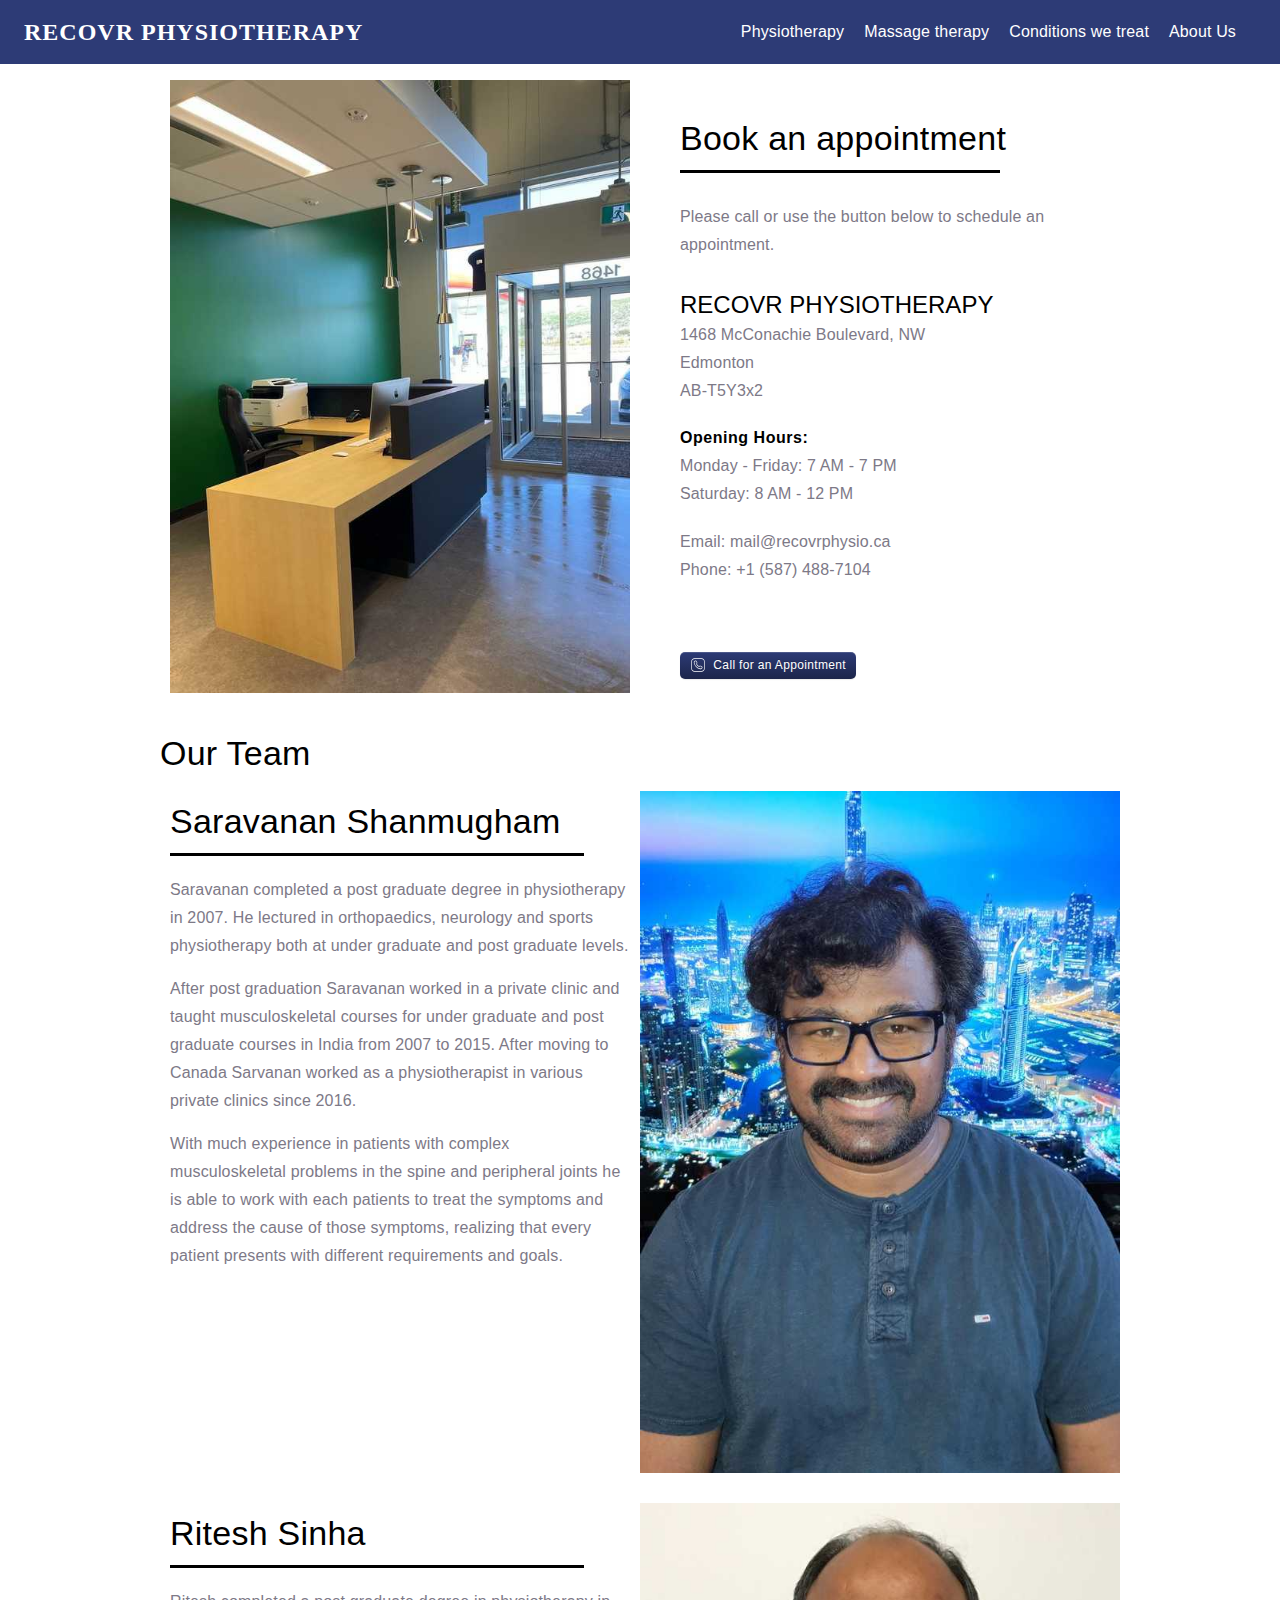
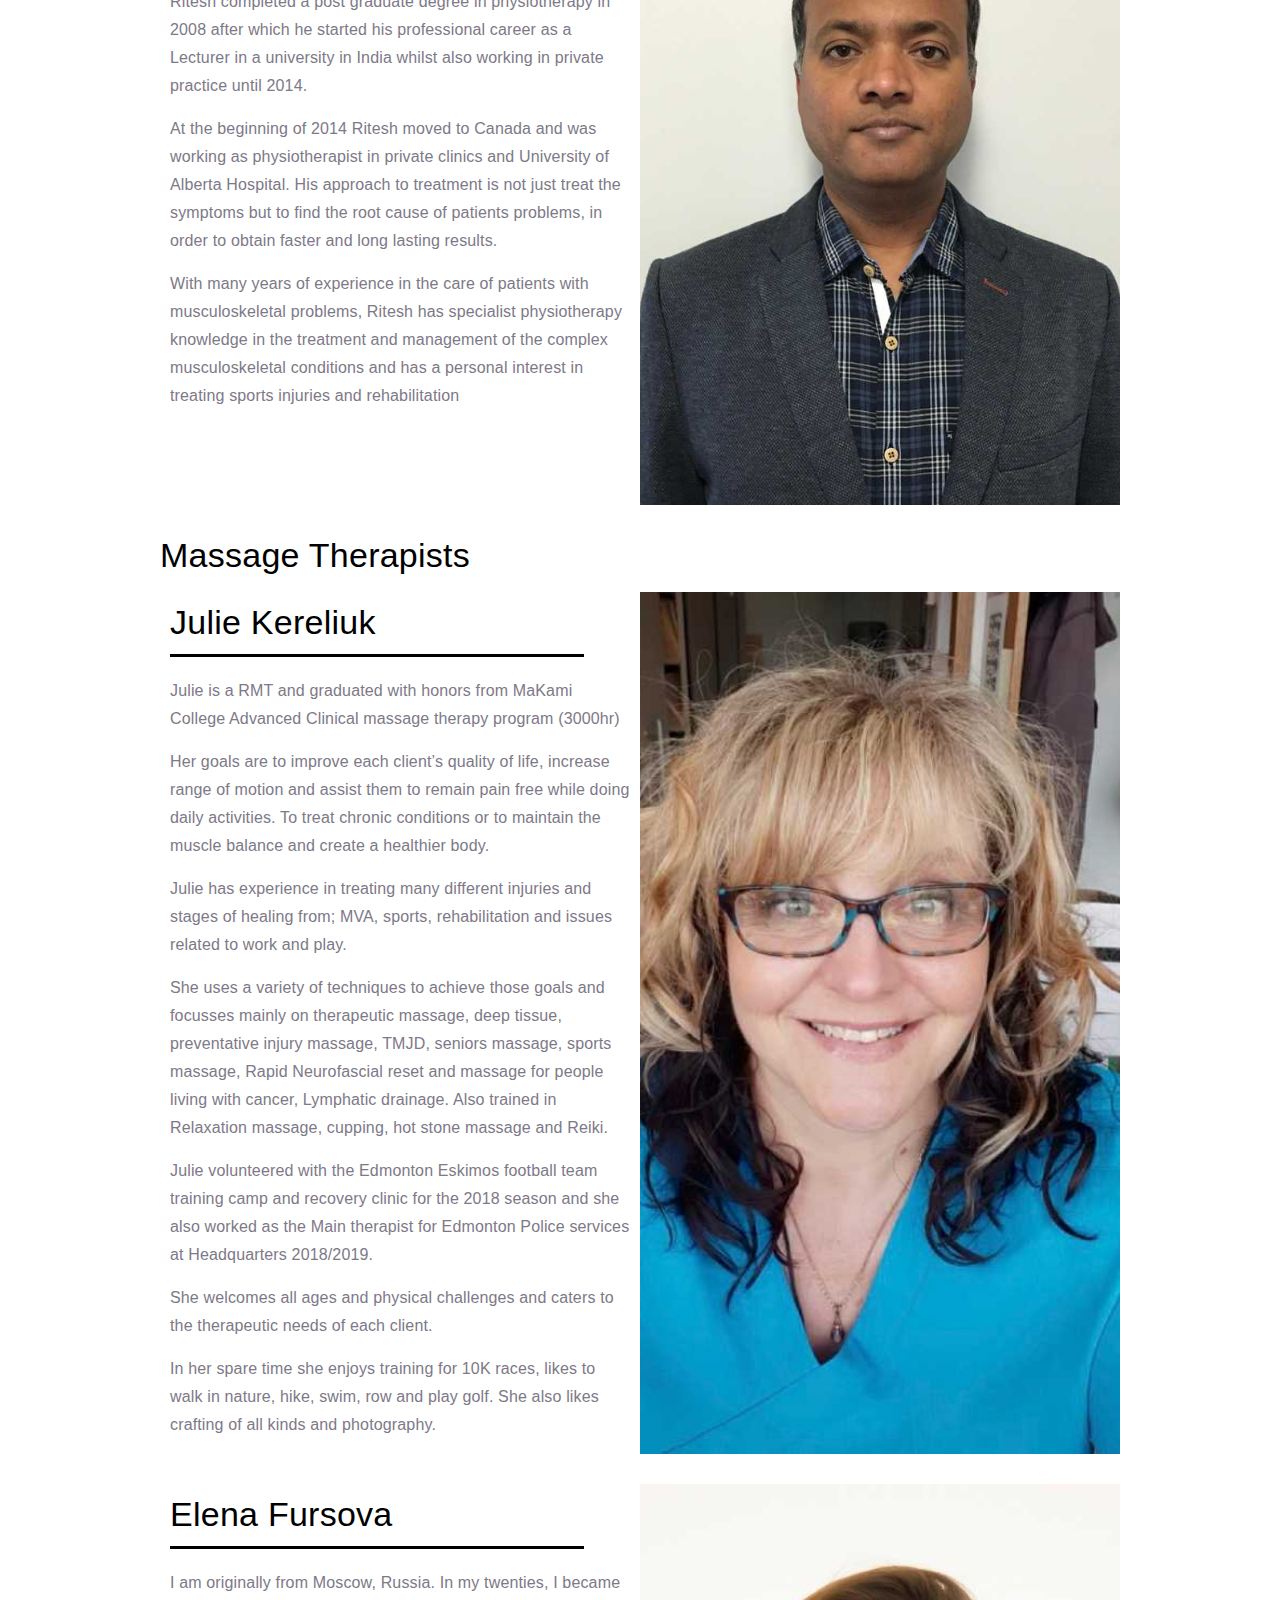
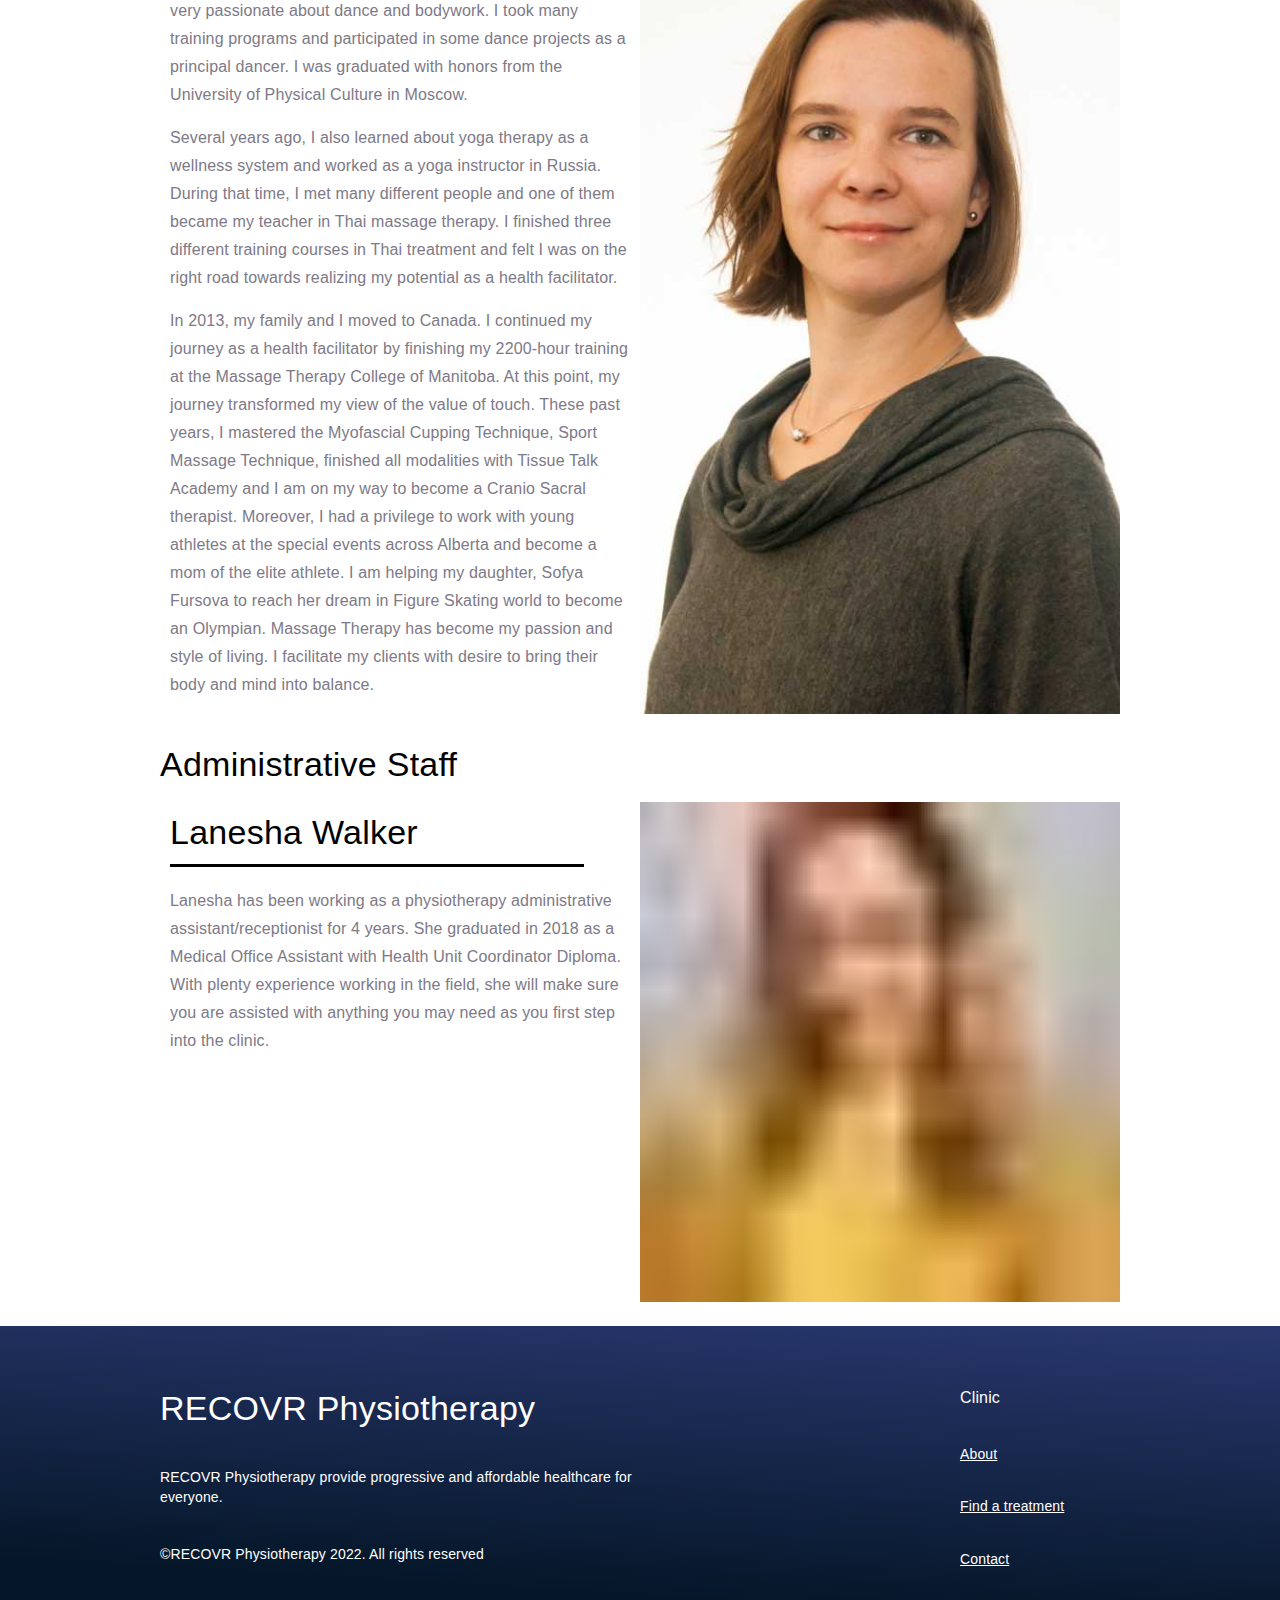
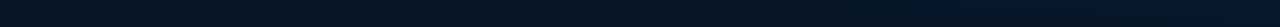
<file: about-us/index.html>
<!DOCTYPE html><html><head><meta charSet="utf-8"/><meta http-equiv="x-ua-compatible" content="ie=edge"/><meta name="viewport" content="width=device-width, initial-scale=1, shrink-to-fit=no"/><meta name="theme-color" content="#663399"/><meta name="generator" content="Gatsby 4.9.1"/><style data-href="/styles.334774e2467beb3f3119.css" data-identity="gatsby-global-css">@charset "UTF-8";.slick-loading .slick-list{background:#fff url([data-uri]) 50% no-repeat}@font-face{font-family:slick;font-style:normal;font-weight:400;src:url([data-uri]);src:url([data-uri]?#iefix) format("embedded-opentype"),url([data-uri]) format("woff"),url([data-uri]) format("truetype"),url([data-uri]#slick) format("svg")}.slick-next,.slick-prev{border:none;cursor:pointer;display:block;font-size:0;height:20px;line-height:0;padding:0;position:absolute;top:50%;-webkit-transform:translateY(-50%);transform:translateY(-50%);width:20px}.slick-next,.slick-next:focus,.slick-next:hover,.slick-prev,.slick-prev:focus,.slick-prev:hover{background:transparent;color:transparent;outline:none}.slick-next:focus:before,.slick-next:hover:before,.slick-prev:focus:before,.slick-prev:hover:before{opacity:1}.slick-next.slick-disabled:before,.slick-prev.slick-disabled:before{opacity:.25}.slick-next:before,.slick-prev:before{-webkit-font-smoothing:antialiased;-moz-osx-font-smoothing:grayscale;color:#fff;font-family:slick;font-size:20px;line-height:1;opacity:.75}.slick-prev{left:-25px}[dir=rtl] .slick-prev{left:auto;right:-25px}.slick-prev:before{content:"←"}[dir=rtl] .slick-prev:before{content:"→"}.slick-next{right:-25px}[dir=rtl] .slick-next{left:-25px;right:auto}.slick-next:before{content:"→"}[dir=rtl] .slick-next:before{content:"←"}.slick-dotted.slick-slider{margin-bottom:30px}.slick-dots{bottom:-25px;display:block;list-style:none;margin:0;padding:0;position:absolute;text-align:center;width:100%}.slick-dots li{display:inline-block;margin:0 5px;padding:0;position:relative}.slick-dots li,.slick-dots li button{cursor:pointer;height:20px;width:20px}.slick-dots li button{background:transparent;border:0;color:transparent;display:block;font-size:0;line-height:0;outline:none;padding:5px}.slick-dots li button:focus,.slick-dots li button:hover{outline:none}.slick-dots li button:focus:before,.slick-dots li button:hover:before{opacity:1}.slick-dots li button:before{-webkit-font-smoothing:antialiased;-moz-osx-font-smoothing:grayscale;color:#000;content:"•";font-family:slick;font-size:6px;height:20px;left:0;line-height:20px;opacity:.25;position:absolute;text-align:center;top:0;width:20px}.slick-dots li.slick-active button:before{color:#000;opacity:.75}.slick-slider{-webkit-touch-callout:none;-webkit-tap-highlight-color:transparent;box-sizing:border-box;touch-action:pan-y;-webkit-user-select:none;-ms-user-select:none;user-select:none;-khtml-user-select:none}.slick-list,.slick-slider{display:block;position:relative}.slick-list{margin:0;overflow:hidden;padding:0}.slick-list:focus{outline:none}.slick-list.dragging{cursor:pointer;cursor:hand}.slick-slider .slick-list,.slick-slider .slick-track{-webkit-transform:translateZ(0);transform:translateZ(0)}.slick-track{display:block;left:0;margin-left:auto;margin-right:auto;position:relative;top:0}.slick-track:after,.slick-track:before{content:"";display:table}.slick-track:after{clear:both}.slick-loading .slick-track{visibility:hidden}.slick-slide{display:none;float:left;height:100%;min-height:1px}[dir=rtl] .slick-slide{float:right}.slick-slide img{display:block}.slick-slide.slick-loading img{display:none}.slick-slide.dragging img{pointer-events:none}.slick-initialized .slick-slide{display:block}.slick-loading .slick-slide{visibility:hidden}.slick-vertical .slick-slide{border:1px solid transparent;display:block;height:auto}.slick-arrow.slick-hidden{display:none}body{margin:0}.footer{background:linear-gradient(183.41deg,#2d3b76 -8.57%,#041627 82.96%)}html{scroll-behavior:smooth}a{text-decoration:none}@media screen and (min-width:0){.slide-old-people-playing img{-o-object-position:77% 78%!important;object-position:77% 78%!important}}@media screen and (min-width:768px){.slide-old-people-playing img{-o-object-position:100% 30%!important;object-position:100% 30%!important}}</style><style data-emotion="css-global 0"></style><style data-emotion="css 1uxuc85 1dqzejf i9gxme k008qs 1036c5o 65cuha epf5mp 1gkrxpd txqzc7 39bbo6 1njx6bg z2p4as v3v3r8 1jw56bz 1xvinid vwvva6 xmbufa 13ouwj4 55dm1s 1360i7j 8rnkcc 1tarv79 1b5eg2x">.css-1uxuc85{background-color:#fff;color:#FFF;-webkit-transition:box-shadow 300ms cubic-bezier(0.4, 0, 0.2, 1) 0ms;transition:box-shadow 300ms cubic-bezier(0.4, 0, 0.2, 1) 0ms;box-shadow:none;display:-webkit-box;display:-webkit-flex;display:-ms-flexbox;display:flex;-webkit-flex-direction:column;-ms-flex-direction:column;flex-direction:column;width:100%;box-sizing:border-box;-webkit-flex-shrink:0;-ms-flex-negative:0;flex-shrink:0;position:static;background-color:#2d3b76;color:#fff;color:#FFF;}.css-1dqzejf{position:relative;display:-webkit-box;display:-webkit-flex;display:-ms-flexbox;display:flex;-webkit-align-items:center;-webkit-box-align:center;-ms-flex-align:center;align-items:center;padding-left:16px;padding-right:16px;min-height:56px;-webkit-box-flex-wrap:wrap;-webkit-flex-wrap:wrap;-ms-flex-wrap:wrap;flex-wrap:wrap;}@media (min-width:600px){.css-1dqzejf{padding-left:24px;padding-right:24px;}}@media (min-width:0px) and (orientation: landscape){.css-1dqzejf{min-height:48px;}}@media (min-width:600px){.css-1dqzejf{min-height:64px;}}.css-i9gxme{-webkit-box-flex:1;-webkit-flex-grow:1;-ms-flex-positive:1;flex-grow:1;}.css-k008qs{display:-webkit-box;display:-webkit-flex;display:-ms-flexbox;display:flex;}.css-1036c5o{margin:0;color:inherit;-webkit-text-decoration:underline;text-decoration:underline;-webkit-text-decoration:none;text-decoration:none;display:inline-block;}.css-1036c5o:hover{text-decoration-color:inherit;}.css-65cuha{margin:0;font-family:Rubik;font-weight:600;font-size:1rem;line-height:1.2;letter-spacing:1px;color:#ffff;}@media (min-width:600px){.css-65cuha{font-size:1.25rem;}}@media (min-width:900px){.css-65cuha{font-size:1.5rem;}}.css-epf5mp{box-sizing:border-box;display:-webkit-box;display:-webkit-flex;display:-ms-flexbox;display:flex;-webkit-box-flex-wrap:wrap;-webkit-flex-wrap:wrap;-ms-flex-wrap:wrap;flex-wrap:wrap;width:100%;-webkit-flex-direction:row;-ms-flex-direction:row;flex-direction:row;margin-top:-24px;width:calc(100% + 24px);margin-left:-24px;}.css-epf5mp>.MuiGrid-item{padding-top:24px;}.css-epf5mp>.MuiGrid-item{padding-left:24px;}@media (min-width:0px){.css-epf5mp{margin:0 auto;}}@media (min-width:900px){.css-epf5mp{margin:auto;}}.css-1gkrxpd{box-sizing:border-box;display:-webkit-box;display:-webkit-flex;display:-ms-flexbox;display:flex;-webkit-box-flex-wrap:wrap;-webkit-flex-wrap:wrap;-ms-flex-wrap:wrap;flex-wrap:wrap;width:100%;margin:0;-webkit-flex-direction:column;-ms-flex-direction:column;flex-direction:column;-webkit-flex-basis:100%;-ms-flex-preferred-size:100%;flex-basis:100%;-webkit-box-flex:0;-webkit-flex-grow:0;-ms-flex-positive:0;flex-grow:0;max-width:100%;-webkit-box-pack:center;-ms-flex-pack:center;-webkit-justify-content:center;justify-content:center;-webkit-align-items:flex-start;-webkit-box-align:flex-start;-ms-flex-align:flex-start;align-items:flex-start;}.css-1gkrxpd>.MuiGrid-item{max-width:none;}@media (min-width:600px){.css-1gkrxpd{-webkit-flex-basis:50%;-ms-flex-preferred-size:50%;flex-basis:50%;-webkit-box-flex:0;-webkit-flex-grow:0;-ms-flex-positive:0;flex-grow:0;max-width:50%;}}@media (min-width:900px){.css-1gkrxpd{-webkit-flex-basis:50%;-ms-flex-preferred-size:50%;flex-basis:50%;-webkit-box-flex:0;-webkit-flex-grow:0;-ms-flex-positive:0;flex-grow:0;max-width:50%;}}@media (min-width:1200px){.css-1gkrxpd{-webkit-flex-basis:50%;-ms-flex-preferred-size:50%;flex-basis:50%;-webkit-box-flex:0;-webkit-flex-grow:0;-ms-flex-positive:0;flex-grow:0;max-width:50%;}}@media (min-width:1536px){.css-1gkrxpd{-webkit-flex-basis:50%;-ms-flex-preferred-size:50%;flex-basis:50%;-webkit-box-flex:0;-webkit-flex-grow:0;-ms-flex-positive:0;flex-grow:0;max-width:50%;}}@media (min-width:0px){.css-1gkrxpd{padding-left:0!important;padding-right:0!important;}}@media (min-width:900px){.css-1gkrxpd{padding-left:40px!important;padding-right:40px!important;}}.css-txqzc7{margin:0;font-family:"Roboto","Helvetica","Arial",sans-serif;font-weight:400;font-size:2.125rem;line-height:1.235;letter-spacing:0.00735em;color:inherit;}.css-39bbo6{margin:0;-webkit-flex-shrink:0;-ms-flex-negative:0;flex-shrink:0;border-width:0;border-style:solid;border-color:rgba(0, 0, 0, 0.12);border-bottom-width:thin;}.css-1njx6bg{margin:0;color:#7D7987;font-family:"Roboto","Helvetica","Arial",sans-serif;font-weight:400;font-size:1rem;line-height:1.75;letter-spacing:0.00938em;}.css-z2p4as{margin:0;font-family:"Roboto","Helvetica","Arial",sans-serif;font-weight:400;font-size:1.5rem;line-height:1.334;letter-spacing:0em;color:inherit;}.css-v3v3r8{margin:0;font-family:"Roboto","Helvetica","Arial",sans-serif;font-weight:bold;font-size:1rem;line-height:1.66;letter-spacing:0.03333em;color:red;color:black;}.css-1jw56bz{display:-webkit-inline-box;display:-webkit-inline-flex;display:-ms-inline-flexbox;display:inline-flex;-webkit-align-items:center;-webkit-box-align:center;-ms-flex-align:center;align-items:center;-webkit-box-pack:center;-ms-flex-pack:center;-webkit-justify-content:center;justify-content:center;position:relative;box-sizing:border-box;-webkit-tap-highlight-color:transparent;background-color:transparent;outline:0;border:0;margin:0;border-radius:0;padding:0;cursor:pointer;-webkit-user-select:none;-moz-user-select:none;-ms-user-select:none;user-select:none;vertical-align:middle;-moz-appearance:none;-webkit-appearance:none;-webkit-text-decoration:none;text-decoration:none;color:inherit;font-family:"Roboto","Helvetica","Arial",sans-serif;font-weight:500;font-size:0.9375rem;line-height:1.75;letter-spacing:0.02857em;text-transform:uppercase;min-width:64px;padding:8px 22px;border-radius:20px;-webkit-transition:background-color 250ms cubic-bezier(0.4, 0, 0.2, 1) 0ms,box-shadow 250ms cubic-bezier(0.4, 0, 0.2, 1) 0ms,border-color 250ms cubic-bezier(0.4, 0, 0.2, 1) 0ms,color 250ms cubic-bezier(0.4, 0, 0.2, 1) 0ms;transition:background-color 250ms cubic-bezier(0.4, 0, 0.2, 1) 0ms,box-shadow 250ms cubic-bezier(0.4, 0, 0.2, 1) 0ms,border-color 250ms cubic-bezier(0.4, 0, 0.2, 1) 0ms,color 250ms cubic-bezier(0.4, 0, 0.2, 1) 0ms;color:#fff;background-color:#2d3b76;box-shadow:0px 3px 1px -2px rgba(0,0,0,0.2),0px 2px 2px 0px rgba(0,0,0,0.14),0px 1px 5px 0px rgba(0,0,0,0.12);}.css-1jw56bz::-moz-focus-inner{border-style:none;}.css-1jw56bz.Mui-disabled{pointer-events:none;cursor:default;}@media print{.css-1jw56bz{-webkit-print-color-adjust:exact;color-adjust:exact;}}.css-1jw56bz:hover{-webkit-text-decoration:none;text-decoration:none;background-color:rgb(31, 41, 82);box-shadow:0px 2px 4px -1px rgba(0,0,0,0.2),0px 4px 5px 0px rgba(0,0,0,0.14),0px 1px 10px 0px rgba(0,0,0,0.12);}@media (hover: none){.css-1jw56bz:hover{background-color:#2d3b76;}}.css-1jw56bz:active{box-shadow:0px 5px 5px -3px rgba(0,0,0,0.2),0px 8px 10px 1px rgba(0,0,0,0.14),0px 3px 14px 2px rgba(0,0,0,0.12);}.css-1jw56bz.Mui-focusVisible{box-shadow:0px 3px 5px -1px rgba(0,0,0,0.2),0px 6px 10px 0px rgba(0,0,0,0.14),0px 1px 18px 0px rgba(0,0,0,0.12);}.css-1jw56bz.Mui-disabled{color:rgba(0, 0, 0, 0.26);box-shadow:none;background-color:rgba(0, 0, 0, 0.12);}.css-1xvinid{margin:0;font-family:"Roboto","Helvetica","Arial",sans-serif;font-weight:400;font-size:2.125rem;line-height:1.235;letter-spacing:0.00735em;}.css-vwvva6{box-sizing:border-box;display:-webkit-box;display:-webkit-flex;display:-ms-flexbox;display:flex;-webkit-box-flex-wrap:wrap;-webkit-flex-wrap:wrap;-ms-flex-wrap:wrap;flex-wrap:wrap;width:100%;-webkit-flex-direction:row;-ms-flex-direction:row;flex-direction:row;margin-top:-24px;width:calc(100% + 24px);margin-left:-24px;}.css-vwvva6>.MuiGrid-item{padding-top:24px;}.css-vwvva6>.MuiGrid-item{padding-left:24px;}@media (min-width:0px){.css-vwvva6{width:100%;margin-left:0;}}.css-xmbufa{box-sizing:border-box;display:-webkit-box;display:-webkit-flex;display:-ms-flexbox;display:flex;-webkit-box-flex-wrap:wrap;-webkit-flex-wrap:wrap;-ms-flex-wrap:wrap;flex-wrap:wrap;width:100%;-webkit-flex-direction:row;-ms-flex-direction:row;flex-direction:row;}@media (min-width:0px){.css-xmbufa{padding-left:0;padding-right:0;}}@media (min-width:900px){.css-xmbufa{padding-left:40;padding-right:40;}}.css-13ouwj4{box-sizing:border-box;display:-webkit-box;display:-webkit-flex;display:-ms-flexbox;display:flex;-webkit-box-flex-wrap:wrap;-webkit-flex-wrap:wrap;-ms-flex-wrap:wrap;flex-wrap:wrap;width:100%;margin:0;-webkit-flex-direction:column;-ms-flex-direction:column;flex-direction:column;-webkit-box-pack:start;-ms-flex-pack:start;-webkit-justify-content:flex-start;justify-content:flex-start;-webkit-align-items:flex-start;-webkit-box-align:flex-start;-ms-flex-align:flex-start;align-items:flex-start;}.css-13ouwj4>.MuiGrid-item{max-width:none;}@media (min-width:600px){.css-13ouwj4{-webkit-flex-basis:50%;-ms-flex-preferred-size:50%;flex-basis:50%;-webkit-box-flex:0;-webkit-flex-grow:0;-ms-flex-positive:0;flex-grow:0;max-width:50%;}}@media (min-width:900px){.css-13ouwj4{-webkit-flex-basis:50%;-ms-flex-preferred-size:50%;flex-basis:50%;-webkit-box-flex:0;-webkit-flex-grow:0;-ms-flex-positive:0;flex-grow:0;max-width:50%;}}@media (min-width:1200px){.css-13ouwj4{-webkit-flex-basis:50%;-ms-flex-preferred-size:50%;flex-basis:50%;-webkit-box-flex:0;-webkit-flex-grow:0;-ms-flex-positive:0;flex-grow:0;max-width:50%;}}@media (min-width:1536px){.css-13ouwj4{-webkit-flex-basis:50%;-ms-flex-preferred-size:50%;flex-basis:50%;-webkit-box-flex:0;-webkit-flex-grow:0;-ms-flex-positive:0;flex-grow:0;max-width:50%;}}@media (min-width:0px){.css-13ouwj4{padding:0;}}@media (min-width:900px){.css-13ouwj4{padding:10px;}}.css-55dm1s{box-sizing:border-box;display:-webkit-box;display:-webkit-flex;display:-ms-flexbox;display:flex;-webkit-box-flex-wrap:wrap;-webkit-flex-wrap:wrap;-ms-flex-wrap:wrap;flex-wrap:wrap;width:100%;margin:0;-webkit-flex-direction:column;-ms-flex-direction:column;flex-direction:column;-webkit-flex-basis:100%;-ms-flex-preferred-size:100%;flex-basis:100%;-webkit-box-flex:0;-webkit-flex-grow:0;-ms-flex-positive:0;flex-grow:0;max-width:100%;-webkit-box-pack:center;-ms-flex-pack:center;-webkit-justify-content:center;justify-content:center;-webkit-align-items:flex-start;-webkit-box-align:flex-start;-ms-flex-align:flex-start;align-items:flex-start;}.css-55dm1s>.MuiGrid-item{max-width:none;}@media (min-width:600px){.css-55dm1s{-webkit-flex-basis:50%;-ms-flex-preferred-size:50%;flex-basis:50%;-webkit-box-flex:0;-webkit-flex-grow:0;-ms-flex-positive:0;flex-grow:0;max-width:50%;}}@media (min-width:900px){.css-55dm1s{-webkit-flex-basis:50%;-ms-flex-preferred-size:50%;flex-basis:50%;-webkit-box-flex:0;-webkit-flex-grow:0;-ms-flex-positive:0;flex-grow:0;max-width:50%;}}@media (min-width:1200px){.css-55dm1s{-webkit-flex-basis:50%;-ms-flex-preferred-size:50%;flex-basis:50%;-webkit-box-flex:0;-webkit-flex-grow:0;-ms-flex-positive:0;flex-grow:0;max-width:50%;}}@media (min-width:1536px){.css-55dm1s{-webkit-flex-basis:50%;-ms-flex-preferred-size:50%;flex-basis:50%;-webkit-box-flex:0;-webkit-flex-grow:0;-ms-flex-positive:0;flex-grow:0;max-width:50%;}}@media (min-width:0px){.css-1360i7j{padding:4%;}}@media (min-width:900px){.css-1360i7j{padding:2%;}}.css-8rnkcc{box-sizing:border-box;display:-webkit-box;display:-webkit-flex;display:-ms-flexbox;display:flex;-webkit-box-flex-wrap:wrap;-webkit-flex-wrap:wrap;-ms-flex-wrap:wrap;flex-wrap:wrap;width:100%;-webkit-flex-direction:row;-ms-flex-direction:row;flex-direction:row;-webkit-box-pack:justify;-webkit-justify-content:space-between;justify-content:space-between;}.css-1tarv79{box-sizing:border-box;display:-webkit-box;display:-webkit-flex;display:-ms-flexbox;display:flex;-webkit-box-flex-wrap:wrap;-webkit-flex-wrap:wrap;-ms-flex-wrap:wrap;flex-wrap:wrap;width:100%;margin:0;-webkit-flex-direction:column;-ms-flex-direction:column;flex-direction:column;-webkit-flex-basis:100%;-ms-flex-preferred-size:100%;flex-basis:100%;-webkit-box-flex:0;-webkit-flex-grow:0;-ms-flex-positive:0;flex-grow:0;max-width:100%;-webkit-box-pack:space-evenly;-ms-flex-pack:space-evenly;-webkit-justify-content:space-evenly;justify-content:space-evenly;}.css-1tarv79>.MuiGrid-item{max-width:none;}@media (min-width:600px){.css-1tarv79{-webkit-flex-basis:50%;-ms-flex-preferred-size:50%;flex-basis:50%;-webkit-box-flex:0;-webkit-flex-grow:0;-ms-flex-positive:0;flex-grow:0;max-width:50%;}}@media (min-width:900px){.css-1tarv79{-webkit-flex-basis:50%;-ms-flex-preferred-size:50%;flex-basis:50%;-webkit-box-flex:0;-webkit-flex-grow:0;-ms-flex-positive:0;flex-grow:0;max-width:50%;}}@media (min-width:1200px){.css-1tarv79{-webkit-flex-basis:50%;-ms-flex-preferred-size:50%;flex-basis:50%;-webkit-box-flex:0;-webkit-flex-grow:0;-ms-flex-positive:0;flex-grow:0;max-width:50%;}}@media (min-width:1536px){.css-1tarv79{-webkit-flex-basis:50%;-ms-flex-preferred-size:50%;flex-basis:50%;-webkit-box-flex:0;-webkit-flex-grow:0;-ms-flex-positive:0;flex-grow:0;max-width:50%;}}.css-1b5eg2x{margin:0;color:#000;font-family:"Roboto","Helvetica","Arial",sans-serif;font-weight:400;font-size:0.875rem;line-height:1.43;letter-spacing:0.01071em;color:inherit;}</style><title data-react-helmet="true"></title><link rel="icon" href="/favicon-32x32.png?v=5d2b3fd1f040f2077aeb5c9007b06d9e" type="image/png"/><link rel="manifest" href="/manifest.webmanifest" crossorigin="anonymous"/><link rel="apple-touch-icon" sizes="48x48" href="/icons/icon-48x48.png?v=5d2b3fd1f040f2077aeb5c9007b06d9e"/><link rel="apple-touch-icon" sizes="72x72" href="/icons/icon-72x72.png?v=5d2b3fd1f040f2077aeb5c9007b06d9e"/><link rel="apple-touch-icon" sizes="96x96" href="/icons/icon-96x96.png?v=5d2b3fd1f040f2077aeb5c9007b06d9e"/><link rel="apple-touch-icon" sizes="144x144" href="/icons/icon-144x144.png?v=5d2b3fd1f040f2077aeb5c9007b06d9e"/><link rel="apple-touch-icon" sizes="192x192" href="/icons/icon-192x192.png?v=5d2b3fd1f040f2077aeb5c9007b06d9e"/><link rel="apple-touch-icon" sizes="256x256" href="/icons/icon-256x256.png?v=5d2b3fd1f040f2077aeb5c9007b06d9e"/><link rel="apple-touch-icon" sizes="384x384" href="/icons/icon-384x384.png?v=5d2b3fd1f040f2077aeb5c9007b06d9e"/><link rel="apple-touch-icon" sizes="512x512" href="/icons/icon-512x512.png?v=5d2b3fd1f040f2077aeb5c9007b06d9e"/><link as="script" rel="preload" href="/webpack-runtime-a65ea3bdb666d1cf4567.js"/><link as="script" rel="preload" href="/framework-30974e42e5de880b2924.js"/><link as="script" rel="preload" href="/app-ca9282416cd79411beff.js"/><link as="script" rel="preload" href="/commons-113aaf5096708692c295.js"/><link as="script" rel="preload" href="/d4bba0e56524b98c7438ba84a7dae7c0b050da0f-74a9bd2f8c6c9cb2f703.js"/><link as="script" rel="preload" href="/component---src-pages-about-us-tsx-d77669d073b52c64701d.js"/><link as="fetch" rel="preload" href="/page-data/about-us/page-data.json" crossorigin="anonymous"/><link as="fetch" rel="preload" href="/page-data/sq/d/1022643890.json" crossorigin="anonymous"/><link as="fetch" rel="preload" href="/page-data/sq/d/3649515864.json" crossorigin="anonymous"/><link as="fetch" rel="preload" href="/page-data/sq/d/63159454.json" crossorigin="anonymous"/><link as="fetch" rel="preload" href="/page-data/app-data.json" crossorigin="anonymous"/></head><body><div id="___gatsby"><div style="outline:none" tabindex="-1" id="gatsby-focus-wrapper"><div style="position:relative"><div style="position:fixed;top:0;width:100%;z-index:1"><header class="MuiPaper-root MuiPaper-elevation MuiPaper-elevation0 MuiAppBar-root MuiAppBar-colorPrimary MuiAppBar-positionStatic css-1uxuc85"><div class="MuiToolbar-root MuiToolbar-gutters MuiToolbar-regular css-1dqzejf"><div class="MuiBox-root css-i9gxme"><div class="MuiBox-root css-k008qs"><a class="MuiTypography-root MuiTypography-inherit MuiLink-root MuiLink-underlineAlways css-1036c5o" href="/"><h2 class="MuiTypography-root MuiTypography-h2 css-65cuha">RECOVR PHYSIOTHERAPY</h2></a></div></div></div></header></div><div class="MuiBox-root css-0" style="margin:0 auto;max-width:960px;padding:0 1.0875rem 1.45rem"><div id="about-us" style="padding-top:50px;margin-top:20px"><div class="MuiGrid-root MuiGrid-container MuiGrid-spacing-xs-3 css-epf5mp" style="min-height:500px;width:100%"><div class="MuiGrid-root MuiGrid-container MuiGrid-item MuiGrid-direction-xs-column MuiGrid-grid-xs-12 MuiGrid-grid-sm-6 css-1gkrxpd"><h4 class="MuiTypography-root MuiTypography-h4 css-txqzc7">Book an appointment</h4><div class="MuiBox-root css-0" style="width:80%"><hr class="jss1 MuiDivider-root MuiDivider-fullWidth css-39bbo6"/></div><h6 class="MuiTypography-root MuiTypography-subtitle1 css-1njx6bg" style="margin-bottom:30px;margin-top:20px">Please call or use the button below to schedule an appointment.</h6><h5 class="MuiTypography-root MuiTypography-h5 css-z2p4as">RECOVR PHYSIOTHERAPY</h5><h6 class="MuiTypography-root MuiTypography-subtitle1 css-1njx6bg">1468 McConachie Boulevard, NW</h6><h6 class="MuiTypography-root MuiTypography-subtitle1 css-1njx6bg">Edmonton</h6><h6 class="MuiTypography-root MuiTypography-subtitle1 css-1njx6bg">AB-T5Y3x2</h6><span class="MuiTypography-root MuiTypography-caption css-v3v3r8" style="margin-top:20px">Opening Hours:<h6 class="MuiTypography-root MuiTypography-subtitle1 css-1njx6bg">Monday - Friday: 7 AM - 7 PM</h6><h6 class="MuiTypography-root MuiTypography-subtitle1 css-1njx6bg">Saturday: 8 AM - 12 PM</h6></span><h6 class="MuiTypography-root MuiTypography-subtitle1 css-1njx6bg" style="margin-top:20px">Email:<!-- --> <a href="mailto:mail@recovrphysio.ca" style="color:inherit">mail@recovrphysio.ca</a></h6><h6 class="MuiTypography-root MuiTypography-subtitle1 css-1njx6bg">Phone:<!-- --> <a href="tel:+1 (587) 488-7104" style="color:inherit">+1 (587) 488-7104</a></h6><br/><div><iframe frameBorder="0" height="28" scrolling="no" src="https://recovrphysio.janeapp.com/embed/book_online" width="177"></iframe></div><br/><a href="tel:+1 (587) 488-7104" style="color:inherit"><button class="MuiButton-root MuiButton-contained MuiButton-containedPrimary MuiButton-sizeLarge MuiButton-containedSizeLarge MuiButtonBase-root  css-1jw56bz" tabindex="0" type="button" style="border-radius:5px;padding:3px 10px;font-size:0.75rem;text-shadow:0 -1px 0 rgb(0 0 0 / 20%);box-shadow:inset 0 1px 0 rgb(255 255 255 / 15%), 0 1px 1px rgb(0 0 0 / 8%);text-transform:inherit;background-image:linear-gradient(to bottom, #2d3b76 0%, #1c254a 100%)"><svg fill="currentColor" xmlns="http://www.w3.org/2000/svg" viewBox="0 0 50 50" width="16px" height="16px"><path d="M 14 3.9902344 C 8.4886661 3.9902344 4 8.4789008 4 13.990234 L 4 35.990234 C 4 41.501568 8.4886661 45.990234 14 45.990234 L 36 45.990234 C 41.511334 45.990234 46 41.501568 46 35.990234 L 46 13.990234 C 46 8.4789008 41.511334 3.9902344 36 3.9902344 L 14 3.9902344 z M 14 5.9902344 L 36 5.9902344 C 40.430666 5.9902344 44 9.5595687 44 13.990234 L 44 35.990234 C 44 40.4209 40.430666 43.990234 36 43.990234 L 14 43.990234 C 9.5693339 43.990234 6 40.4209 6 35.990234 L 6 13.990234 C 6 9.5595687 9.5693339 5.9902344 14 5.9902344 z M 18.048828 11.035156 C 16.003504 10.946776 14.45113 11.723922 13.474609 12.658203 C 12.986349 13.125343 12.633832 13.625179 12.392578 14.091797 C 12.151324 14.558415 11.998047 14.943108 11.998047 15.443359 C 11.998047 15.398799 11.987059 15.632684 11.980469 15.904297 C 11.973869 16.17591 11.97507 16.542045 12 16.984375 C 12.04996 17.869036 12.199897 19.065677 12.597656 20.484375 C 13.393174 23.321771 15.184446 27.043821 19.070312 30.929688 C 22.95618 34.815554 26.678014 36.606575 29.515625 37.402344 C 30.93443 37.800228 32.130881 37.949937 33.015625 38 C 33.457997 38.02503 33.822105 38.026091 34.09375 38.019531 C 34.365395 38.012931 34.601049 38.001953 34.556641 38.001953 C 35.056892 38.001953 35.441585 37.848676 35.908203 37.607422 C 36.374821 37.366168 36.874657 37.013651 37.341797 36.525391 C 38.276078 35.54887 39.053222 33.996496 38.964844 31.951172 C 38.922907 30.975693 38.381316 30.111858 37.582031 29.599609 C 36.96435 29.203814 36.005458 28.589415 34.753906 27.789062 C 33.301811 26.861299 31.44451 26.795029 29.929688 27.625 L 30.015625 27.582031 L 28.837891 28.087891 L 28.751953 28.148438 C 28.465693 28.349428 28.111154 28.386664 27.789062 28.251953 C 26.886813 27.874649 25.480985 27.133329 24.173828 25.826172 C 22.866671 24.519015 22.125351 23.113186 21.748047 22.210938 C 21.613336 21.888845 21.650568 21.534307 21.851562 21.248047 L 21.912109 21.162109 L 22.417969 19.984375 L 22.375 20.070312 C 23.204764 18.555868 23.140248 16.698619 22.210938 15.246094 C 21.410584 13.994542 20.796186 13.03565 20.400391 12.417969 C 19.888142 11.618684 19.02431 11.077096 18.048828 11.035156 z M 17.962891 13.033203 C 18.243409 13.045263 18.533045 13.209378 18.716797 13.496094 C 19.113001 14.114413 19.727696 15.07377 20.527344 16.324219 C 21.058033 17.153694 21.09533 18.243821 20.621094 19.109375 L 20.597656 19.152344 L 20.115234 20.279297 L 20.214844 20.097656 C 19.623835 20.939396 19.505055 22.032514 19.902344 22.982422 C 20.35304 24.060173 21.214923 25.695392 22.759766 27.240234 C 24.304608 28.785077 25.939827 29.64696 27.017578 30.097656 C 27.967486 30.494945 29.060604 30.376165 29.902344 29.785156 L 29.720703 29.884766 L 30.847656 29.402344 L 30.890625 29.378906 C 31.755801 28.904877 32.845877 28.944375 33.675781 29.474609 L 33.675781 29.472656 C 34.92623 30.272304 35.885587 30.886999 36.503906 31.283203 C 36.790622 31.466955 36.954736 31.756591 36.966797 32.037109 C 37.032417 33.555785 36.504954 34.506599 35.896484 35.142578 C 35.59225 35.460568 35.262335 35.691348 34.990234 35.832031 C 34.718133 35.972715 34.457889 36.001953 34.556641 36.001953 C 34.373232 36.001953 34.276633 36.013981 34.046875 36.019531 C 33.817117 36.025131 33.509144 36.025436 33.128906 36.003906 C 32.368431 35.960876 31.318757 35.831053 30.054688 35.476562 C 27.526547 34.767581 24.137509 33.168759 20.484375 29.515625 C 16.831241 25.862491 15.232169 22.473167 14.523438 19.945312 C 14.169071 18.681386 14.039037 17.631464 13.996094 16.871094 C 13.974624 16.490908 13.974899 16.18286 13.980469 15.953125 C 13.986069 15.72339 13.998047 15.626918 13.998047 15.443359 C 13.998047 15.542109 14.027287 15.281867 14.167969 15.009766 C 14.308652 14.737665 14.539432 14.40775 14.857422 14.103516 C 15.493401 13.495046 16.444215 12.967581 17.962891 13.033203 z"></path></svg>  Call for an Appointment</button></a></div></div><div id="our-team" style="margin-top:30px"><h4 class="MuiTypography-root MuiTypography-h4 css-1xvinid" style="margin-bottom:20px;margin-top:20px;padding-bottom:20px">Our Team</h4><div class="MuiGrid-root MuiGrid-container MuiGrid-spacing-xs-3 css-vwvva6" style="min-height:500px"><div class="MuiGrid-root MuiGrid-container css-xmbufa"><div class="MuiGrid-root MuiGrid-container MuiGrid-item MuiGrid-direction-xs-column MuiGrid-grid-sm-6 css-13ouwj4"><h4 class="MuiTypography-root MuiTypography-h4 css-txqzc7">Saravanan Shanmugham</h4><div class="MuiBox-root css-0" style="width:90%"><hr class="jss1 MuiDivider-root MuiDivider-fullWidth css-39bbo6"/></div><h6 class="MuiTypography-root MuiTypography-subtitle1 css-1njx6bg" style="margin-bottom:5px;margin-top:10px">Saravanan completed a post graduate degree in physiotherapy in 2007. He lectured in
    orthopaedics, neurology and sports physiotherapy both at under graduate and post
    graduate levels.</h6><h6 class="MuiTypography-root MuiTypography-subtitle1 css-1njx6bg" style="margin-bottom:5px;margin-top:10px">After post graduation Saravanan worked in a private clinic and taught musculoskeletal
    courses for under graduate and post graduate courses in India from 2007 to 2015. After
    moving to Canada Sarvanan worked as a physiotherapist in various private clinics
    since 2016.</h6><h6 class="MuiTypography-root MuiTypography-subtitle1 css-1njx6bg" style="margin-bottom:5px;margin-top:10px">With much experience in patients with complex musculoskeletal problems in the spine
    and peripheral joints he is able to work with each patients to treat the symptoms and
    address the cause of those symptoms, realizing that every patient presents with
    different requirements and goals.</h6></div><div class="MuiGrid-root MuiGrid-container MuiGrid-item MuiGrid-direction-xs-column MuiGrid-grid-xs-12 MuiGrid-grid-sm-6 css-55dm1s"><div class=" gatsby-image-wrapper" style="position:relative;overflow:hidden;width:100%;height:100%"><div aria-hidden="true" style="width:100%;padding-bottom:142%"></div><img aria-hidden="true" src="[data-uri]" alt="treatment image" style="position:absolute;top:0;left:0;width:100%;height:100%;object-fit:cover;object-position:center;opacity:1;transition-delay:500ms"/><noscript><picture><source srcset="/static/b09624c848b35fa084f6d83ba6bad45d/aabdf/saravanan.jpg 150w,
/static/b09624c848b35fa084f6d83ba6bad45d/9dc27/saravanan.jpg 300w,
/static/b09624c848b35fa084f6d83ba6bad45d/4fe8c/saravanan.jpg 600w,
/static/b09624c848b35fa084f6d83ba6bad45d/9842e/saravanan.jpg 900w,
/static/b09624c848b35fa084f6d83ba6bad45d/f9b26/saravanan.jpg 1155w" sizes="(max-width: 600px) 100vw, 600px" /><img loading="lazy" sizes="(max-width: 600px) 100vw, 600px" srcset="/static/b09624c848b35fa084f6d83ba6bad45d/aabdf/saravanan.jpg 150w,
/static/b09624c848b35fa084f6d83ba6bad45d/9dc27/saravanan.jpg 300w,
/static/b09624c848b35fa084f6d83ba6bad45d/4fe8c/saravanan.jpg 600w,
/static/b09624c848b35fa084f6d83ba6bad45d/9842e/saravanan.jpg 900w,
/static/b09624c848b35fa084f6d83ba6bad45d/f9b26/saravanan.jpg 1155w" src="/static/b09624c848b35fa084f6d83ba6bad45d/4fe8c/saravanan.jpg" alt="treatment image" style="position:absolute;top:0;left:0;opacity:1;width:100%;height:100%;object-fit:cover;object-position:center"/></picture></noscript></div></div></div></div><br/><br/><br/><div class="MuiGrid-root MuiGrid-container MuiGrid-spacing-xs-3 css-vwvva6" style="min-height:500px"><div class="MuiGrid-root MuiGrid-container css-xmbufa"><div class="MuiGrid-root MuiGrid-container MuiGrid-item MuiGrid-direction-xs-column MuiGrid-grid-sm-6 css-13ouwj4"><h4 class="MuiTypography-root MuiTypography-h4 css-txqzc7">Ritesh Sinha</h4><div class="MuiBox-root css-0" style="width:90%"><hr class="jss1 MuiDivider-root MuiDivider-fullWidth css-39bbo6"/></div><h6 class="MuiTypography-root MuiTypography-subtitle1 css-1njx6bg" style="margin-bottom:5px;margin-top:10px">Ritesh completed a post graduate degree in physiotherapy in 2008 after which he
started his professional career as a Lecturer in a university in India whilst also working
in private practice until 2014.</h6><h6 class="MuiTypography-root MuiTypography-subtitle1 css-1njx6bg" style="margin-bottom:5px;margin-top:10px">At the beginning of 2014 Ritesh moved to Canada and was working as physiotherapist
in private clinics and University of Alberta Hospital. His approach to treatment is not just
treat the symptoms but to find the root cause of patients problems, in order to obtain
faster and long lasting results.</h6><h6 class="MuiTypography-root MuiTypography-subtitle1 css-1njx6bg" style="margin-bottom:5px;margin-top:10px">With many years of experience in the care of patients with musculoskeletal problems,
Ritesh has specialist physiotherapy knowledge in the treatment and management of the
complex musculoskeletal conditions and has a personal interest in treating sports
injuries and rehabilitation</h6></div><div class="MuiGrid-root MuiGrid-container MuiGrid-item MuiGrid-direction-xs-column MuiGrid-grid-xs-12 MuiGrid-grid-sm-6 css-55dm1s"><div class=" gatsby-image-wrapper" style="position:relative;overflow:hidden;width:100%;height:100%"><div aria-hidden="true" style="width:100%;padding-bottom:125.33333333333333%"></div><img aria-hidden="true" src="[data-uri]" alt="treatment image" style="position:absolute;top:0;left:0;width:100%;height:100%;object-fit:cover;object-position:center;opacity:1;transition-delay:500ms"/><noscript><picture><source srcset="/static/c3d780666219dc43e6ce2481ff9509ee/aabdf/ritesh.jpg 150w,
/static/c3d780666219dc43e6ce2481ff9509ee/9dc27/ritesh.jpg 300w,
/static/c3d780666219dc43e6ce2481ff9509ee/4fe8c/ritesh.jpg 600w,
/static/c3d780666219dc43e6ce2481ff9509ee/9842e/ritesh.jpg 900w,
/static/c3d780666219dc43e6ce2481ff9509ee/47498/ritesh.jpg 1200w,
/static/c3d780666219dc43e6ce2481ff9509ee/aff3c/ritesh.jpg 2102w" sizes="(max-width: 600px) 100vw, 600px" /><img loading="lazy" sizes="(max-width: 600px) 100vw, 600px" srcset="/static/c3d780666219dc43e6ce2481ff9509ee/aabdf/ritesh.jpg 150w,
/static/c3d780666219dc43e6ce2481ff9509ee/9dc27/ritesh.jpg 300w,
/static/c3d780666219dc43e6ce2481ff9509ee/4fe8c/ritesh.jpg 600w,
/static/c3d780666219dc43e6ce2481ff9509ee/9842e/ritesh.jpg 900w,
/static/c3d780666219dc43e6ce2481ff9509ee/47498/ritesh.jpg 1200w,
/static/c3d780666219dc43e6ce2481ff9509ee/aff3c/ritesh.jpg 2102w" src="/static/c3d780666219dc43e6ce2481ff9509ee/4fe8c/ritesh.jpg" alt="treatment image" style="position:absolute;top:0;left:0;opacity:1;width:100%;height:100%;object-fit:cover;object-position:center"/></picture></noscript></div></div></div></div></div><div id="massage-therapists" style="margin-top:30px"><h4 class="MuiTypography-root MuiTypography-h4 css-1xvinid" style="margin-bottom:20px;margin-top:20px;padding-bottom:20px">Massage Therapists</h4><div class="MuiGrid-root MuiGrid-container MuiGrid-spacing-xs-3 css-vwvva6" style="min-height:500px"><div class="MuiGrid-root MuiGrid-container css-xmbufa"><div class="MuiGrid-root MuiGrid-container MuiGrid-item MuiGrid-direction-xs-column MuiGrid-grid-sm-6 css-13ouwj4"><h4 class="MuiTypography-root MuiTypography-h4 css-txqzc7">Julie Kereliuk</h4><div class="MuiBox-root css-0" style="width:90%"><hr class="jss1 MuiDivider-root MuiDivider-fullWidth css-39bbo6"/></div><h6 class="MuiTypography-root MuiTypography-subtitle1 css-1njx6bg" style="margin-bottom:5px;margin-top:10px">Julie is a RMT and graduated with honors from MaKami College Advanced Clinical massage therapy program (3000hr)</h6><h6 class="MuiTypography-root MuiTypography-subtitle1 css-1njx6bg" style="margin-bottom:5px;margin-top:10px">Her goals are to improve each client’s quality of life, increase range of motion and assist them to remain pain free 
        while doing daily activities. To treat chronic conditions or to maintain the muscle balance and create a healthier body.</h6><h6 class="MuiTypography-root MuiTypography-subtitle1 css-1njx6bg" style="margin-bottom:5px;margin-top:10px">Julie has experience in treating many different injuries and stages of healing from; MVA, sports, rehabilitation and issues 
        related to work and play. </h6><h6 class="MuiTypography-root MuiTypography-subtitle1 css-1njx6bg" style="margin-bottom:5px;margin-top:10px">She uses a variety of techniques to achieve those goals and focusses mainly on therapeutic massage, deep tissue, preventative 
        injury massage, TMJD, seniors massage, sports massage, Rapid Neurofascial reset and massage for people living with cancer,
        Lymphatic drainage. Also trained in Relaxation massage, cupping, hot stone massage and Reiki. </h6><h6 class="MuiTypography-root MuiTypography-subtitle1 css-1njx6bg" style="margin-bottom:5px;margin-top:10px">Julie volunteered with the Edmonton Eskimos football team training camp and recovery clinic for the 2018 season and she also worked 
        as the Main therapist for Edmonton Police services at Headquarters 2018/2019.</h6><h6 class="MuiTypography-root MuiTypography-subtitle1 css-1njx6bg" style="margin-bottom:5px;margin-top:10px">She welcomes all ages and physical challenges and caters to the therapeutic needs of each client.</h6><h6 class="MuiTypography-root MuiTypography-subtitle1 css-1njx6bg" style="margin-bottom:5px;margin-top:10px">In her spare time she enjoys training for 10K races, likes to walk in nature, hike, swim, row and play golf. She also 
        likes crafting of all kinds and photography.
</h6></div><div class="MuiGrid-root MuiGrid-container MuiGrid-item MuiGrid-direction-xs-column MuiGrid-grid-xs-12 MuiGrid-grid-sm-6 css-55dm1s"><div class=" gatsby-image-wrapper" style="position:relative;overflow:hidden;width:100%;height:100%"><div aria-hidden="true" style="width:100%;padding-bottom:133.33333333333334%"></div><img aria-hidden="true" src="[data-uri]" alt="treatment image" style="position:absolute;top:0;left:0;width:100%;height:100%;object-fit:cover;object-position:center;opacity:1;transition-delay:500ms"/><noscript><picture><source srcset="/static/27157855dd23d58d2b10202bffc3ea25/aabdf/julie.jpg 150w,
/static/27157855dd23d58d2b10202bffc3ea25/9dc27/julie.jpg 300w,
/static/27157855dd23d58d2b10202bffc3ea25/4fe8c/julie.jpg 600w,
/static/27157855dd23d58d2b10202bffc3ea25/f9913/julie.jpg 750w" sizes="(max-width: 600px) 100vw, 600px" /><img loading="lazy" sizes="(max-width: 600px) 100vw, 600px" srcset="/static/27157855dd23d58d2b10202bffc3ea25/aabdf/julie.jpg 150w,
/static/27157855dd23d58d2b10202bffc3ea25/9dc27/julie.jpg 300w,
/static/27157855dd23d58d2b10202bffc3ea25/4fe8c/julie.jpg 600w,
/static/27157855dd23d58d2b10202bffc3ea25/f9913/julie.jpg 750w" src="/static/27157855dd23d58d2b10202bffc3ea25/4fe8c/julie.jpg" alt="treatment image" style="position:absolute;top:0;left:0;opacity:1;width:100%;height:100%;object-fit:cover;object-position:center"/></picture></noscript></div></div></div></div><br/><br/><br/><div class="MuiGrid-root MuiGrid-container MuiGrid-spacing-xs-3 css-vwvva6" style="min-height:500px"><div class="MuiGrid-root MuiGrid-container css-xmbufa"><div class="MuiGrid-root MuiGrid-container MuiGrid-item MuiGrid-direction-xs-column MuiGrid-grid-sm-6 css-13ouwj4"><h4 class="MuiTypography-root MuiTypography-h4 css-txqzc7">Elena Fursova</h4><div class="MuiBox-root css-0" style="width:90%"><hr class="jss1 MuiDivider-root MuiDivider-fullWidth css-39bbo6"/></div><h6 class="MuiTypography-root MuiTypography-subtitle1 css-1njx6bg" style="margin-bottom:5px;margin-top:10px">I am originally from Moscow, Russia. In my twenties, I became very passionate about dance and bodywork. I took many training
         programs and participated in some dance projects as a principal dancer. I was graduated with honors from the University of
         Physical Culture in Moscow.</h6><h6 class="MuiTypography-root MuiTypography-subtitle1 css-1njx6bg" style="margin-bottom:5px;margin-top:10px">Several years ago, I also learned about yoga therapy as a wellness system and worked as a yoga instructor in Russia. During that time,
         I met many different people and one of them became my teacher in Thai massage therapy. I finished three different training courses in
         Thai treatment and felt I was on the right road towards realizing my potential as a health facilitator.</h6><h6 class="MuiTypography-root MuiTypography-subtitle1 css-1njx6bg" style="margin-bottom:5px;margin-top:10px">In 2013, my family and I moved to Canada. I continued my journey as a health facilitator by finishing my 2200-hour training at the Massage 
        Therapy College of Manitoba. At this point, my journey transformed my view of the value of touch. These past years, I mastered the Myofascial 
        Cupping Technique, Sport Massage Technique, finished all modalities with Tissue Talk Academy and I am on my way to become a Cranio Sacral therapist. 
        Moreover, I had a privilege to work with young athletes at the special events across Alberta and become a mom of the elite athlete. I am helping my daughter,
         Sofya Fursova to reach her dream in Figure Skating world to become an Olympian. Massage Therapy has become my passion and style of living. I facilitate my 
         clients with desire to bring their body and mind into balance.</h6></div><div class="MuiGrid-root MuiGrid-container MuiGrid-item MuiGrid-direction-xs-column MuiGrid-grid-xs-12 MuiGrid-grid-sm-6 css-55dm1s"><div class=" gatsby-image-wrapper" style="position:relative;overflow:hidden;width:100%;height:100%"><div aria-hidden="true" style="width:100%;padding-bottom:149.33333333333334%"></div><img aria-hidden="true" src="[data-uri]" alt="treatment image" style="position:absolute;top:0;left:0;width:100%;height:100%;object-fit:cover;object-position:center;opacity:1;transition-delay:500ms"/><noscript><picture><source srcset="/static/d45a8119f568d773c06ede373870ab07/aabdf/elena.jpg 150w,
/static/d45a8119f568d773c06ede373870ab07/9dc27/elena.jpg 300w,
/static/d45a8119f568d773c06ede373870ab07/48a9b/elena.jpg 583w" sizes="(max-width: 583px) 100vw, 583px" /><img loading="lazy" sizes="(max-width: 583px) 100vw, 583px" srcset="/static/d45a8119f568d773c06ede373870ab07/aabdf/elena.jpg 150w,
/static/d45a8119f568d773c06ede373870ab07/9dc27/elena.jpg 300w,
/static/d45a8119f568d773c06ede373870ab07/48a9b/elena.jpg 583w" src="/static/d45a8119f568d773c06ede373870ab07/48a9b/elena.jpg" alt="treatment image" style="position:absolute;top:0;left:0;opacity:1;width:100%;height:100%;object-fit:cover;object-position:center"/></picture></noscript></div></div></div></div></div><div id="our-team" style="margin-top:30px"><h4 class="MuiTypography-root MuiTypography-h4 css-1xvinid" style="margin-bottom:20px;margin-top:20px;padding-bottom:20px">Administrative Staff</h4><div class="MuiGrid-root MuiGrid-container MuiGrid-spacing-xs-3 css-vwvva6" style="min-height:500px"><div class="MuiGrid-root MuiGrid-container css-xmbufa"><div class="MuiGrid-root MuiGrid-container MuiGrid-item MuiGrid-direction-xs-column MuiGrid-grid-sm-6 css-13ouwj4"><h4 class="MuiTypography-root MuiTypography-h4 css-txqzc7">Lanesha Walker</h4><div class="MuiBox-root css-0" style="width:90%"><hr class="jss1 MuiDivider-root MuiDivider-fullWidth css-39bbo6"/></div><h6 class="MuiTypography-root MuiTypography-subtitle1 css-1njx6bg" style="margin-bottom:5px;margin-top:10px">Lanesha has been working as a physiotherapy administrative 
        assistant/receptionist for 4 years. She graduated in 2018 as a
        Medical Office Assistant with Health Unit Coordinator Diploma.
        With plenty experience working in the field, she will make sure
        you are assisted with anything you may need as you first step
        into the clinic.</h6></div><div class="MuiGrid-root MuiGrid-container MuiGrid-item MuiGrid-direction-xs-column MuiGrid-grid-xs-12 MuiGrid-grid-sm-6 css-55dm1s"><div class=" gatsby-image-wrapper" style="position:relative;overflow:hidden;width:100%;height:100%"><div aria-hidden="true" style="width:100%;padding-bottom:100.66666666666667%"></div><img aria-hidden="true" src="[data-uri]" alt="treatment image" style="position:absolute;top:0;left:0;width:100%;height:100%;object-fit:cover;object-position:center;opacity:1;transition-delay:500ms"/><noscript><picture><source srcset="/static/d0606d3282087b5a445cdbaf59c069ed/aabdf/lanesha.jpg 150w,
/static/d0606d3282087b5a445cdbaf59c069ed/9dc27/lanesha.jpg 300w,
/static/d0606d3282087b5a445cdbaf59c069ed/4fe8c/lanesha.jpg 600w,
/static/d0606d3282087b5a445cdbaf59c069ed/9842e/lanesha.jpg 900w,
/static/d0606d3282087b5a445cdbaf59c069ed/3940c/lanesha.jpg 953w" sizes="(max-width: 600px) 100vw, 600px" /><img loading="lazy" sizes="(max-width: 600px) 100vw, 600px" srcset="/static/d0606d3282087b5a445cdbaf59c069ed/aabdf/lanesha.jpg 150w,
/static/d0606d3282087b5a445cdbaf59c069ed/9dc27/lanesha.jpg 300w,
/static/d0606d3282087b5a445cdbaf59c069ed/4fe8c/lanesha.jpg 600w,
/static/d0606d3282087b5a445cdbaf59c069ed/9842e/lanesha.jpg 900w,
/static/d0606d3282087b5a445cdbaf59c069ed/3940c/lanesha.jpg 953w" src="/static/d0606d3282087b5a445cdbaf59c069ed/4fe8c/lanesha.jpg" alt="treatment image" style="position:absolute;top:0;left:0;opacity:1;width:100%;height:100%;object-fit:cover;object-position:center"/></picture></noscript></div></div></div></div></div></div></div><div class="footer MuiBox-root css-1360i7j"><div class="MuiGrid-root MuiGrid-container css-8rnkcc" style="margin:0 auto;max-width:960px;min-height:250px;color:#FFF"><div class="MuiGrid-root MuiGrid-container MuiGrid-item MuiGrid-direction-xs-column MuiGrid-grid-xs-12 MuiGrid-grid-sm-6 css-1tarv79"><h4 class="MuiTypography-root MuiTypography-h4 css-txqzc7">RECOVR Physiotherapy</h4><p class="MuiTypography-root MuiTypography-body2 css-1b5eg2x">RECOVR Physiotherapy provide progressive and affordable healthcare for everyone.</p><p class="MuiTypography-root MuiTypography-body2 css-1b5eg2x">©RECOVR Physiotherapy 2022. All rights reserved</p></div></div></div></div></div><div id="gatsby-announcer" style="position:absolute;top:0;width:1px;height:1px;padding:0;overflow:hidden;clip:rect(0, 0, 0, 0);white-space:nowrap;border:0" aria-live="assertive" aria-atomic="true"></div></div><script id="gatsby-script-loader">/*<![CDATA[*/window.pagePath="/about-us/";window.___webpackCompilationHash="7b278f218b5637c39e75";/*]]>*/</script><script id="gatsby-chunk-mapping">/*<![CDATA[*/window.___chunkMapping={"polyfill":["/polyfill-6205ad271770ef408cbe.js"],"app":["/app-ca9282416cd79411beff.js"],"component---src-pages-404-tsx":["/component---src-pages-404-tsx-232353aaf4637ed48afb.js"],"component---src-pages-about-us-tsx":["/component---src-pages-about-us-tsx-d77669d073b52c64701d.js"],"component---src-pages-index-tsx":["/component---src-pages-index-tsx-ed584c105cb1a116c49c.js"]};/*]]>*/</script><script src="/polyfill-6205ad271770ef408cbe.js" nomodule=""></script><script src="/component---src-pages-about-us-tsx-d77669d073b52c64701d.js" async=""></script><script src="/d4bba0e56524b98c7438ba84a7dae7c0b050da0f-74a9bd2f8c6c9cb2f703.js" async=""></script><script src="/commons-113aaf5096708692c295.js" async=""></script><script src="/app-ca9282416cd79411beff.js" async=""></script><script src="/framework-30974e42e5de880b2924.js" async=""></script><script src="/webpack-runtime-a65ea3bdb666d1cf4567.js" async=""></script></body></html>
</file>
